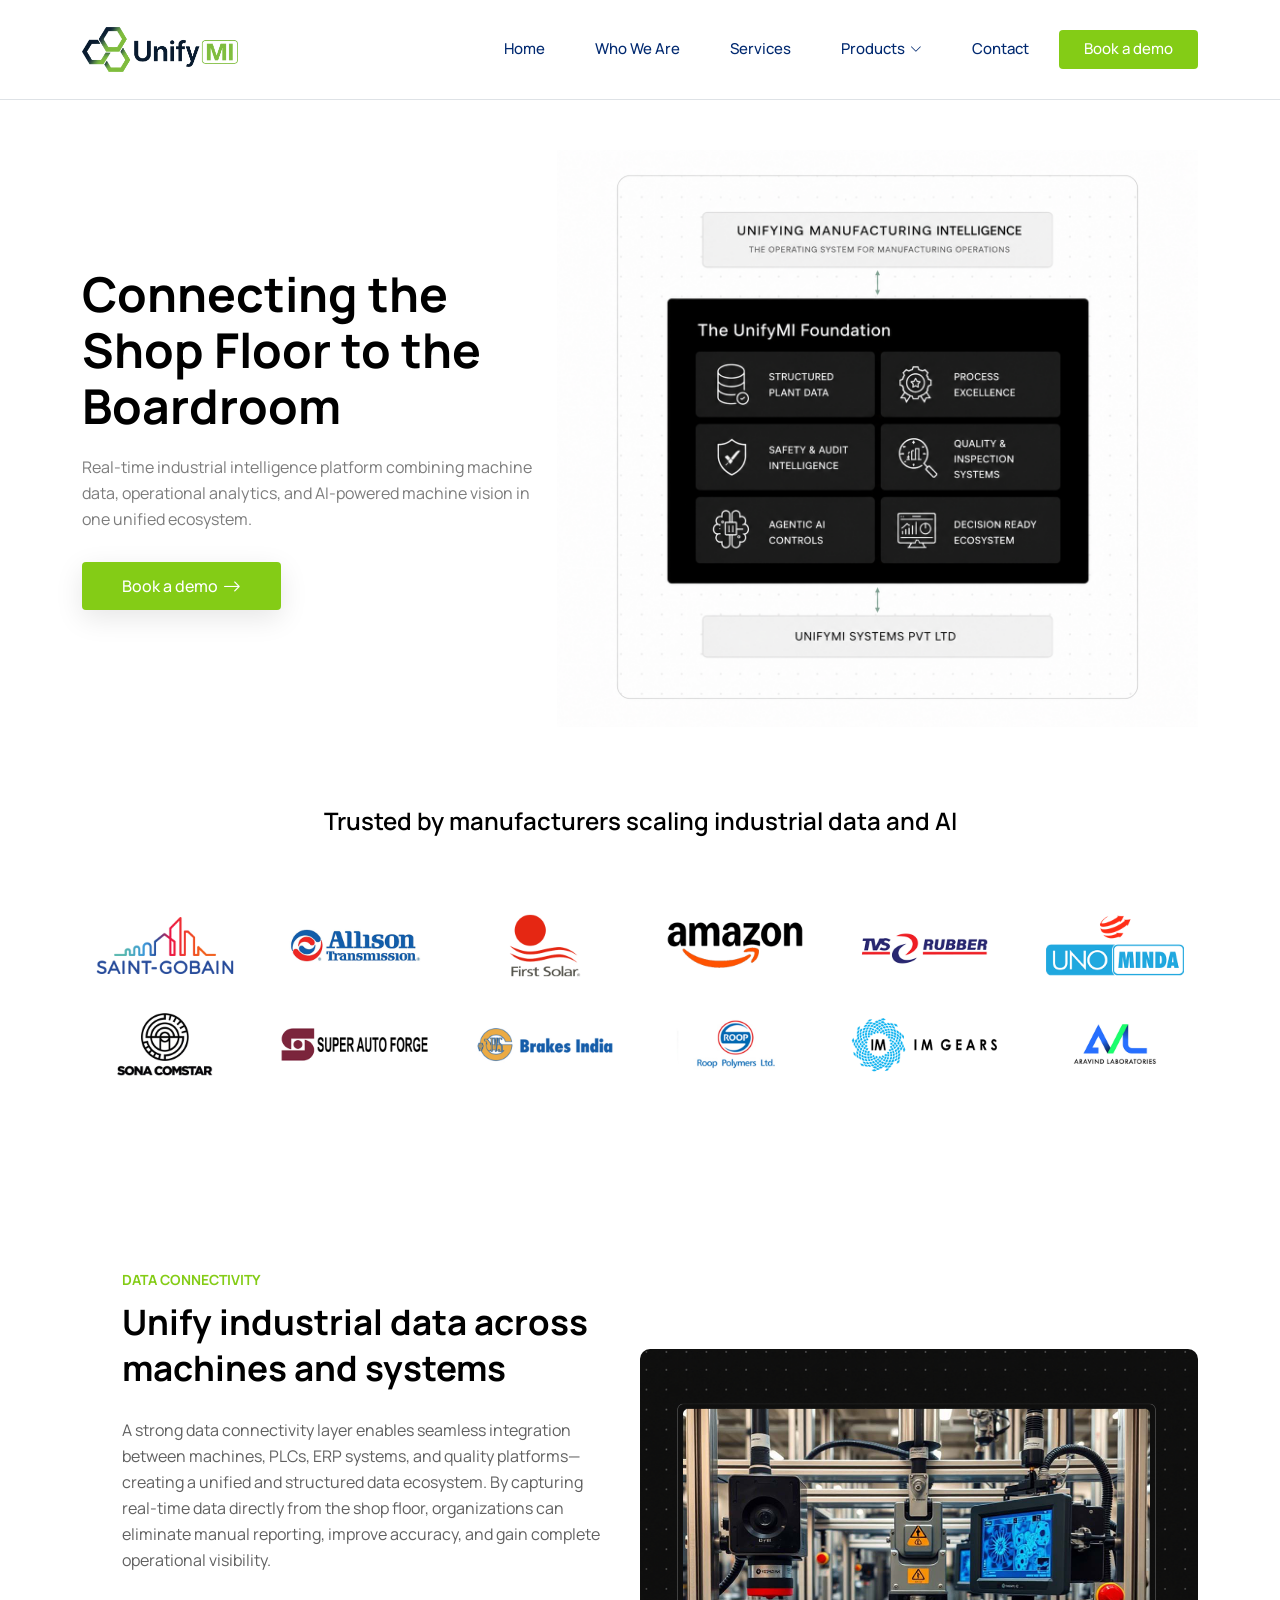
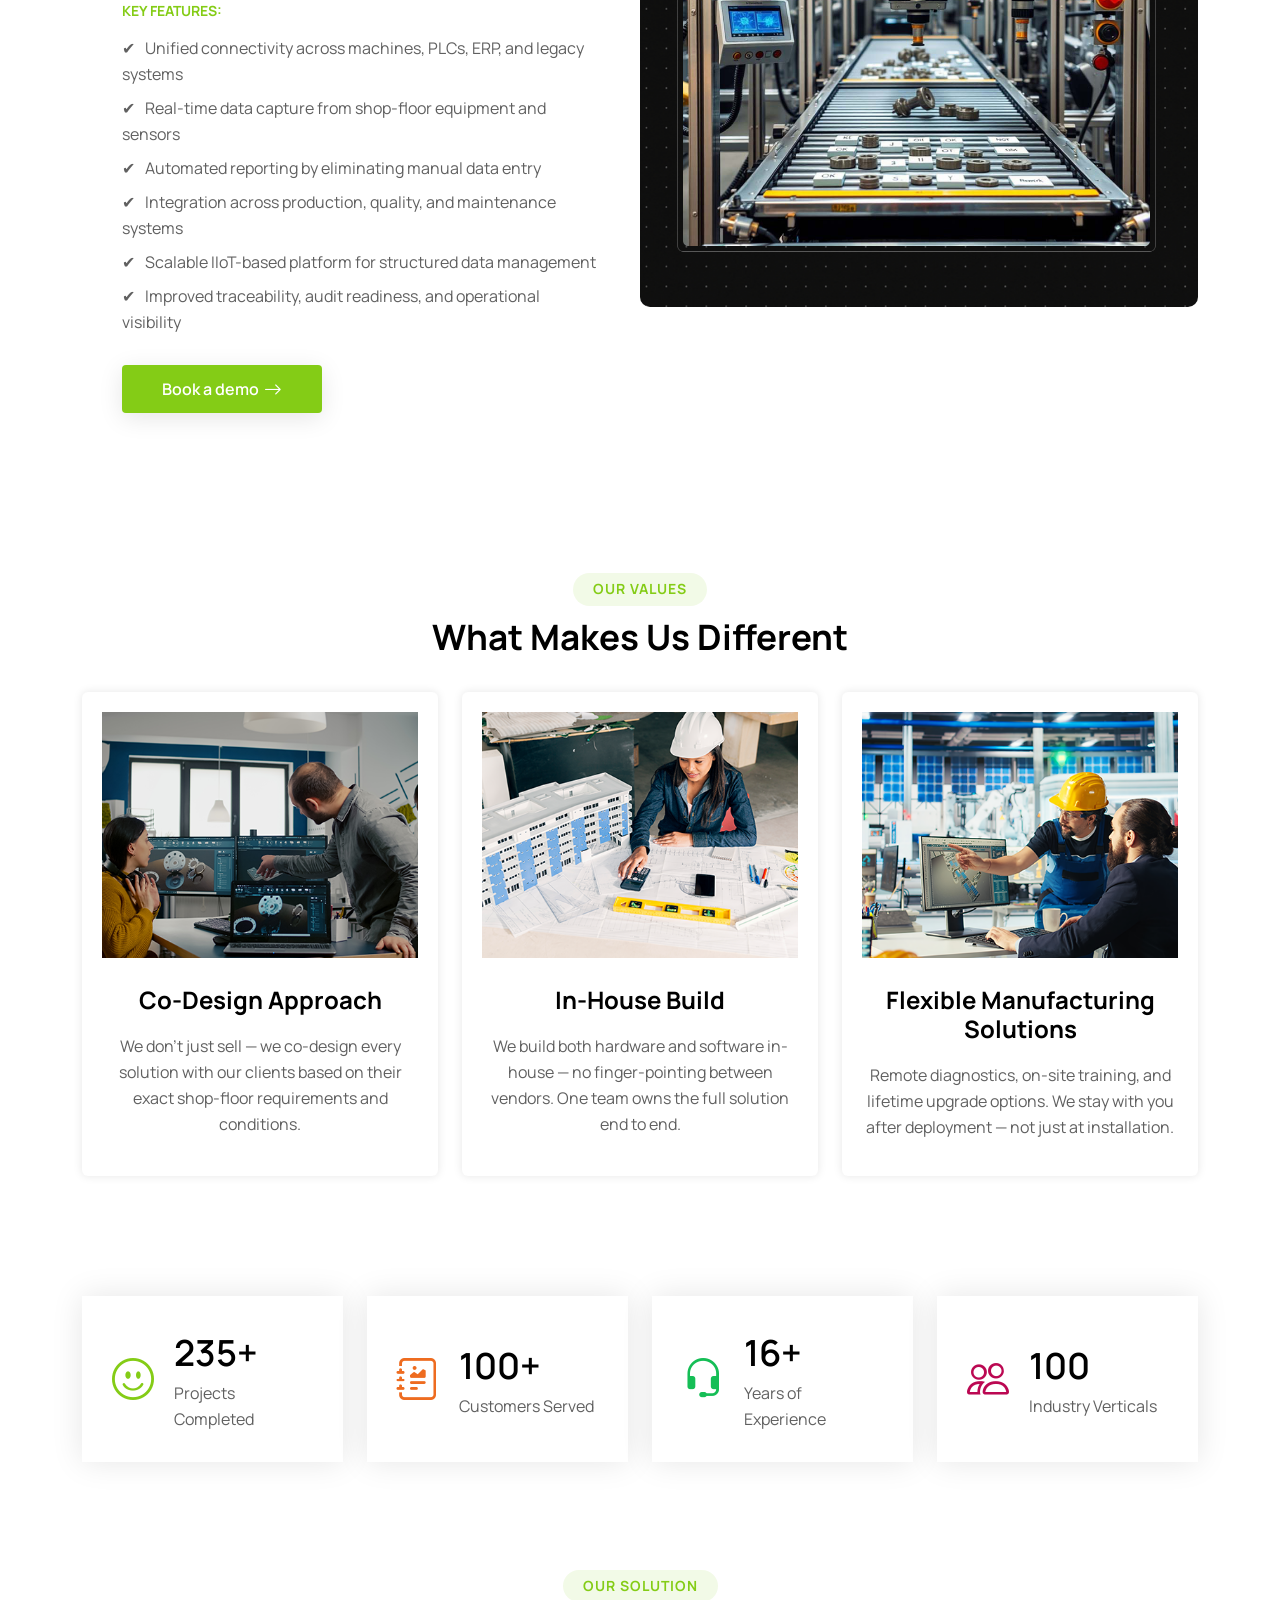
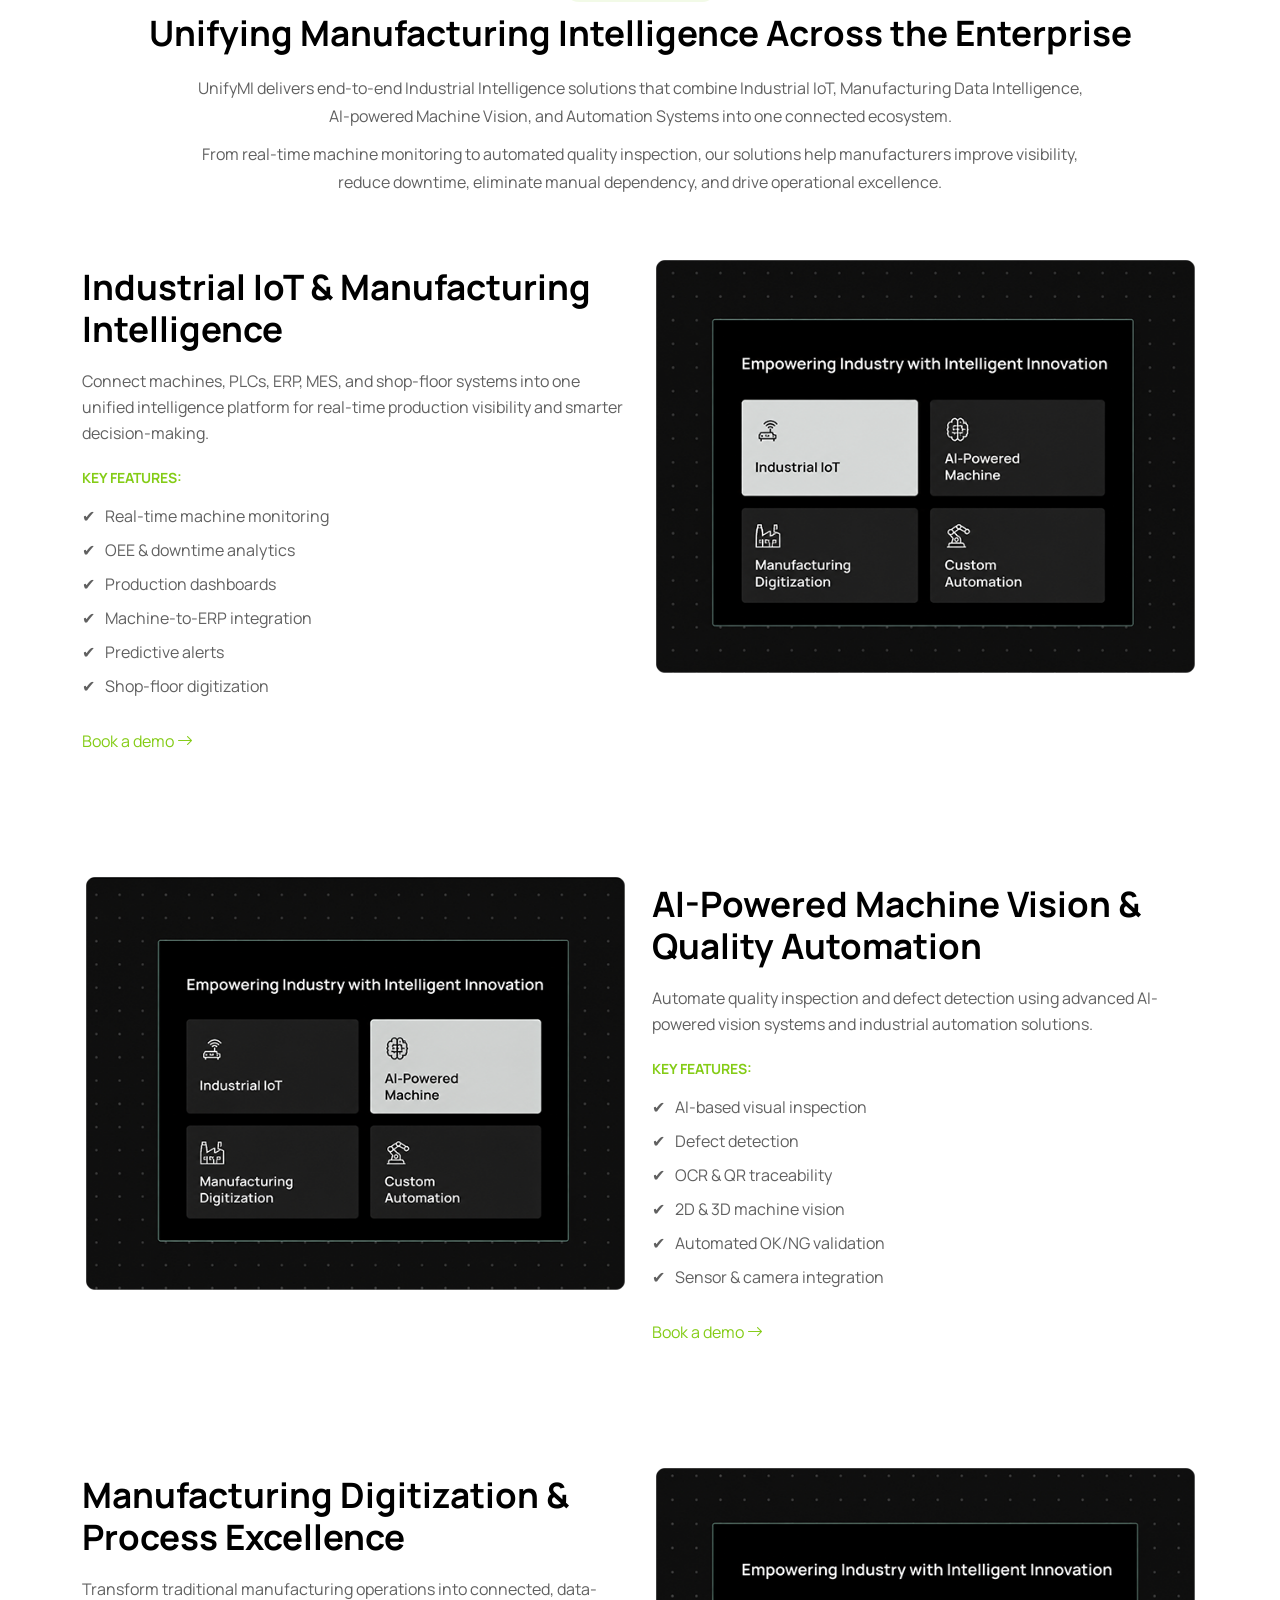
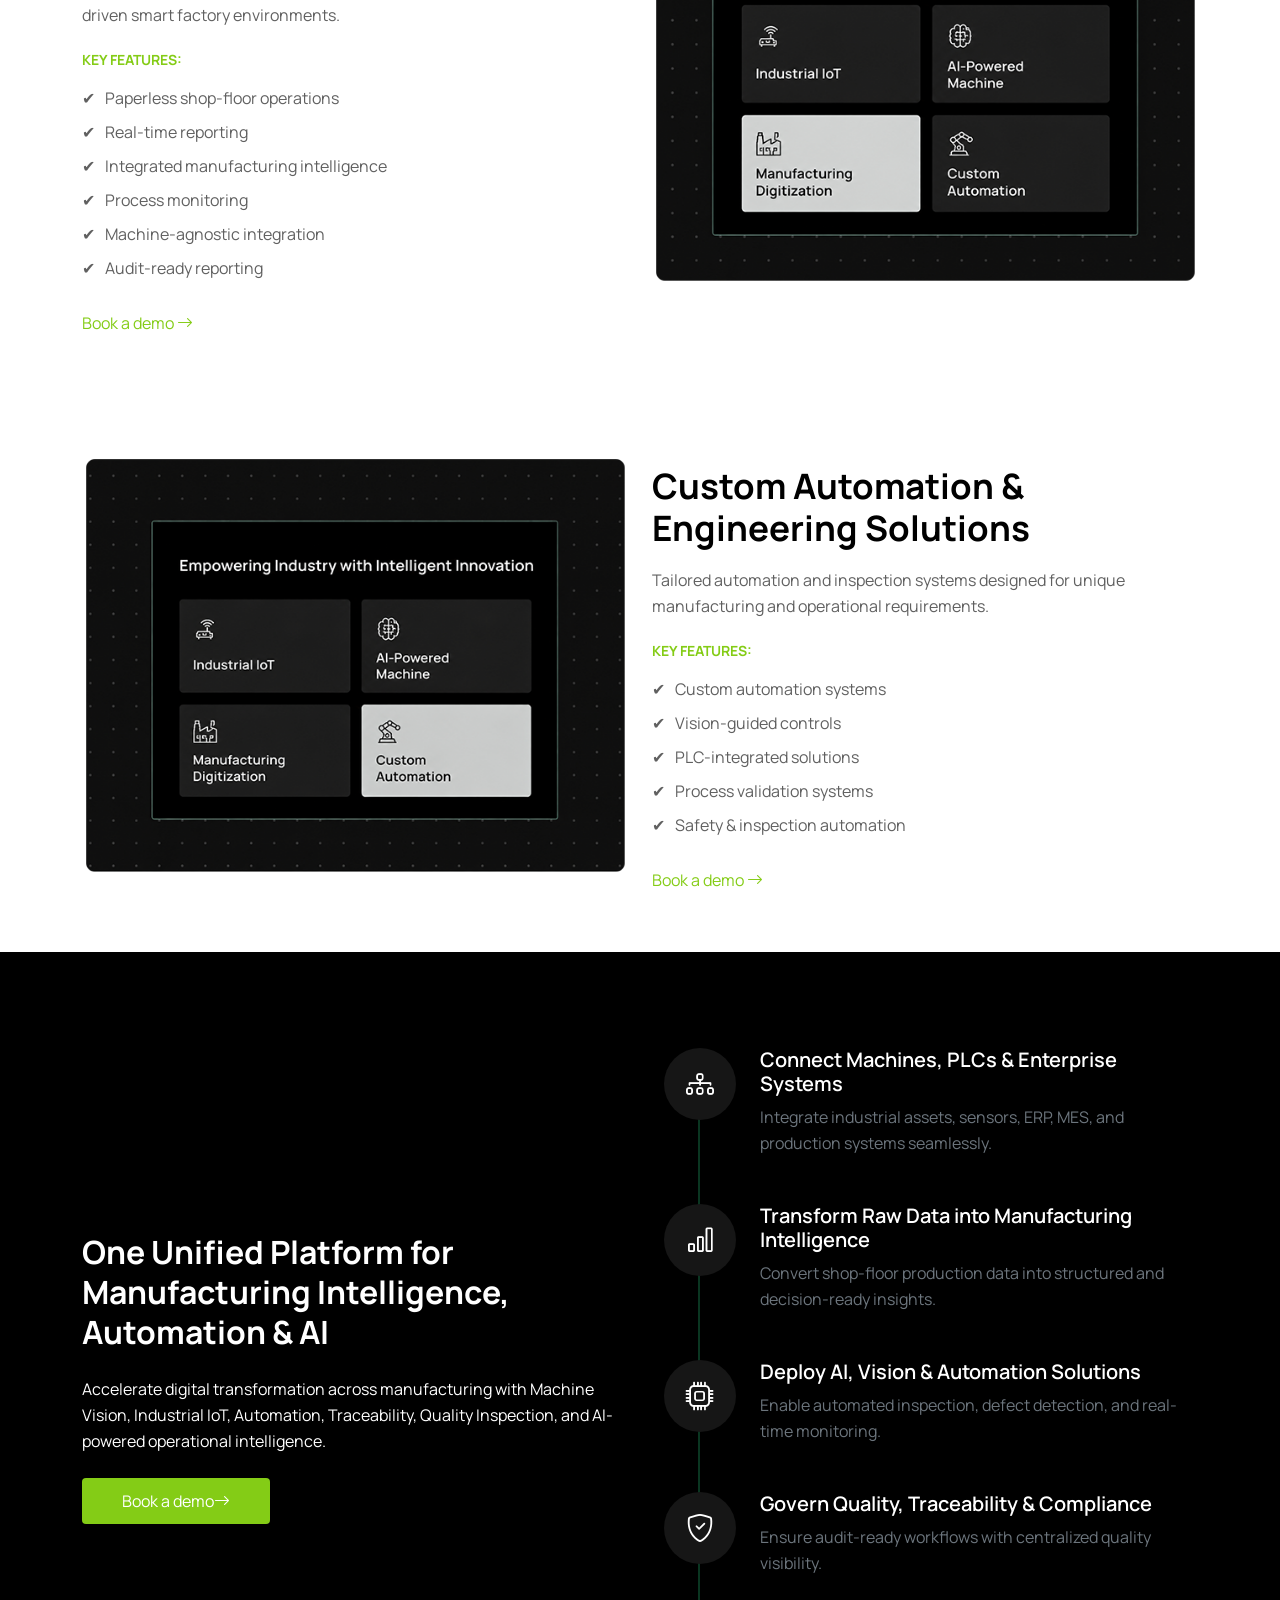
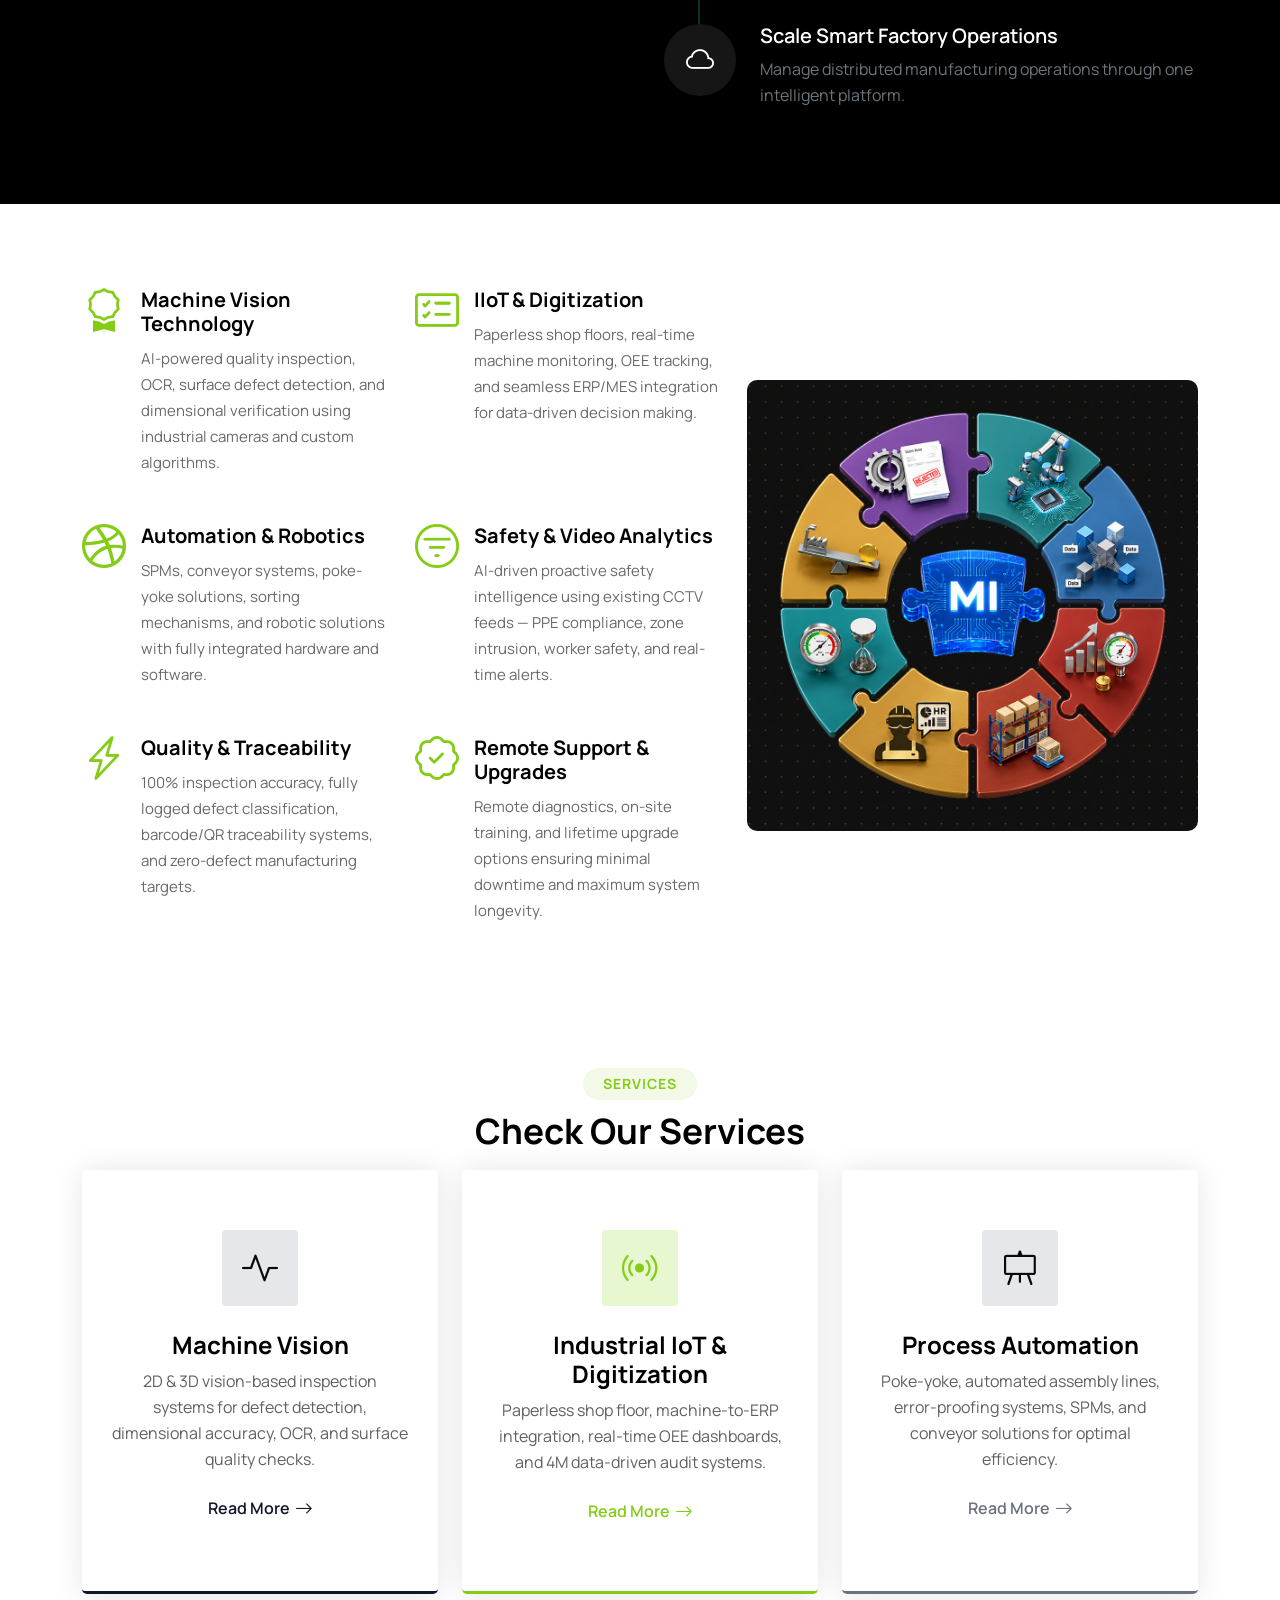
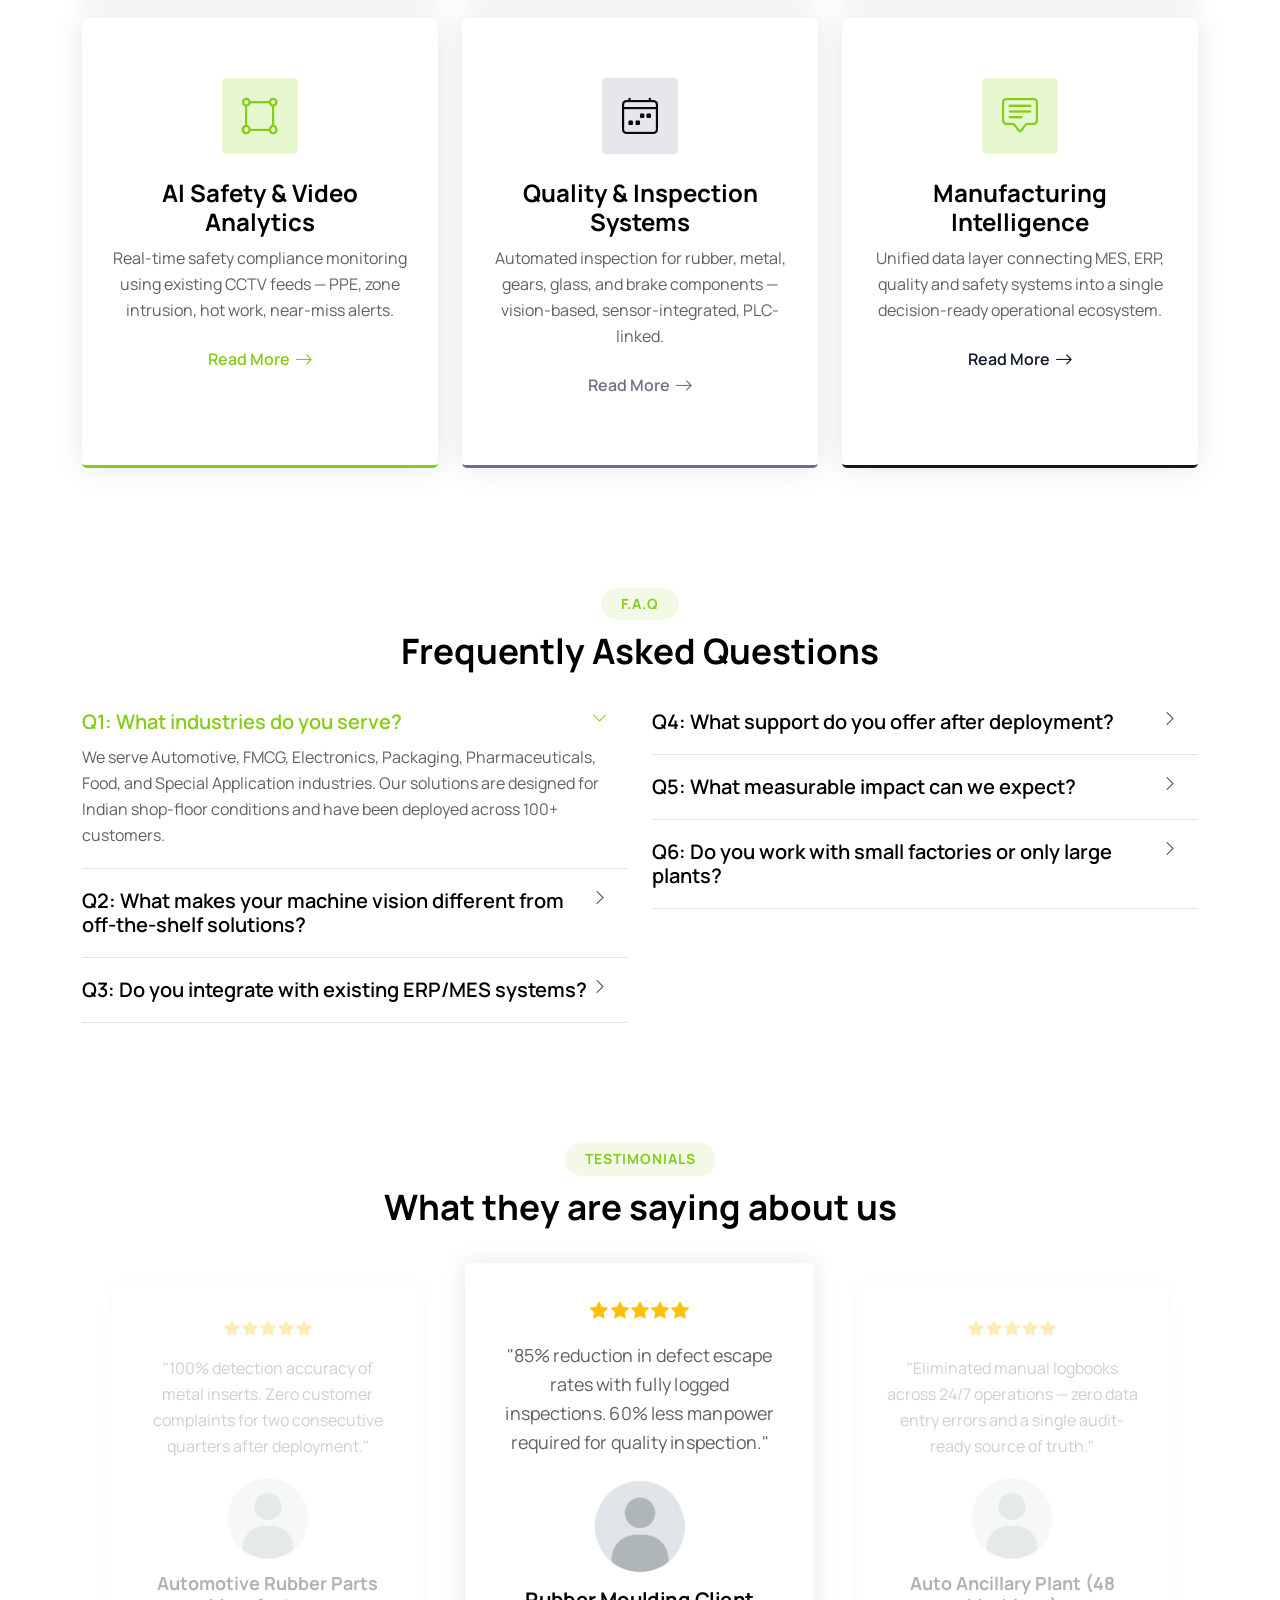
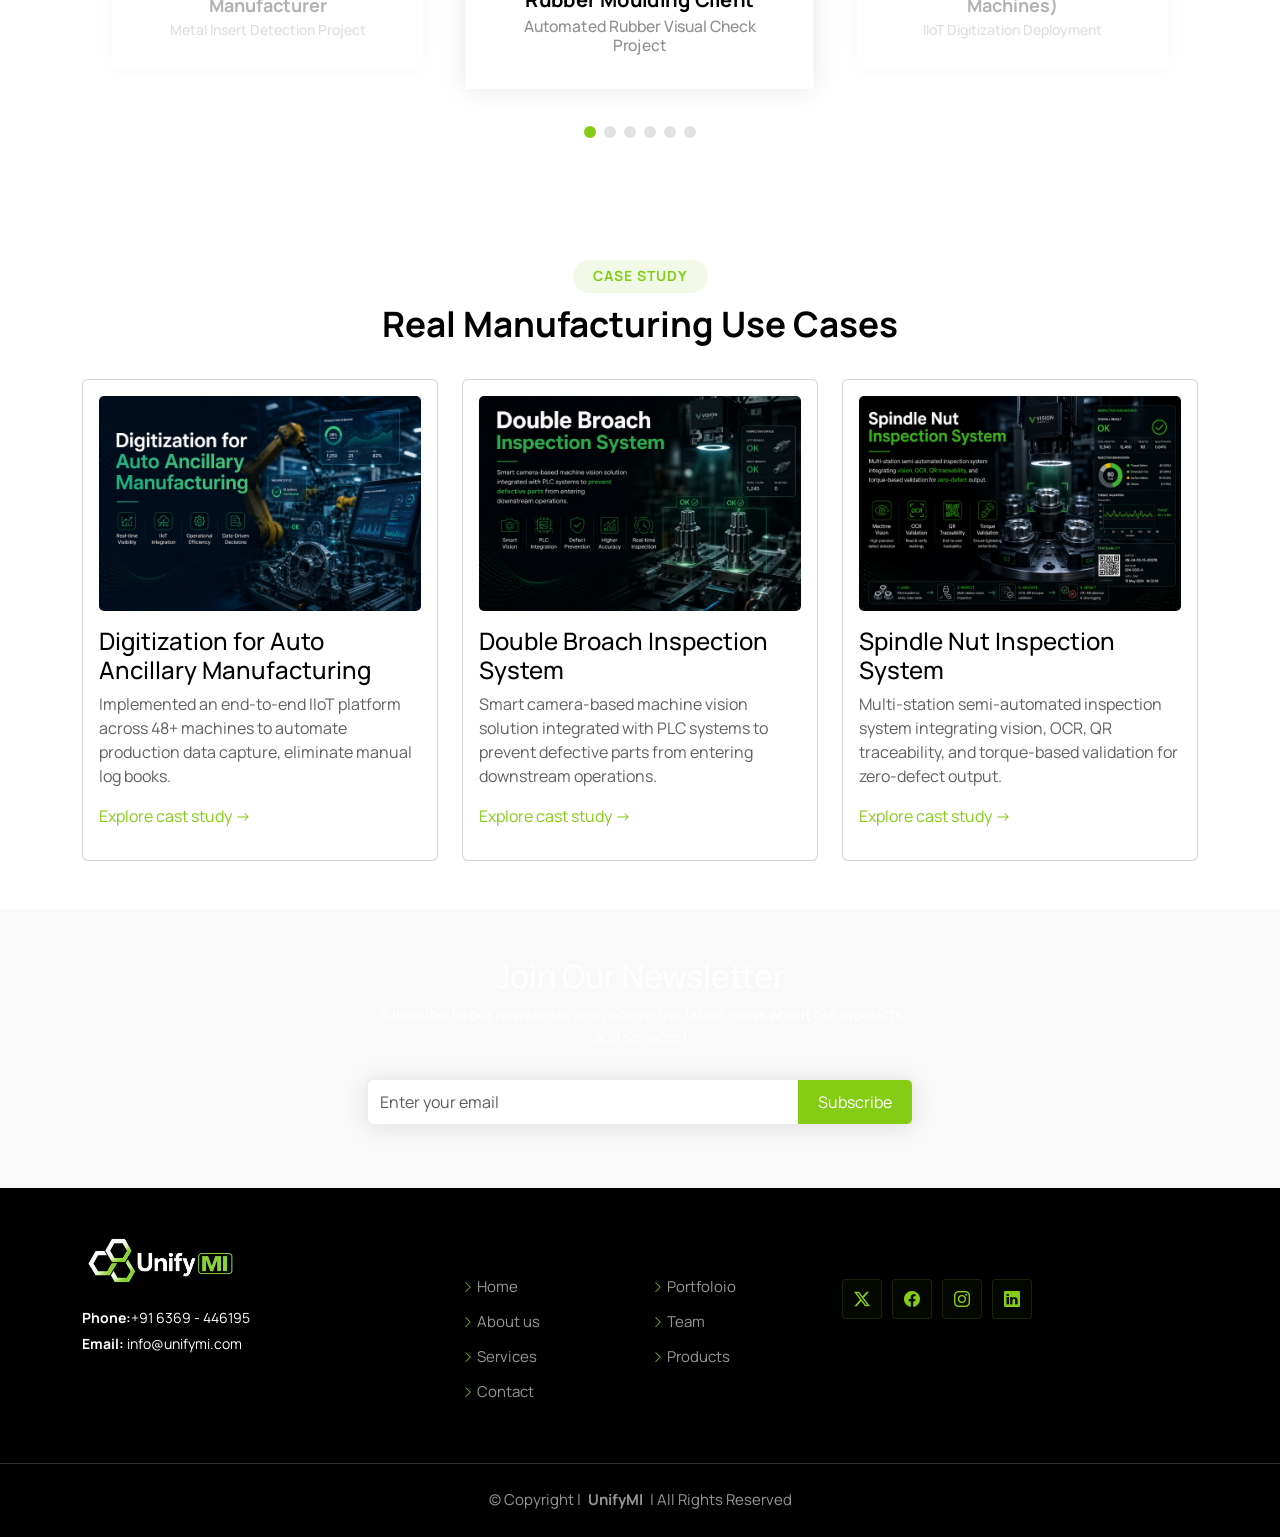
<file: index.html>
<!DOCTYPE html>
<html lang="en">

<head>
  <meta charset="utf-8">
  <meta content="width=device-width, initial-scale=1.0" name="viewport">
  <title>UnifyMI - Manufacturing Intelligence & Digital Transformation Solutions</title>
  <meta name="description" content="">
  <meta name="keywords" content="">

  <!-- Favicons -->
  <link href="assets/img/favicon.png" rel="icon">
  <link href="assets/img/apple-touch-icon.png" rel="apple-touch-icon">

  <!-- Fonts -->
  <!-- <link href="https://fonts.googleapis.com" rel="preconnect">
  <link href="https://fonts.gstatic.com" rel="preconnect" crossorigin>
  <link
    href="https://fonts.googleapis.com/css2?family=Roboto:ital,wght@0,100;0,300;0,400;0,500;0,700;0,900;1,100;1,300;1,400;1,500;1,700;1,900&family=Poppins:ital,wght@0,100;0,200;0,300;0,400;0,500;0,600;0,700;0,800;0,900;1,100;1,200;1,300;1,400;1,500;1,600;1,700;1,800;1,900&family=Nunito:ital,wght@0,200;0,300;0,400;0,500;0,600;0,700;0,800;0,900;1,200;1,300;1,400;1,500;1,600;1,700;1,800;1,900&display=swap"
    rel="stylesheet"> -->
  <link rel="preconnect" href="https://fonts.googleapis.com">
  <link rel="preconnect" href="https://fonts.gstatic.com" crossorigin>
  <link href="https://fonts.googleapis.com/css2?family=Manrope:wght@200..800&display=swap" rel="stylesheet">

  <!-- Vendor CSS Files -->
  <link href="assets/vendor/bootstrap/css/bootstrap.min.css" rel="stylesheet">
  <link href="assets/vendor/bootstrap-icons/bootstrap-icons.css" rel="stylesheet">
  <link href="assets/vendor/aos/aos.css" rel="stylesheet">
  <link href="assets/vendor/glightbox/css/glightbox.min.css" rel="stylesheet">
  <link href="assets/vendor/swiper/swiper-bundle.min.css" rel="stylesheet">

  <!-- Main CSS File -->
  <link href="assets/css/main.css" rel="stylesheet">

</head>

<body class="index-page">

  <header id="header" class="header d-flex align-items-center fixed-top">
    <div class="container-fluid container-xl position-relative d-flex align-items-center">

      <a href="index.html" class="logo d-flex align-items-center me-auto">
        <!-- Uncomment the line below if you also wish to use an image logo -->
        <img src="assets/img/logo.png" alt="">
      </a>

      <nav id="navmenu" class="navmenu">
        <ul>
          <li><a href="/index.html" class="active">Home<br></a></li>
          <li><a href="./about.html">Who We Are</a></li>
          <li><a href="#services">Services</a></li>
          <!-- <li><a href="#portfolio">Portfolio</a></li> -->
          <!-- <li><a href="#team">Team</a></li> -->
          <!-- <li><a href="blog.html">Blog</a></li> -->
          <li class="dropdown"><a href="#"><span>Products</span> <i class="bi bi-chevron-down toggle-dropdown"></i></a>
            <ul>
              <li><a href="#">Thread Detection</a></li>
              <li class="dropdown"><a href="#"><span>Buffing Machine</span> <i
                    class="bi bi-chevron-down toggle-dropdown"></i></a>
                <ul>
                  <li><a href="#">Seat Functional Test</a></li>
                  <li><a href="#">Metal Insert Detection</a></li>
                </ul>
              </li>
              <li><a href="#">Processing Unit</a></li>
              <li><a href="#">Frame Grabber</a></li>
            </ul>
          </li>
          <!-- <li class="listing-dropdown"><a href="#"><span>Listing Dropdown</span> <i
                class="bi bi-chevron-down toggle-dropdown"></i></a>
            <ul>
              <li>
                <a href="#">Column 1 link 1</a>
                <a href="#">Column 1 link 2</a>
                <a href="#">Column 1 link 3</a>
              </li>
              <li>
                <a href="#">Column 2 link 1</a>
                <a href="#">Column 2 link 2</a>
                <a href="#">Column 3 link 3</a>
              </li>
              <li>
                <a href="#">Column 3 link 1</a>
                <a href="#">Column 3 link 2</a>
                <a href="#">Column 3 link 3</a>
              </li>
              <li>
                <a href="#">Column 4 link 1</a>
                <a href="#">Column 4 link 2</a>
                <a href="#">Column 4 link 3</a>
              </li>
              <li>
                <a href="#">Column 5 link 1</a>
                <a href="#">Column 5 link 2</a>
                <a href="#">Column 5 link 3</a>
              </li>
            </ul>
          </li> -->
          <li><a href="./contact.html">Contact</a></li>
        </ul>
        <i class="mobile-nav-toggle d-xl-none bi bi-list"></i>
      </nav>

      <a class="btn-getstarted flex-md-shrink-0" href="./contact.html">Book a demo</a>

    </div>
  </header>

  <main class="main">

    <!-- Hero Section -->
    <section id="hero" class="hero section">

      <div class="container">
        <div class="row gy-4">
          <div class="col-lg-5 order-2 order-lg-1 d-flex flex-column justify-content-center">
            <h1 data-aos="fade-up">Connecting the Shop Floor to the Boardroom
            </h1>
            <p data-aos="fade-up" data-aos-delay="100">Real-time industrial intelligence
              platform combining machine data, operational analytics, and AI-powered machine vision in one unified
              ecosystem.</p>
            <div class="d-flex flex-column flex-md-row" data-aos="fade-up" data-aos-delay="200">
              <a href="./contact.html" class="btn-get-started">Book a demo <i class="bi bi-arrow-right"></i></a>
              <!-- <a href="https://www.youtube.com/watch?v=Y7f98aduVJ8"
                class="glightbox btn-watch-video d-flex align-items-center justify-content-center ms-0 ms-md-4 mt-4 mt-md-0"><i
                  class="bi bi-play-circle"></i><span>Watch Video</span></a> -->
            </div>
          </div>
          <div class="col-lg-7 order-1 order-lg-2 hero-img" data-aos="zoom-out">
            <img src="assets/img/hero-banner.png" class="img-fluid animated" alt="">
          </div>
        </div>
      </div>

    </section><!-- /Hero Section -->

    <!-- Clients Section -->
    <section id="clients" class="clients section">

      <!-- Section Title -->
      <div class="container text-center mb-4" data-aos="fade-up">
        <h2>Trusted by manufacturers scaling industrial data and AI</h2>
        <!-- <p>We work with best clients</p> -->
      </div>

      <!-- Clients Grid -->
      <div class="container" data-aos="fade-up">
        <div class="row justify-content-center align-items-center text-center g-4 pt-5">

          <div class="col-6 col-sm-4 col-md-3 col-lg-2 client-logo">
            <img src="assets/img/clients/client-1.png" class="img-fluid" alt="">
          </div>

          <div class="col-6 col-sm-4 col-md-3 col-lg-2 client-logo">
            <img src="assets/img/clients/client-2.png" class="img-fluid" alt="">
          </div>

          <div class="col-6 col-sm-4 col-md-3 col-lg-2 client-logo">
            <img src="assets/img/clients/client-3.png" class="img-fluid" alt="">
          </div>

          <div class="col-6 col-sm-4 col-md-3 col-lg-2 client-logo">
            <img src="assets/img/clients/client-4.png" class="img-fluid" alt="">
          </div>

          <div class="col-6 col-sm-4 col-md-3 col-lg-2 client-logo">
            <img src="assets/img/clients/client-5.png" class="img-fluid" alt="">
          </div>

          <div class="col-6 col-sm-4 col-md-3 col-lg-2 client-logo">
            <img src="assets/img/clients/client-6.png" class="img-fluid" alt="">
          </div>

          <div class="col-6 col-sm-4 col-md-3 col-lg-2 client-logo">
            <img src="assets/img/clients/client-7.png" class="img-fluid" alt="">
          </div>

          <div class="col-6 col-sm-4 col-md-3 col-lg-2 client-logo">
            <img src="assets/img/clients/client-8.png" class="img-fluid" alt="">
          </div>
          <div class="col-6 col-sm-4 col-md-3 col-lg-2 client-logo">
            <img src="assets/img/clients/client-10.png" class="img-fluid" alt="">
          </div>
          <div class="col-6 col-sm-4 col-md-3 col-lg-2 client-logo">
            <img src="assets/img/clients/client-11.png" class="img-fluid" alt="">
          </div>
          <div class="col-6 col-sm-4 col-md-3 col-lg-2 client-logo">
            <img src="assets/img/clients/client-12.png" class="img-fluid" alt="">
          </div>
          <div class="col-6 col-sm-4 col-md-3 col-lg-2 client-logo">
            <img src="assets/img/clients/client-16.png" class="img-fluid" alt="">
          </div>

        </div>
      </div>

    </section><!-- /Clients Section -->

    <!-- About Section -->
    <section id="about" class="about section">

      <div class="container" data-aos="fade-up">
        <div class="row gx-0">

          <div class="col-lg-6 d-flex flex-column justify-content-center" data-aos="fade-up" data-aos-delay="200">
            <div class="content">
              <h5>Data Connectivity</h5>
              <h2>Unify industrial data across machines and systems</h2>
              <p>
                A strong data connectivity layer enables seamless integration between machines, PLCs, ERP systems, and
                quality platforms—creating a unified and structured data ecosystem. By capturing real-time data directly
                from the shop floor, organizations can eliminate manual reporting, improve accuracy, and gain complete
                operational visibility.
              </p>
              <h5>Key features:</h5>
              <div class="key_features_content" data-aos="fade-up">
                <p><span style="padding-right: 10px;">✔</span>Unified connectivity across machines, PLCs, ERP, and
                  legacy systems</p>
                <p><span style="padding-right: 10px;">✔</span>Real-time data capture from shop-floor equipment and
                  sensors</p>
                <p><span style="padding-right: 10px;">✔</span>Automated reporting by eliminating manual data entry</p>
                <p><span style="padding-right: 10px;">✔</span>Integration across production, quality, and maintenance
                  systems</p>
                <p><span style="padding-right: 10px;">✔</span>Scalable IIoT-based platform for structured data
                  management</p>
                <p><span style="padding-right: 10px;">✔</span>Improved traceability, audit readiness, and operational
                  visibility</p>
              </div>
              <div class="text-center text-lg-start">
                <a href="./contact.html"
                  class="btn-read-more d-inline-flex align-items-center justify-content-center align-self-center">
                  <span>Book a demo</span>
                  <i class="bi bi-arrow-right"></i>
                </a>
              </div>
            </div>
          </div>

          <div class="col-lg-6 d-flex align-items-center" data-aos="zoom-out" data-aos-delay="200">
            <img src="assets/img/about.png" class="img-fluid" alt="" style="border-radius: 10px;">
          </div>

        </div>
      </div>

    </section><!-- /About Section -->

    <!-- Values Section -->
    <section id="values" class="values section">

      <!-- Section Title -->
      <div class="container section-title" data-aos="fade-up">
        <h5>Our Values</h5>
        <h2 class="mb-4">What Makes Us Different<br></h2>
      </div><!-- End Section Title -->

      <div class="container">

        <div class="row gy-4">

          <div class="col-lg-4" data-aos="fade-up" data-aos-delay="100">
            <div class="card">
              <img src="assets/img/values-1.png" class="img-fluid" alt="">
              <h3>Co-Design Approach</h3>
              <p>We don't just sell — we co-design every solution with our clients based on their exact shop-floor
                requirements and conditions.</p>
            </div>
          </div><!-- End Card Item -->

          <div class="col-lg-4" data-aos="fade-up" data-aos-delay="200">
            <div class="card">
              <img src="assets/img/values-2.png" class="img-fluid" alt="">
              <h3>In-House Build</h3>
              <p>We build both hardware and software in-house — no finger-pointing between vendors. One team owns the
                full solution end to end.</p>
            </div>
          </div><!-- End Card Item -->

          <div class="col-lg-4" data-aos="fade-up" data-aos-delay="300">
            <div class="card">
              <img src="assets/img/values-3.png" class="img-fluid" alt="">
              <h3>Flexible Manufacturing Solutions</h3>
              <p>Remote diagnostics, on-site training, and lifetime upgrade options. We stay with you after deployment —
                not just at installation.</p>
            </div>
          </div><!-- End Card Item -->

        </div>

      </div>

    </section><!-- /Values Section -->

    <!-- Stats Section -->
    <section id="stats" class="stats section">

      <div class="container" data-aos="fade-up" data-aos-delay="100">

        <div class="row gy-4">

          <div class="col-lg-3 col-md-6">
            <div class="stats-item d-flex align-items-center w-100 h-100">
              <i class="bi bi-emoji-smile color-blue flex-shrink-0"></i>
              <div>
                <div style="display: flex; flex-wrap: wrap;">
                  <span data-purecounter-start="0" data-purecounter-end="235" data-purecounter-duration="1"
                    class="purecounter"></span><span>+</span>
                </div>

                <p>Projects Completed</p>
              </div>
            </div>
          </div><!-- End Stats Item -->

          <div class="col-lg-3 col-md-6">
            <div class="stats-item d-flex align-items-center w-100 h-100">
              <i class="bi bi-journal-richtext color-orange flex-shrink-0" style="color: #ee6c20;"></i>
              <div>
                <div style="display: flex; flex-wrap: wrap;">
                  <span data-purecounter-start="0" data-purecounter-end="100" data-purecounter-duration="1"
                    class="purecounter"></span><span>+</span>
                </div>
                <p>Customers Served</p>
              </div>
            </div>
          </div><!-- End Stats Item -->

          <div class="col-lg-3 col-md-6">
            <div class="stats-item d-flex align-items-center w-100 h-100">
              <i class="bi bi-headset color-green flex-shrink-0" style="color: #15be56;"></i>
              <div>
                <div style="display: flex; flex-wrap: wrap;">
                  <span data-purecounter-start="0" data-purecounter-end="16" data-purecounter-duration="1"
                    class="purecounter"></span><span>+</span>
                </div>
                <p>Years of Experience</p>
              </div>
            </div>
          </div><!-- End Stats Item -->

          <div class="col-lg-3 col-md-6">
            <div class="stats-item d-flex align-items-center w-100 h-100">
              <i class="bi bi-people color-pink flex-shrink-0" style="color: #bb0852;"></i>
              <div>
                <div style="display: flex; flex-wrap: wrap;">
                  <span data-purecounter-start="0" data-purecounter-end="100" data-purecounter-duration="1"
                    class="purecounter"></span>
                </div>
                <p>Industry Verticals</p>
              </div>
            </div>
          </div><!-- End Stats Item -->

        </div>

      </div>

    </section><!-- /Stats Section -->


    <!-- solution Section -->

    <div class="container pt-5">
      <!-- Section Title -->
      <div class="container section-title" data-aos="fade-up">
        <h5>Our Solution</h5>
        <h2 class="">Unifying Manufacturing Intelligence Across the Enterprise<br></h2>
        <div class="solution_description mx-auto">
          <p data-aos="fade-up" data-aos-delay="100">UnifyMI delivers end-to-end Industrial
            Intelligence solutions that combine Industrial IoT, Manufacturing Data Intelligence, AI-powered Machine
            Vision, and Automation Systems into one connected ecosystem.</p>
          <p data-aos="fade-up" data-aos-delay="100">From real-time machine monitoring to
            automated quality inspection, our solutions help manufacturers improve visibility, reduce downtime,
            eliminate manual dependency, and drive operational excellence.</p>
        </div>
      </div><!-- End Section Title -->
    </div>

    <!-- solution inner section -->
    <section class="section">

      <div class="container solution">
        <div class="row gy-4">
          <div class="col-lg-6 d-flex flex-column justify-content-center section-inner-title">
            <h2 data-aos="fade-up">Industrial IoT & Manufacturing Intelligence</h2>
            <p class="pb-2" data-aos="fade-up" data-aos-delay="100">Connect machines, PLCs, ERP, MES, and shop-floor
              systems
              into one unified intelligence platform for real-time production visibility and smarter decision-making.
            </p>
            <h5>Key features:</h5>
            <div class="key_features_content" data-aos="fade-up">
              <p><span style="padding-right: 10px;">✔</span>Real-time machine monitoring </p>
              <p><span style="padding-right: 10px;">✔</span>OEE & downtime analytics </p>
              <p><span style="padding-right: 10px;">✔</span>Production dashboards</p>
              <p><span style="padding-right: 10px;">✔</span>Machine-to-ERP integration</p>
              <p><span style="padding-right: 10px;">✔</span>Predictive alerts</p>
              <p><span style="padding-right: 10px;">✔</span>Shop-floor digitization </p>
            </div>
            <div class="d-flex flex-column flex-md-row" data-aos="fade-up" data-aos-delay="200">
              <a href="./contact.html" class="btn-get-started">Book a demo <i class="bi bi-arrow-right"></i></a>
            </div>
          </div>
          <div class="col-lg-6 hero-img" data-aos="zoom-out">
            <img src="assets/img/Industrial-IoT.png" class="img-fluid animated" alt="">
          </div>
        </div>
      </div>

    </section><!-- /solution inner section -->
    <!-- solution inner section -->
    <section class="section">

      <div class="container solution">
        <div class="row gy-4">
          <div class="col-lg-6 order-2 order-lg-1 hero-img" data-aos="zoom-out">
            <img src="assets/img/AI-Powered Machine.png" class="img-fluid animated" alt="">
          </div>
          <div class="col-lg-6 order-1 order-lg-2 d-flex flex-column justify-content-center section-inner-title">
            <h2 data-aos="fade-up">AI-Powered Machine Vision & Quality Automation</h2>
            <p class="pb-2" data-aos="fade-up" data-aos-delay="100">Automate quality inspection and defect detection
              using advanced AI-powered vision systems and industrial automation solutions.
            </p>
            <h5>Key features:</h5>
            <div class="key_features_content" data-aos="fade-up">
              <p><span style="padding-right: 10px;">✔</span>AI-based visual inspection </p>
              <p><span style="padding-right: 10px;">✔</span>Defect detection </p>
              <p><span style="padding-right: 10px;">✔</span>OCR & QR traceability </p>
              <p><span style="padding-right: 10px;">✔</span>2D & 3D machine vision </p>
              <p><span style="padding-right: 10px;">✔</span>Automated OK/NG validation </p>
              <p><span style="padding-right: 10px;">✔</span>Sensor & camera integration </p>
            </div>
            <div class="d-flex flex-column flex-md-row" data-aos="fade-up" data-aos-delay="200">
              <a href="./contact.html" class="btn-get-started">Book a demo <i class="bi bi-arrow-right"></i></a>
            </div>
          </div>

        </div>
      </div>

    </section><!-- /solution inner section -->
    <!-- solution inner section -->
    <section class="section">

      <div class="container solution">
        <div class="row gy-4">
          <div class="col-lg-6 order-1 order-lg-2 hero-img" data-aos="zoom-out">
            <img src="assets/img/Machine-agnostic integration .png" class="img-fluid animated" alt="">
          </div>
          <div class="col-lg-6 order-2 order-lg-1 d-flex flex-column justify-content-center section-inner-title">
            <h2 data-aos="fade-up">Manufacturing Digitization & Process Excellence</h2>
            <p class="pb-2" data-aos="fade-up" data-aos-delay="100">Transform traditional manufacturing operations into
              connected, data-driven smart factory environments.
            </p>
            <h5>Key features:</h5>
            <div class="key_features_content" data-aos="fade-up">
              <p><span style="padding-right: 10px;">✔</span>Paperless shop-floor operations </p>
              <p><span style="padding-right: 10px;">✔</span>Real-time reporting</p>
              <p><span style="padding-right: 10px;">✔</span>Integrated manufacturing intelligence</p>
              <p><span style="padding-right: 10px;">✔</span>Process monitoring</p>
              <p><span style="padding-right: 10px;">✔</span>Machine-agnostic integration</p>
              <p><span style="padding-right: 10px;">✔</span>Audit-ready reporting</p>
            </div>
            <div class="d-flex flex-column flex-md-row" data-aos="fade-up" data-aos-delay="200">
              <a href="./contact.html" class="btn-get-started">Book a demo <i class="bi bi-arrow-right"></i></a>
            </div>
          </div>

        </div>
      </div>

    </section><!-- /solution inner section -->
    <!-- solution inner section -->
    <section class="section">

      <div class="container solution">
        <div class="row gy-4">
          <div class="col-lg-6 order-2 order-lg-1 hero-img" data-aos="zoom-out">
            <img src="assets/img/Custom-automation.png" class="img-fluid animated" alt="">
          </div>
          <div class="col-lg-6 order-1 order-lg-2 d-flex flex-column justify-content-center section-inner-title">
            <h2 data-aos="fade-up">Custom Automation & Engineering Solutions</h2>
            <p class="pb-2" data-aos="fade-up" data-aos-delay="100">Tailored automation and inspection systems designed
              for unique manufacturing and operational requirements.
            </p>
            <h5>Key features:</h5>
            <div class="key_features_content" data-aos="fade-up">
              <p><span style="padding-right: 10px;">✔</span>Custom automation systems </p>
              <p><span style="padding-right: 10px;">✔</span>Vision-guided controls </p>
              <p><span style="padding-right: 10px;">✔</span>PLC-integrated solutions </p>
              <p><span style="padding-right: 10px;">✔</span>Process validation systems </p>
              <p><span style="padding-right: 10px;">✔</span>Safety & inspection automation </p>
            </div>
            <div class="d-flex flex-column flex-md-row" data-aos="fade-up" data-aos-delay="200">
              <a href="./contact.html" class="btn-get-started">Book a demo <i class="bi bi-arrow-right"></i></a>
            </div>
          </div>

        </div>
      </div>

    </section><!-- /solution inner section -->

    <!-- solution Section -->


    <!-- Features Section -->
    <section class="bg-black py-5 overflow-hidden features section" data-aos="fade-up">

      <div class="container py-5">

        <div class="row align-items-center g-5">

          <!-- LEFT CONTENT -->
          <div class="col-lg-6">

            <h2 class="text-white fw-bold lh-sm mb-4">
              One Unified Platform for <br>
              Manufacturing Intelligence, <br>
              Automation & AI
            </h2>

            <p class="text-white lh-lg mb-4">
              Accelerate digital transformation across manufacturing with
              Machine Vision, Industrial IoT, Automation, Traceability,
              Quality Inspection, and AI-powered operational intelligence.
            </p>

            <a href="./contact.html" class="book-a-demo d-inline-flex align-items-center justify-content-center align-self-center">
              <span>Book a demo</span>
              <i class="bi bi-arrow-right"></i>
            </a>

          </div>

          <!-- RIGHT CONTENT -->
          <div class="col-lg-6 position-relative">

            <!-- line -->
            <div class="timeline-line"></div>

            <!-- ITEM -->
            <div class="d-flex gap-4 mb-5 position-relative z-1">

              <div class="icon-wrapper">
                <i class="bi bi-diagram-3 text-white fs-3"></i>
              </div>

              <div data-aos="fade-up" data-aos-delay="100">
                <h5 class="text-white fw-semibold mb-2">
                  Connect Machines, PLCs & Enterprise Systems
                </h5>

                <p class="text-secondary mb-0 lh-lg">
                  Integrate industrial assets, sensors, ERP, MES, and production systems seamlessly.
                </p>
              </div>

            </div>

            <!-- ITEM -->
            <div class="d-flex gap-4 mb-5 position-relative z-1">

              <div class="icon-wrapper">
                <i class="bi bi-bar-chart text-white fs-3"></i>
              </div>

              <div data-aos="fade-up" data-aos-delay="200">
                <h5 class="text-white fw-semibold mb-2">
                  Transform Raw Data into Manufacturing Intelligence
                </h5>

                <p class="text-secondary mb-0 lh-lg">
                  Convert shop-floor production data into structured and decision-ready insights.
                </p>
              </div>

            </div>

            <!-- ITEM -->
            <div class="d-flex gap-4 mb-5 position-relative z-1">

              <div class="icon-wrapper">
                <i class="bi bi-cpu text-white fs-3"></i>
              </div>

              <div data-aos="fade-up" data-aos-delay="300">
                <h5 class="text-white fw-semibold mb-2">
                  Deploy AI, Vision & Automation Solutions
                </h5>

                <p class="text-secondary mb-0 lh-lg">
                  Enable automated inspection, defect detection, and real-time monitoring.
                </p>
              </div>

            </div>

            <!-- ITEM -->
            <div class="d-flex gap-4 mb-5 position-relative z-1">

              <div class="icon-wrapper">
                <i class="bi bi-shield-check text-white fs-3"></i>
              </div>

              <div data-aos="fade-up" data-aos-delay="400">
                <h5 class="text-white fw-semibold mb-2">
                  Govern Quality, Traceability & Compliance
                </h5>

                <p class="text-secondary mb-0 lh-lg">
                  Ensure audit-ready workflows with centralized quality visibility.
                </p>
              </div>

            </div>

            <!-- ITEM -->
            <div class="d-flex gap-4 position-relative z-1">

              <div class="icon-wrapper">
                <i class="bi bi-cloud text-white fs-3"></i>
              </div>

              <div data-aos="fade-up" data-aos-delay="500">
                <h5 class="text-white fw-semibold mb-2">
                  Scale Smart Factory Operations
                </h5>

                <p class="text-secondary mb-0 lh-lg">
                  Manage distributed manufacturing operations through one intelligent platform.
                </p>
              </div>

            </div>

          </div>

        </div>

      </div>

    </section><!-- /Features Section -->

    <!-- Alt Features Section -->
    <section id="alt-features" class="alt-features section">

      <div class="container">

        <div class="row gy-5 py-4">

          <div class="col-xl-7 d-flex order-2 order-xl-1" data-aos="fade-up" data-aos-delay="200">

            <div class="row align-self-center gy-5">

              <div class="col-md-6 icon-box" data-aos="fade-up" data-aos-delay="100">
                <i class="bi bi-award"></i>
                <div>
                  <h4>Machine Vision Technology</h4>
                  <p>AI-powered quality inspection, OCR, surface defect detection, and dimensional verification using
                    industrial cameras and custom algorithms.</p>
                </div>
              </div><!-- End Feature Item -->

              <div class="col-md-6 icon-box" data-aos="fade-up" data-aos-delay="200">
                <i class="bi bi-card-checklist"></i>
                <div>
                  <h4>IIoT & Digitization</h4>
                  <p>Paperless shop floors, real-time machine monitoring, OEE tracking, and seamless ERP/MES integration
                    for data-driven decision making.</p>
                </div>
              </div><!-- End Feature Item -->

              <div class="col-md-6 icon-box" data-aos="fade-up" data-aos-delay="300">
                <i class="bi bi-dribbble"></i>
                <div>
                  <h4>Automation & Robotics</h4>
                  <p>SPMs, conveyor systems, poke-yoke solutions, sorting mechanisms, and robotic solutions with fully
                    integrated hardware and software.</p>
                </div>
              </div><!-- End Feature Item -->

              <div class="col-md-6 icon-box" data-aos="fade-up" data-aos-delay="400">
                <i class="bi bi-filter-circle"></i>
                <div>
                  <h4>Safety & Video Analytics</h4>
                  <p>AI-driven proactive safety intelligence using existing CCTV feeds — PPE compliance, zone intrusion,
                    worker safety, and real-time alerts.
                  </p>
                </div>
              </div><!-- End Feature Item -->

              <div class="col-md-6 icon-box" data-aos="fade-up" data-aos-delay="500">
                <i class="bi bi-lightning-charge"></i>
                <div>
                  <h4>Quality & Traceability</h4>
                  <p>100% inspection accuracy, fully logged defect classification, barcode/QR traceability systems, and
                    zero-defect manufacturing targets.</p>
                </div>
              </div><!-- End Feature Item -->

              <div class="col-md-6 icon-box" data-aos="fade-up" data-aos-delay="600">
                <i class="bi bi-patch-check"></i>
                <div>
                  <h4>Remote Support & Upgrades</h4>
                  <p>Remote diagnostics, on-site training, and lifetime upgrade options ensuring minimal downtime and
                    maximum system longevity.</p>
                </div>
              </div><!-- End Feature Item -->

            </div>

          </div>

          <div class="col-xl-5 d-flex align-items-center order-1 order-xl-2" data-aos="fade-up" data-aos-delay="100">
            <img src="assets/img/alt-features.png" class="img-fluid" alt="" style="border-radius: 10px;">
          </div>

        </div>

      </div>

    </section><!-- /Alt Features Section -->

    <!-- Services Section -->
    <section id="services" class="services section">

      <!-- Section Title -->
      <div class="container section-title" data-aos="fade-up">
        <h5>Services</h5>
        <h2>Check Our Services<br></h2>
      </div><!-- End Section Title -->

      <div class="container">

        <div class="row gy-4">

          <div class="col-lg-4 col-md-6" data-aos="fade-up" data-aos-delay="100">
            <div class="service-item item-cyan position-relative">
              <i class="bi bi-activity icon"></i>
              <h3>Machine Vision</h3>
              <p>2D & 3D vision-based inspection systems for defect detection, dimensional accuracy, OCR, and surface
                quality checks.</p>
              <a href="#" class="read-more stretched-link"><span>Read More</span> <i class="bi bi-arrow-right"></i></a>
            </div>
          </div><!-- End Service Item -->

          <div class="col-lg-4 col-md-6" data-aos="fade-up" data-aos-delay="200">
            <div class="service-item item-orange position-relative">
              <i class="bi bi-broadcast icon"></i>
              <h3>Industrial IoT & Digitization</h3>
              <p>Paperless shop floor, machine-to-ERP integration, real-time OEE dashboards, and 4M data-driven audit
                systems.</p>
              <a href="#" class="read-more stretched-link"><span>Read More</span> <i class="bi bi-arrow-right"></i></a>
            </div>
          </div><!-- End Service Item -->

          <div class="col-lg-4 col-md-6" data-aos="fade-up" data-aos-delay="300">
            <div class="service-item item-teal position-relative">
              <i class="bi bi-easel icon"></i>
              <h3>Process Automation</h3>
              <p>Poke-yoke, automated assembly lines, error-proofing systems, SPMs, and conveyor solutions for optimal
                efficiency.</p>
              <a href="#" class="read-more stretched-link"><span>Read More</span> <i class="bi bi-arrow-right"></i></a>
            </div>
          </div><!-- End Service Item -->

          <div class="col-lg-4 col-md-6" data-aos="fade-up" data-aos-delay="400">
            <div class="service-item item-red position-relative">
              <i class="bi bi-bounding-box-circles icon"></i>
              <h3>AI Safety & Video Analytics</h3>
              <p>Real-time safety compliance monitoring using existing CCTV feeds — PPE, zone intrusion, hot work,
                near-miss alerts.</p>
              <a href="#" class="read-more stretched-link"><span>Read More</span> <i class="bi bi-arrow-right"></i></a>
            </div>
          </div><!-- End Service Item -->

          <div class="col-lg-4 col-md-6" data-aos="fade-up" data-aos-delay="500">
            <div class="service-item item-indigo position-relative">
              <i class="bi bi-calendar4-week icon"></i>
              <h3>Quality & Inspection Systems</h3>
              <p>Automated inspection for rubber, metal, gears, glass, and brake components — vision-based,
                sensor-integrated, PLC-linked.</p>
              <a href="#" class="read-more stretched-link"><span>Read More</span> <i class="bi bi-arrow-right"></i></a>
            </div>
          </div><!-- End Service Item -->

          <div class="col-lg-4 col-md-6" data-aos="fade-up" data-aos-delay="600">
            <div class="service-item item-pink position-relative">
              <i class="bi bi-chat-square-text icon"></i>
              <h3>Manufacturing Intelligence</h3>
              <p>Unified data layer connecting MES, ERP, quality and safety systems into a single decision-ready
                operational ecosystem.</p>
              <a href="#" class="read-more stretched-link"><span>Read More</span> <i class="bi bi-arrow-right"></i></a>
            </div>
          </div><!-- End Service Item -->

        </div>

      </div>

    </section><!-- /Services Section -->



    <!-- Faq Section -->
    <section id="faq" class="faq section">

      <!-- Section Title -->
      <div class="container section-title" data-aos="fade-up">
        <h5>F.A.Q</h5>
        <h2>Frequently Asked Questions</h2>
      </div><!-- End Section Title -->

      <div class="container">

        <div class="row">

          <div class="col-lg-6" data-aos="fade-up" data-aos-delay="100">

            <div class="faq-container">

              <div class="faq-item faq-active">
                <h3>Q1: What industries do you serve?</h3>
                <div class="faq-content">
                  <p>We serve Automotive, FMCG, Electronics, Packaging, Pharmaceuticals, Food, and Special Application
                    industries. Our solutions are designed for Indian shop-floor conditions and have been deployed
                    across 100+ customers.</p>
                </div>
                <i class="faq-toggle bi bi-chevron-right"></i>
              </div><!-- End Faq item-->

              <div class="faq-item">
                <h3>Q2: What makes your machine vision different from off-the-shelf solutions?</h3>
                <div class="faq-content">
                  <p>We co-design every system with the customer. Both hardware and software are built in-house — no
                    finger-pointing between vendors. Our team has hands-on shop-floor experience and builds practical,
                    affordable solutions tailored to real manufacturing environments.</p>
                </div>
                <i class="faq-toggle bi bi-chevron-right"></i>
              </div><!-- End Faq item-->

              <div class="faq-item">
                <h3>Q3: Do you integrate with existing ERP/MES systems?</h3>
                <div class="faq-content">
                  <p>Yes. Our platform is machine-agnostic and PLC-agnostic. We build a harmonization layer over
                    existing IT systems — connecting ERP, CRM, MES, and LIMS into a single unified data governance layer
                    without requiring a full system replacement.</p>
                </div>
                <i class="faq-toggle bi bi-chevron-right"></i>
              </div><!-- End Faq item-->

            </div>

          </div><!-- End Faq Column-->

          <div class="col-lg-6" data-aos="fade-up" data-aos-delay="200">

            <div class="faq-container">

              <div class="faq-item">
                <h3>Q4: What support do you offer after deployment?</h3>
                <div class="faq-content">
                  <p>We offer remote diagnostics, on-site training, and lifetime upgrade options. We serve startups and
                    large OEMs alike with flexible commercial models — so support is tailored to your scale and budget.
                  </p>
                </div>
                <i class="faq-toggle bi bi-chevron-right"></i>
              </div><!-- End Faq item-->

              <div class="faq-item">
                <h3>Q5: What measurable impact can we expect?</h3>
                <div class="faq-content">
                  <p>Our deployments have delivered: 40% reduction in overall cycle time, 85% reduction in defect escape
                    rates, 60% less manpower needed for inspection, 100% detection accuracy on metal insert checks, and
                    zero customer complaints for 2 consecutive quarters.</p>
                </div>
                <i class="faq-toggle bi bi-chevron-right"></i>
              </div><!-- End Faq item-->

              <div class="faq-item">
                <h3>Q6: Do you work with small factories or only large plants?</h3>
                <div class="faq-content">
                  <p>We serve startups and OEMs alike with flexible commercial models. Our solutions are specifically
                    built for Indian MSMEs as well as Tier 1 and Tier 2 automotive suppliers.</p>
                </div>
                <i class="faq-toggle bi bi-chevron-right"></i>
              </div><!-- End Faq item-->

            </div>

          </div><!-- End Faq Column-->

        </div>

      </div>

    </section><!-- /Faq Section -->

    <!--     
    <section id="portfolio" class="portfolio section">

      
      <div class="container section-title" data-aos="fade-up">
        <h2>Portfolio</h2>
        <p>Check our latest work</p>
      </div>

      <div class="container">

        <div class="isotope-layout" data-default-filter="*" data-layout="masonry" data-sort="original-order">

          <ul class="portfolio-filters isotope-filters" data-aos="fade-up" data-aos-delay="100">
            <li data-filter="*" class="filter-active">All</li>
            <li data-filter=".filter-app">Thread Detection</li>
            <li data-filter=".filter-product">Buffing Machine</li>
            <li data-filter=".filter-branding">Frame Grabber</li>
            <li data-filter=".filter-books">Seat Functional Test</li>
          </ul>

          <div class="row gy-4 isotope-container" data-aos="fade-up" data-aos-delay="200">

            <div class="col-lg-4 col-md-6 portfolio-item isotope-item filter-app">
              <div class="portfolio-content h-100">
                <img src="assets/img/portfolio/app-1.jpg" class="img-fluid" alt="">
                <div class="portfolio-info">
                  <h4>Thread Detection</h4>
                  <a href="assets/img/portfolio/app-1.jpg" title="App 1" data-gallery="portfolio-gallery-app"
                    class="glightbox preview-link"><i class="bi bi-zoom-in"></i></a>
                  <a href="portfolio-details.html" title="More Details" class="details-link"><i
                      class="bi bi-link-45deg"></i></a>
                </div>
              </div>
            </div>

            <div class="col-lg-4 col-md-6 portfolio-item isotope-item filter-product">
              <div class="portfolio-content h-100">
                <img src="assets/img/portfolio/product-1.jpg" class="img-fluid" alt="">
                <div class="portfolio-info">
                  <h4>Buffing Machine</h4>
                  <a href="assets/img/portfolio/product-1.jpg" title="Product 1"
                    data-gallery="portfolio-gallery-product" class="glightbox preview-link"><i
                      class="bi bi-zoom-in"></i></a>
                  <a href="portfolio-details.html" title="More Details" class="details-link"><i
                      class="bi bi-link-45deg"></i></a>
                </div>
              </div>
            </div>

            <div class="col-lg-4 col-md-6 portfolio-item isotope-item filter-branding">
              <div class="portfolio-content h-100">
                <img src="assets/img/portfolio/branding-1.jpg" class="img-fluid" alt="">
                <div class="portfolio-info">
                  <h4>Frame Grabber</h4>
                  <a href="assets/img/portfolio/branding-1.jpg" title="Branding 1"
                    data-gallery="portfolio-gallery-branding" class="glightbox preview-link"><i
                      class="bi bi-zoom-in"></i></a>
                  <a href="portfolio-details.html" title="More Details" class="details-link"><i
                      class="bi bi-link-45deg"></i></a>
                </div>
              </div>
            </div>

            <div class="col-lg-4 col-md-6 portfolio-item isotope-item filter-books">
              <div class="portfolio-content h-100">
                <img src="assets/img/portfolio/books-1.jpg" class="img-fluid" alt="">
                <div class="portfolio-info">
                  <h4>Thread Detection</h4>
                  <a href="assets/img/portfolio/books-1.jpg" title="Branding 1" data-gallery="portfolio-gallery-book"
                    class="glightbox preview-link"><i class="bi bi-zoom-in"></i></a>
                  <a href="portfolio-details.html" title="More Details" class="details-link"><i
                      class="bi bi-link-45deg"></i></a>
                </div>
              </div>
            </div>

            <div class="col-lg-4 col-md-6 portfolio-item isotope-item filter-app">
              <div class="portfolio-content h-100">
                <img src="assets/img/portfolio/app-2.jpg" class="img-fluid" alt="">
                <div class="portfolio-info">
                  <h4>Seat Functional Test</h4>
                  <a href="assets/img/portfolio/app-2.jpg" title="App 2" data-gallery="portfolio-gallery-app"
                    class="glightbox preview-link"><i class="bi bi-zoom-in"></i></a>
                  <a href="portfolio-details.html" title="More Details" class="details-link"><i
                      class="bi bi-link-45deg"></i></a>
                </div>
              </div>
            </div>

            <div class="col-lg-4 col-md-6 portfolio-item isotope-item filter-product">
              <div class="portfolio-content h-100">
                <img src="assets/img/portfolio/product-2.jpg" class="img-fluid" alt="">
                <div class="portfolio-info">
                  <h4>Thread Detection</h4>
                  <a href="assets/img/portfolio/product-2.jpg" title="Product 2"
                    data-gallery="portfolio-gallery-product" class="glightbox preview-link"><i
                      class="bi bi-zoom-in"></i></a>
                  <a href="portfolio-details.html" title="More Details" class="details-link"><i
                      class="bi bi-link-45deg"></i></a>
                </div>
              </div>
            </div>

            <div class="col-lg-4 col-md-6 portfolio-item isotope-item filter-branding">
              <div class="portfolio-content h-100">
                <img src="assets/img/portfolio/branding-2.jpg" class="img-fluid" alt="">
                <div class="portfolio-info">
                  <h4>Frame Grabber</h4>
                  <a href="assets/img/portfolio/branding-2.jpg" title="Branding 2"
                    data-gallery="portfolio-gallery-branding" class="glightbox preview-link"><i
                      class="bi bi-zoom-in"></i></a>
                  <a href="portfolio-details.html" title="More Details" class="details-link"><i
                      class="bi bi-link-45deg"></i></a>
                </div>
              </div>
            </div>

            <div class="col-lg-4 col-md-6 portfolio-item isotope-item filter-books">
              <div class="portfolio-content h-100">
                <img src="assets/img/portfolio/books-2.jpg" class="img-fluid" alt="">
                <div class="portfolio-info">
                  <h4>Frame Grabber</h4>
                  <a href="assets/img/portfolio/books-2.jpg" title="Branding 2" data-gallery="portfolio-gallery-book"
                    class="glightbox preview-link"><i class="bi bi-zoom-in"></i></a>
                  <a href="portfolio-details.html" title="More Details" class="details-link"><i
                      class="bi bi-link-45deg"></i></a>
                </div>
              </div>
            </div>

          </div>

        </div>

      </div>

    </section> -->

    <!-- Testimonials Section -->
    <section id="testimonials" class="testimonials section">

      <!-- Section Title -->
      <div class="container section-title" data-aos="fade-up">
        <h5>Testimonials</h5>
        <h2>What they are saying about us<br></h2>
      </div><!-- End Section Title -->

      <div class="container" data-aos="fade-up" data-aos-delay="100">

        <div class="swiper init-swiper">
          <script type="application/json" class="swiper-config">
            {
              "loop": true,
              "speed": 600,
              "autoplay": {
                "delay": 5000
              },
              "slidesPerView": "auto",
              "pagination": {
                "el": ".swiper-pagination",
                "type": "bullets",
                "clickable": true
              },
              "breakpoints": {
                "320": {
                  "slidesPerView": 1,
                  "spaceBetween": 40
                },
                "1200": {
                  "slidesPerView": 3,
                  "spaceBetween": 1
                }
              }
            }
          </script>
          <div class="swiper-wrapper">

            <div class="swiper-slide">
              <div class="testimonial-item">
                <div class="stars">
                  <i class="bi bi-star-fill"></i><i class="bi bi-star-fill"></i><i class="bi bi-star-fill"></i><i
                    class="bi bi-star-fill"></i><i class="bi bi-star-fill"></i>
                </div>
                <p>
                  "100% detection accuracy of metal inserts. Zero customer complaints for two consecutive quarters after
                  deployment."
                </p>
                <div class="profile mt-auto">
                  <img src="assets/img/testimonials/testimonials-1.png" class="testimonial-img" alt="">
                  <h3>Automotive Rubber Parts Manufacturer</h3>
                  <h4>Metal Insert Detection Project</h4>
                </div>
              </div>
            </div><!-- End testimonial item -->

            <div class="swiper-slide">
              <div class="testimonial-item">
                <div class="stars">
                  <i class="bi bi-star-fill"></i><i class="bi bi-star-fill"></i><i class="bi bi-star-fill"></i><i
                    class="bi bi-star-fill"></i><i class="bi bi-star-fill"></i>
                </div>
                <p>
                  "85% reduction in defect escape rates with fully logged inspections. 60% less manpower required for
                  quality inspection."
                </p>
                <div class="profile mt-auto">
                  <img src="assets/img/testimonials/testimonials-1.png" class="testimonial-img" alt="">
                  <h3>Rubber Moulding Client</h3>
                  <h4>Automated Rubber Visual Check Project</h4>
                </div>
              </div>
            </div><!-- End testimonial item -->

            <div class="swiper-slide">
              <div class="testimonial-item">
                <div class="stars">
                  <i class="bi bi-star-fill"></i><i class="bi bi-star-fill"></i><i class="bi bi-star-fill"></i><i
                    class="bi bi-star-fill"></i><i class="bi bi-star-fill"></i>
                </div>
                <p>
                  "Eliminated manual logbooks across 24/7 operations — zero data entry errors and a single audit-ready
                  source of truth."
                </p>
                <div class="profile mt-auto">
                  <img src="assets/img/testimonials/testimonials-1.png" class="testimonial-img" alt="">
                  <h3>Auto Ancillary Plant (48 Machines)</h3>
                  <h4>IIoT Digitization Deployment</h4>
                </div>
              </div>
            </div><!-- End testimonial item -->
            <div class="swiper-slide">
              <div class="testimonial-item">
                <div class="stars">
                  <i class="bi bi-star-fill"></i><i class="bi bi-star-fill"></i><i class="bi bi-star-fill"></i><i
                    class="bi bi-star-fill"></i><i class="bi bi-star-fill"></i>
                </div>
                <p>
                  "100% detection accuracy of metal inserts. Zero customer complaints for two consecutive quarters after
                  deployment."
                </p>
                <div class="profile mt-auto">
                  <img src="assets/img/testimonials/testimonials-1.png" class="testimonial-img" alt="">
                  <h3>Automotive Rubber Parts Manufacturer</h3>
                  <h4>Metal Insert Detection Project</h4>
                </div>
              </div>
            </div><!-- End testimonial item -->

            <div class="swiper-slide">
              <div class="testimonial-item">
                <div class="stars">
                  <i class="bi bi-star-fill"></i><i class="bi bi-star-fill"></i><i class="bi bi-star-fill"></i><i
                    class="bi bi-star-fill"></i><i class="bi bi-star-fill"></i>
                </div>
                <p>
                  "85% reduction in defect escape rates with fully logged inspections. 60% less manpower required for
                  quality inspection."
                </p>
                <div class="profile mt-auto">
                  <img src="assets/img/testimonials/testimonials-1.png" class="testimonial-img" alt="">
                  <h3>Rubber Moulding Client</h3>
                  <h4>Automated Rubber Visual Check Project</h4>
                </div>
              </div>
            </div><!-- End testimonial item -->

            <div class="swiper-slide">
              <div class="testimonial-item">
                <div class="stars">
                  <i class="bi bi-star-fill"></i><i class="bi bi-star-fill"></i><i class="bi bi-star-fill"></i><i
                    class="bi bi-star-fill"></i><i class="bi bi-star-fill"></i>
                </div>
                <p>
                  "Eliminated manual logbooks across 24/7 operations — zero data entry errors and a single audit-ready
                  source of truth."
                </p>
                <div class="profile mt-auto">
                  <img src="assets/img/testimonials/testimonials-1.png" class="testimonial-img" alt="">
                  <h3>Auto Ancillary Plant (48 Machines)</h3>
                  <h4>IIoT Digitization Deployment</h4>
                </div>
              </div>
            </div><!-- End testimonial item -->


          </div>
          <div class="swiper-pagination"></div>
        </div>

      </div>

    </section><!-- /Testimonials Section -->

    <!-- Case study Section -->
    <section class="py-5">
      <!-- Section Title -->
      <div class="container section-title" data-aos="fade-up">
        <h5>Case study</h5>
        <h2>Real Manufacturing Use Cases</h2>
      </div><!-- End Section Title -->
      <div class="container case-study pt-3">
        <div class="row g-4">

          <!-- Card 1 -->
          <div class="col-lg-4 col-md-6" data-aos="fade-up" data-aos-delay="100">
            <div class="card solution-card p-3">
              <img src="./assets/img/case-study/case-study-1.png" alt="Auto Manufacturing" style="border-radius: 5px;">
              <div class="card-body px-0">
                <h3 class="solution-title">
                  Digitization for Auto Ancillary Manufacturing
                </h3>
                <p class="solution-desc">
                  Implemented an end-to-end IIoT platform across 48+ machines to automate production data capture,
                  eliminate manual log books.
                </p>
                <a href="#" class="explore-link">
                  Explore cast study <span class="arrow">→</span>
                </a>
              </div>
            </div>
          </div>

          <!-- Card 2 -->
          <div class="col-lg-4 col-md-6" data-aos="fade-up" data-aos-delay="200">
            <div class="card solution-card p-3">
              <img src="./assets/img/case-study/case-study-2.png" alt="Auto Manufacturing" style="border-radius: 5px;">
              <div class="card-body px-0">
                <h3 class="solution-title">
                  Double Broach Inspection System
                </h3>
                <p class="solution-desc">
                  Smart camera-based machine vision solution integrated with PLC systems to prevent defective parts from
                  entering downstream operations.
                </p>
                <a href="#" class="explore-link">
                  Explore cast study <span class="arrow">→</span>
                </a>
              </div>
            </div>
          </div>

          <!-- Card 3 -->
          <div class="col-lg-4 col-md-6" data-aos="fade-up" data-aos-delay="300">
            <div class="card solution-card p-3">
              <img src="./assets/img/case-study/case-study-3.png" alt="Auto Manufacturing" style="border-radius: 5px;">
              <div class="card-body px-0">
                <h3 class="solution-title">
                  Spindle Nut Inspection System
                </h3>
                <p class="solution-desc">
                  Multi-station semi-automated inspection system integrating vision, OCR, QR traceability, and
                  torque-based validation for zero-defect output.
                </p>
                <a href="#" class="explore-link">
                  Explore cast study <span class="arrow">→</span>
                </a>
              </div>
            </div>
          </div>

          <!-- Card 4 -->
          <!-- <div class="col-lg-3 col-md-6">
            <div class="card solution-card p-3">
              <img src="./assets/img/case-study/case-study-4.png" alt="Auto Manufacturing" style="border-radius: 5px;">
              <div class="card-body px-0">
                <h3 class="solution-title">
                  Glass Count Inspection Automation
                </h3>
                <p class="solution-desc">
                  Automated machine vision system for accurate glass sheet counting with real-time OK/NG decision and
                  traceability.
                </p>
                <a href="#" class="explore-link">
                  Watch demo <span class="arrow">→</span>
                </a>
              </div>
            </div>
          </div> -->

        </div>
      </div>
    </section>
    <!-- Case study Section -->


  </main>

  <footer id="footer" class="footer">

    <div class="footer-newsletter position-relative overflow-hidden py-5">

      <!-- Background Video -->
      <video autoplay muted loop playsinline class="position-absolute top-0 start-0 w-100 h-100 object-fit-cover">
        <source src="assets/img/footer-video.mp4" type="video/mp4">
      </video>

      <!-- Overlay -->
      <div class="position-absolute top-0 start-0 w-100 h-100 bg-dark opacity-75"></div>

      <!-- Content -->
      <div class="container position-relative z-1">
        <div class="row justify-content-center text-center">
          <div class="col-lg-6 text-white">

            <h2 class="text-white">Join Our Newsletter</h2>

            <p>
              Subscribe to our newsletter and receive the latest news about our
              products and services!
            </p>

            <form action="forms/newsletter.php" method="post" class="php-email-form">

              <div class="newsletter-form d-flex bg-white rounded overflow-hidden">

                <input type="email" name="email" class="form-control border-0 shadow-none"
                  placeholder="Enter your email">

                <input type="submit" value="Subscribe" class="btn btn-primary rounded-0">

              </div>

              <div class="loading">Loading</div>
              <div class="error-message"></div>

              <div class="sent-message">
                Your subscription request has been sent. Thank you!
              </div>

            </form>

          </div>
        </div>
      </div>

    </div>

    <div class="container footer-top">
      <div class="row gy-4">
        <div class="col-lg-4 col-md-6 footer-about">
          <a href="index.html" class="footer-logo d-flex align-items-center me-auto">
            <!-- Uncomment the line below if you also wish to use an image logo -->
            <img src="assets/img/footer-logo.png" alt="">
          </a>
          <div class="footer-contact pt-3">
            <!-- <p>A108 Adam Street</p>
            <p>New York, NY 535022</p> -->
            <p class="mt-2"><strong>Phone:</strong><a href="tel:+91 6369 - 446195"><span>+91 6369 - 446195</span></a>
            </p>
            <p><strong>Email:</strong> <a href="mailto: info@unifymi.com"><span>info@unifymi.com</span></a></p>
          </div>
        </div>

        <div class="col-lg-2 col-md-3 footer-links">
          <h4>Useful Links</h4>
          <ul>
            <li><i class="bi bi-chevron-right"></i> <a href="./index.html">Home</a></li>
            <li><i class="bi bi-chevron-right"></i> <a href="./about.html">About us</a></li>
            <li><i class="bi bi-chevron-right"></i> <a href="#">Services</a></li>
            <li><i class="bi bi-chevron-right"></i> <a href="./contact.html">Contact</a></li>
          </ul>
        </div>

        <div class="col-lg-2 col-md-3 footer-links">
          <h4>Our Services</h4>
          <ul>
            <li><i class="bi bi-chevron-right"></i> <a href="#">Portfoloio</a></li>
            <li><i class="bi bi-chevron-right"></i> <a href="./about.html">Team</a></li>
            <li><i class="bi bi-chevron-right"></i> <a href="#">Products</a></li>
          </ul>
        </div>

        <div class="col-lg-4 col-md-12">
          <h4>Follow Us</h4>
          <div class="social-links d-flex">
            <a href=""><i class="bi bi-twitter-x"></i></a>
            <a href=""><i class="bi bi-facebook"></i></a>
            <a href=""><i class="bi bi-instagram"></i></a>
            <a href=""><i class="bi bi-linkedin"></i></a>
          </div>
        </div>

      </div>
    </div>

    <div class="copyright text-center mt-4">
      <p>© <span>Copyright</span> <span> | </span><strong class="px-1 sitename">UnifyMI</strong> <span> | </span>
        <span>All Rights Reserved</span>
      </p>
    </div>

  </footer>

  <!-- Scroll Top -->
  <a href="#" id="scroll-top" class="scroll-top d-flex align-items-center justify-content-center"><i
      class="bi bi-arrow-up-short"></i></a>

  <!-- Vendor JS Files -->
  <script src="assets/vendor/bootstrap/js/bootstrap.bundle.min.js"></script>
  <script src="assets/vendor/php-email-form/validate.js"></script>
  <script src="assets/vendor/aos/aos.js"></script>
  <script src="assets/vendor/glightbox/js/glightbox.min.js"></script>
  <script src="assets/vendor/purecounter/purecounter_vanilla.js"></script>
  <script src="assets/vendor/imagesloaded/imagesloaded.pkgd.min.js"></script>
  <script src="assets/vendor/isotope-layout/isotope.pkgd.min.js"></script>
  <script src="assets/vendor/swiper/swiper-bundle.min.js"></script>

  <!-- Main JS File -->
  <script src="assets/js/main.js"></script>

</body>

</html>
</file>
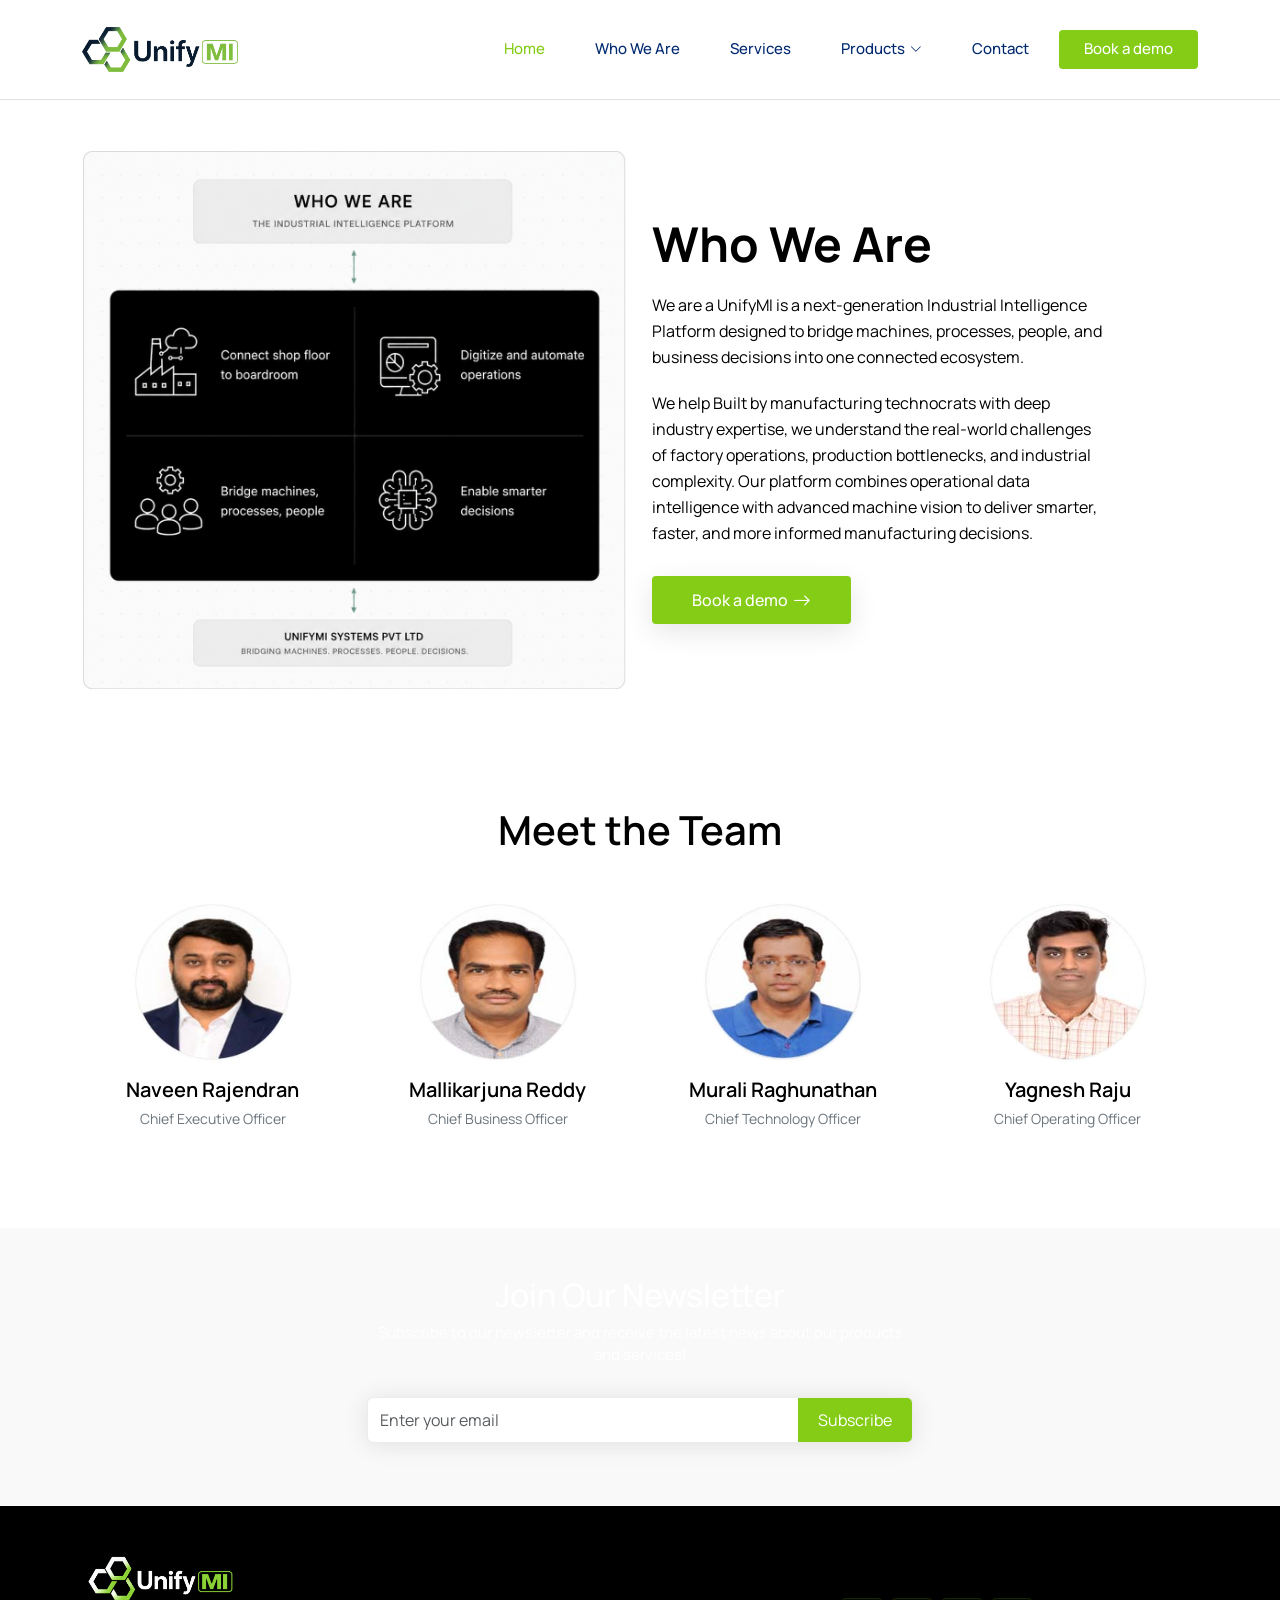
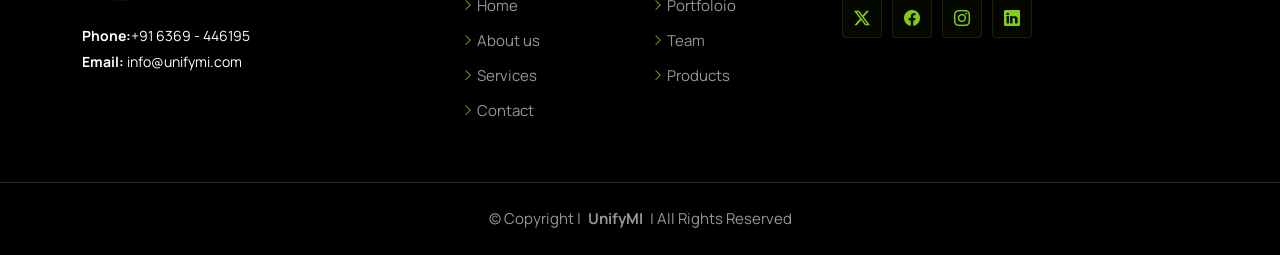
<file: about.html>
<!DOCTYPE html>
<html lang="en">

<head>
    <meta charset="utf-8">
    <meta content="width=device-width, initial-scale=1.0" name="viewport">
    <title>UnifyMI - Manufacturing Intelligence & Digital Transformation Solutions</title>
    <meta name="description" content="">
    <meta name="keywords" content="">

    <!-- Favicons -->
    <link href="assets/img/favicon.png" rel="icon">
    <link href="assets/img/apple-touch-icon.png" rel="apple-touch-icon">

    <!-- Fonts -->
    <!-- <link href="https://fonts.googleapis.com" rel="preconnect">
  <link href="https://fonts.gstatic.com" rel="preconnect" crossorigin>
  <link
    href="https://fonts.googleapis.com/css2?family=Roboto:ital,wght@0,100;0,300;0,400;0,500;0,700;0,900;1,100;1,300;1,400;1,500;1,700;1,900&family=Poppins:ital,wght@0,100;0,200;0,300;0,400;0,500;0,600;0,700;0,800;0,900;1,100;1,200;1,300;1,400;1,500;1,600;1,700;1,800;1,900&family=Nunito:ital,wght@0,200;0,300;0,400;0,500;0,600;0,700;0,800;0,900;1,200;1,300;1,400;1,500;1,600;1,700;1,800;1,900&display=swap"
    rel="stylesheet"> -->
    <link rel="preconnect" href="https://fonts.googleapis.com">
    <link rel="preconnect" href="https://fonts.gstatic.com" crossorigin>
    <link href="https://fonts.googleapis.com/css2?family=Manrope:wght@200..800&display=swap" rel="stylesheet">

    <!-- Vendor CSS Files -->
    <link href="assets/vendor/bootstrap/css/bootstrap.min.css" rel="stylesheet">
    <link href="assets/vendor/bootstrap-icons/bootstrap-icons.css" rel="stylesheet">
    <link href="assets/vendor/aos/aos.css" rel="stylesheet">
    <link href="assets/vendor/glightbox/css/glightbox.min.css" rel="stylesheet">
    <link href="assets/vendor/swiper/swiper-bundle.min.css" rel="stylesheet">

    <!-- Main CSS File -->
    <link href="assets/css/main.css" rel="stylesheet">

</head>

<body class="index-page">

    <header id="header" class="header d-flex align-items-center fixed-top">
        <div class="container-fluid container-xl position-relative d-flex align-items-center">

            <a href="index.html" class="logo d-flex align-items-center me-auto">
                <!-- Uncomment the line below if you also wish to use an image logo -->
                <img src="assets/img/logo.png" alt="">
            </a>

            <nav id="navmenu" class="navmenu">
                <ul>
                    <li><a href="./index.html" class="active">Home<br></a></li>
                    <li><a href="./about.html">Who We Are</a></li>
                    <li><a href="#services">Services</a></li>
                    <!-- <li><a href="#portfolio">Portfolio</a></li> -->
                    <!-- <li><a href="#team">Team</a></li> -->
                    <!-- <li><a href="blog.html">Blog</a></li> -->
                    <li class="dropdown"><a href="#"><span>Products</span> <i
                                class="bi bi-chevron-down toggle-dropdown"></i></a>
                        <ul>
                            <li><a href="#">Thread Detection</a></li>
                            <li class="dropdown"><a href="#"><span>Buffing Machine</span> <i
                                        class="bi bi-chevron-down toggle-dropdown"></i></a>
                                <ul>
                                    <li><a href="#">Seat Functional Test</a></li>
                                    <li><a href="#">Metal Insert Detection</a></li>
                                </ul>
                            </li>
                            <li><a href="#">Processing Unit</a></li>
                            <li><a href="#">Frame Grabber</a></li>
                        </ul>
                    </li>
                    <!-- <li class="listing-dropdown"><a href="#"><span>Listing Dropdown</span> <i
                class="bi bi-chevron-down toggle-dropdown"></i></a>
            <ul>
              <li>
                <a href="#">Column 1 link 1</a>
                <a href="#">Column 1 link 2</a>
                <a href="#">Column 1 link 3</a>
              </li>
              <li>
                <a href="#">Column 2 link 1</a>
                <a href="#">Column 2 link 2</a>
                <a href="#">Column 3 link 3</a>
              </li>
              <li>
                <a href="#">Column 3 link 1</a>
                <a href="#">Column 3 link 2</a>
                <a href="#">Column 3 link 3</a>
              </li>
              <li>
                <a href="#">Column 4 link 1</a>
                <a href="#">Column 4 link 2</a>
                <a href="#">Column 4 link 3</a>
              </li>
              <li>
                <a href="#">Column 5 link 1</a>
                <a href="#">Column 5 link 2</a>
                <a href="#">Column 5 link 3</a>
              </li>
            </ul>
          </li> -->
                    <li><a href="./contact.html">Contact</a></li>
                </ul>
                <i class="mobile-nav-toggle d-xl-none bi bi-list"></i>
            </nav>

            <a class="btn-getstarted flex-md-shrink-0" href="./contact.html">Book a demo</a>

        </div>
    </header>

    <main class="main">

        <!-- Hero Section -->
        <section id="hero" class="hero section">

            <div class="container">
                <div class="row gy-4">
                    <div class="col-lg-5 order-2 d-flex flex-column justify-content-center">
                        <h1 data-aos="fade-up" style="color: rgb(0, 0, 0);">Who We Are</h1>
                        <p class="mb-0" data-aos="fade-up" data-aos-delay="100" style="color: rgb(0, 0, 0);">We are a
                            UnifyMI is a next-generation Industrial Intelligence Platform designed to bridge machines,
                            processes, people, and business decisions into one connected ecosystem.</p>
                        <p class="" data-aos="fade-up" data-aos-delay="100" style="color: rgb(0, 0, 0);">We help
                            Built by manufacturing technocrats with deep industry expertise, we understand the
                            real-world challenges of factory operations, production bottlenecks, and industrial
                            complexity. Our platform combines operational data intelligence with advanced machine vision
                            to deliver smarter, faster, and more informed manufacturing decisions.</p>
                        <div class="d-flex flex-column flex-md-row" data-aos="fade-up" data-aos-delay="200">
                            <a href="./contact.html" class="btn-get-started">Book a demo <i class="bi bi-arrow-right"></i></a>
                        </div>
                    </div>
                    <div class="col-lg-6 hero-img" data-aos="zoom-out">
                        <img src="assets/img/about-banner.png" class="img-fluid animated" alt="">
                    </div>
                </div>
            </div>

        </section><!-- /Hero Section -->


        <!-- Team Section -->
        <section id="team" class="team section py-5" data-aos="fade-up">

            <!-- Section Title -->
            <div class="container py-5 mt-0">
                <div class="container text-center mb-5">
                    <h2 class="fw-semibold display-6">Meet the Team</h2>
                </div>
                <div class="row justify-content-center g-4 text-center">

                    <!-- Team Member -->
                    <div class="col-lg-3 col-md-4 col-6">
                        <div>
                            <img src="assets/img/team/team-1.jpg" class="rounded-circle img-fluid mb-3"
                                alt="Naveen Rajendran" style="width: 160px; height: 160px; object-fit: cover;">

                            <h5 class="fw-semibold mb-1">Naveen Rajendran</h5>
                            <p class="text-secondary small mb-0">
                                Chief Executive Officer
                            </p>
                        </div>
                    </div>

                    <!-- Team Member -->
                    <div class="col-lg-3 col-md-4 col-6">
                        <div>
                            <img src="assets/img/team/team-2.jpg" class="rounded-circle img-fluid mb-3"
                                alt="Mallikarjuna Reddy" style="width: 160px; height: 160px; object-fit: cover;">

                            <h5 class="fw-semibold mb-1">Mallikarjuna Reddy</h5>
                            <p class="text-secondary small mb-0">
                                Chief Business Officer
                            </p>
                        </div>
                    </div>

                    <!-- Team Member -->
                    <div class="col-lg-3 col-md-4 col-6">
                        <div>
                            <img src="assets/img/team/team-3.jpg" class="rounded-circle img-fluid mb-3"
                                alt="Murali Raghunathan" style="width: 160px; height: 160px; object-fit: cover;">

                            <h5 class="fw-semibold mb-1">Murali Raghunathan</h5>
                            <p class="text-secondary small mb-0">
                                Chief Technology Officer
                            </p>
                        </div>
                    </div>

                    <!-- Team Member -->
                    <div class="col-lg-3 col-md-4 col-6">
                        <div>
                            <img src="assets/img/team/team-4.jpg" class="rounded-circle img-fluid mb-3"
                                alt="Yagnesh Raju" style="width: 160px; height: 160px; object-fit: cover;">

                            <h5 class="fw-semibold mb-1">Yagnesh Raju</h5>
                            <p class="text-secondary small mb-0">
                                Chief Operating Officer
                            </p>
                        </div>
                    </div>

                </div>
            </div>

        </section>


    </main>

    <footer id="footer" class="footer">

        <div class="footer-newsletter position-relative overflow-hidden py-5">

            <!-- Background Video -->
            <video autoplay muted loop playsinline class="position-absolute top-0 start-0 w-100 h-100 object-fit-cover">
                <source src="assets/img/footer-video.mp4" type="video/mp4">
            </video>

            <!-- Overlay -->
            <div class="position-absolute top-0 start-0 w-100 h-100 bg-dark opacity-75"></div>

            <!-- Content -->
            <div class="container position-relative z-1">
                <div class="row justify-content-center text-center">
                    <div class="col-lg-6 text-white">

                        <h2 class="text-white">Join Our Newsletter</h2>

                        <p>
                            Subscribe to our newsletter and receive the latest news about our
                            products and services!
                        </p>

                        <form action="forms/newsletter.php" method="post" class="php-email-form">

                            <div class="newsletter-form d-flex bg-white rounded overflow-hidden">

                                <input type="email" name="email" class="form-control border-0 shadow-none"
                                    placeholder="Enter your email">

                                <input type="submit" value="Subscribe" class="btn btn-primary rounded-0">

                            </div>

                            <div class="loading">Loading</div>
                            <div class="error-message"></div>

                            <div class="sent-message">
                                Your subscription request has been sent. Thank you!
                            </div>

                        </form>

                    </div>
                </div>
            </div>

        </div>

        <div class="container footer-top">
            <div class="row gy-4">
                <div class="col-lg-4 col-md-6 footer-about">
                    <a href="index.html" class="footer-logo d-flex align-items-center me-auto">
                        <!-- Uncomment the line below if you also wish to use an image logo -->
                        <img src="assets/img/footer-logo.png" alt="">
                    </a>
                    <div class="footer-contact pt-3">
                        <!-- <p>A108 Adam Street</p>
            <p>New York, NY 535022</p> -->
                        <p class="mt-2"><strong>Phone:</strong><a href="tel:+91 6369 - 446195"><span>+91 6369 -
                                    446195</span></a>
                        </p>
                        <p><strong>Email:</strong> <a href="mailto: info@unifymi.com"><span>info@unifymi.com</span></a>
                        </p>
                    </div>
                </div>

                <div class="col-lg-2 col-md-3 footer-links">
                    <h4>Useful Links</h4>
                    <ul>
                        <li><i class="bi bi-chevron-right"></i> <a href="./index.html">Home</a></li>
                        <li><i class="bi bi-chevron-right"></i> <a href="./about.html">About us</a></li>
                        <li><i class="bi bi-chevron-right"></i> <a href="#">Services</a></li>
                        <li><i class="bi bi-chevron-right"></i> <a href="./contact.html">Contact</a></li>
                    </ul>
                </div>

                <div class="col-lg-2 col-md-3 footer-links">
                    <h4>Our Services</h4>
                    <ul>
                        <li><i class="bi bi-chevron-right"></i> <a href="#">Portfoloio</a></li>
                        <li><i class="bi bi-chevron-right"></i> <a href="./about.html">Team</a></li>
                        <li><i class="bi bi-chevron-right"></i> <a href="#">Products</a></li>
                    </ul>
                </div>

                <div class="col-lg-4 col-md-12">
                    <h4>Follow Us</h4>
                    <div class="social-links d-flex">
                        <a href=""><i class="bi bi-twitter-x"></i></a>
                        <a href=""><i class="bi bi-facebook"></i></a>
                        <a href=""><i class="bi bi-instagram"></i></a>
                        <a href=""><i class="bi bi-linkedin"></i></a>
                    </div>
                </div>

            </div>
        </div>

        <div class="copyright text-center mt-4">
            <p>© <span>Copyright</span> <span> | </span><strong class="px-1 sitename">UnifyMI</strong> <span> | </span>
                <span>All Rights Reserved</span>
            </p>
        </div>

    </footer>

    <!-- Scroll Top -->
    <a href="#" id="scroll-top" class="scroll-top d-flex align-items-center justify-content-center"><i
            class="bi bi-arrow-up-short"></i></a>

    <!-- Vendor JS Files -->
    <script src="assets/vendor/bootstrap/js/bootstrap.bundle.min.js"></script>
    <script src="assets/vendor/php-email-form/validate.js"></script>
    <script src="assets/vendor/aos/aos.js"></script>
    <script src="assets/vendor/glightbox/js/glightbox.min.js"></script>
    <script src="assets/vendor/purecounter/purecounter_vanilla.js"></script>
    <script src="assets/vendor/imagesloaded/imagesloaded.pkgd.min.js"></script>
    <script src="assets/vendor/isotope-layout/isotope.pkgd.min.js"></script>
    <script src="assets/vendor/swiper/swiper-bundle.min.js"></script>

    <!-- Main JS File -->
    <script src="assets/js/main.js"></script>

</body>

</html>
</file>
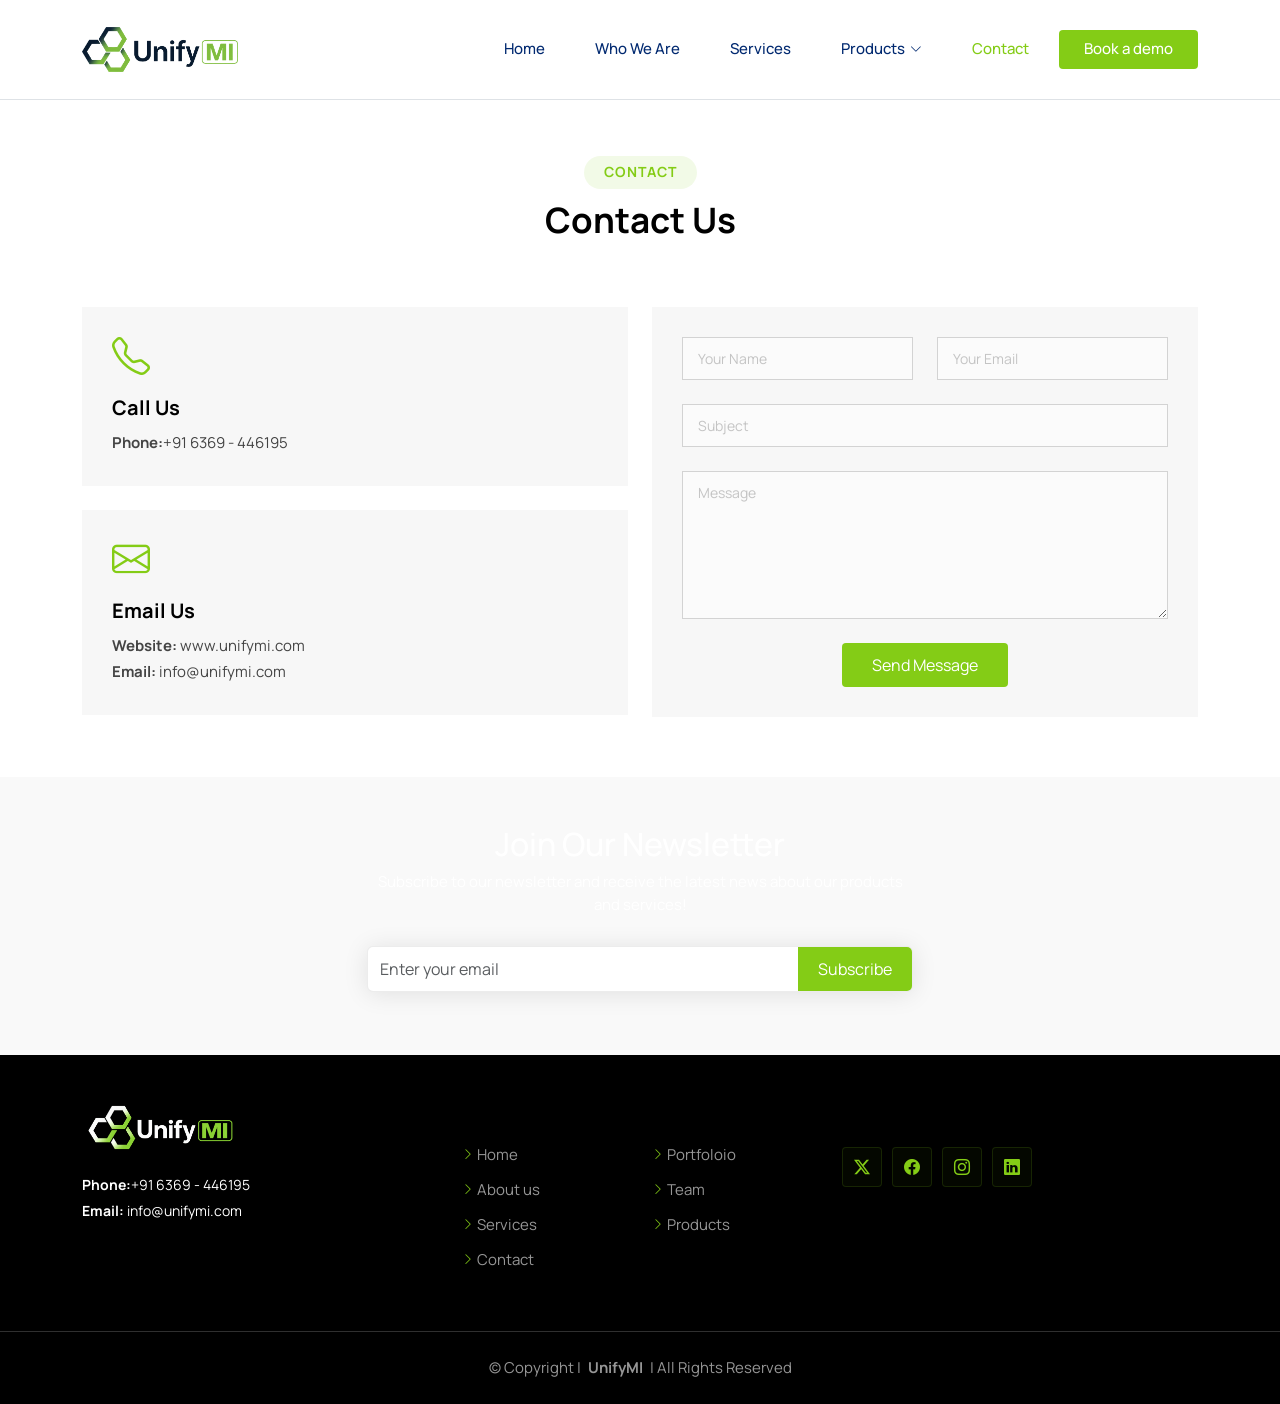
<file: contact.html>
<!DOCTYPE html>
<html lang="en">

<head>
    <meta charset="utf-8">
    <meta content="width=device-width, initial-scale=1.0" name="viewport">
    <title>UnifyMI - Manufacturing Intelligence & Digital Transformation Solutions</title>
    <meta name="description" content="">
    <meta name="keywords" content="">

    <!-- Favicons -->
    <link href="assets/img/favicon.png" rel="icon">
    <link href="assets/img/apple-touch-icon.png" rel="apple-touch-icon">

    <!-- Fonts -->
    <!-- <link href="https://fonts.googleapis.com" rel="preconnect">
  <link href="https://fonts.gstatic.com" rel="preconnect" crossorigin>
  <link
    href="https://fonts.googleapis.com/css2?family=Roboto:ital,wght@0,100;0,300;0,400;0,500;0,700;0,900;1,100;1,300;1,400;1,500;1,700;1,900&family=Poppins:ital,wght@0,100;0,200;0,300;0,400;0,500;0,600;0,700;0,800;0,900;1,100;1,200;1,300;1,400;1,500;1,600;1,700;1,800;1,900&family=Nunito:ital,wght@0,200;0,300;0,400;0,500;0,600;0,700;0,800;0,900;1,200;1,300;1,400;1,500;1,600;1,700;1,800;1,900&display=swap"
    rel="stylesheet"> -->
    <link rel="preconnect" href="https://fonts.googleapis.com">
    <link rel="preconnect" href="https://fonts.gstatic.com" crossorigin>
    <link href="https://fonts.googleapis.com/css2?family=Manrope:wght@200..800&display=swap" rel="stylesheet">

    <!-- Vendor CSS Files -->
    <link href="assets/vendor/bootstrap/css/bootstrap.min.css" rel="stylesheet">
    <link href="assets/vendor/bootstrap-icons/bootstrap-icons.css" rel="stylesheet">
    <link href="assets/vendor/aos/aos.css" rel="stylesheet">
    <link href="assets/vendor/glightbox/css/glightbox.min.css" rel="stylesheet">
    <link href="assets/vendor/swiper/swiper-bundle.min.css" rel="stylesheet">

    <!-- Main CSS File -->
    <link href="assets/css/main.css" rel="stylesheet">

</head>

<body class="index-page">

    <header id="header" class="header d-flex align-items-center fixed-top">
        <div class="container-fluid container-xl position-relative d-flex align-items-center">

            <a href="index.html" class="logo d-flex align-items-center me-auto">
                <!-- Uncomment the line below if you also wish to use an image logo -->
                <img src="assets/img/logo.png" alt="">
            </a>

            <nav id="navmenu" class="navmenu">
                <ul>
                    <li><a href="./index.html" class="active">Home<br></a></li>
                    <li><a href="./about.html">Who We Are</a></li>
                    <li><a href="#services">Services</a></li>
                    <!-- <li><a href="#portfolio">Portfolio</a></li> -->
                    <!-- <li><a href="#team">Team</a></li> -->
                    <!-- <li><a href="blog.html">Blog</a></li> -->
                    <li class="dropdown"><a href="#"><span>Products</span> <i
                                class="bi bi-chevron-down toggle-dropdown"></i></a>
                        <ul>
                            <li><a href="#">Thread Detection</a></li>
                            <li class="dropdown"><a href="#"><span>Buffing Machine</span> <i
                                        class="bi bi-chevron-down toggle-dropdown"></i></a>
                                <ul>
                                    <li><a href="#">Seat Functional Test</a></li>
                                    <li><a href="#">Metal Insert Detection</a></li>
                                </ul>
                            </li>
                            <li><a href="#">Processing Unit</a></li>
                            <li><a href="#">Frame Grabber</a></li>
                        </ul>
                    </li>
                    <!-- <li class="listing-dropdown"><a href="#"><span>Listing Dropdown</span> <i
                class="bi bi-chevron-down toggle-dropdown"></i></a>
            <ul>
              <li>
                <a href="#">Column 1 link 1</a>
                <a href="#">Column 1 link 2</a>
                <a href="#">Column 1 link 3</a>
              </li>
              <li>
                <a href="#">Column 2 link 1</a>
                <a href="#">Column 2 link 2</a>
                <a href="#">Column 3 link 3</a>
              </li>
              <li>
                <a href="#">Column 3 link 1</a>
                <a href="#">Column 3 link 2</a>
                <a href="#">Column 3 link 3</a>
              </li>
              <li>
                <a href="#">Column 4 link 1</a>
                <a href="#">Column 4 link 2</a>
                <a href="#">Column 4 link 3</a>
              </li>
              <li>
                <a href="#">Column 5 link 1</a>
                <a href="#">Column 5 link 2</a>
                <a href="#">Column 5 link 3</a>
              </li>
            </ul>
          </li> -->
                    <li><a href="#contact">Contact</a></li>
                </ul>
                <i class="mobile-nav-toggle d-xl-none bi bi-list"></i>
            </nav>

            <a class="btn-getstarted flex-md-shrink-0" href="./contact.html">Book a demo</a>

        </div>
    </header>

    <main class="main">
        <!-- Contact Section -->
        <section id="contact" class="contact section">

            <!-- Section Title -->
            <div class="container section-title mt-5 pt-5 pb-5" data-aos="fade-up">
                <h5>Contact</h5>
                <h2>Contact Us</h2>
            </div><!-- End Section Title -->

            <div class="container" data-aos="fade-up" data-aos-delay="100">

                <div class="row gy-4">

                    <div class="col-lg-6">

                        <div class="row gy-4">
                            <!-- <div class="col-md-6">
                <div class="info-item" data-aos="fade" data-aos-delay="200">
                  <i class="bi bi-geo-alt"></i>
                  <h3>Address</h3>
                </div>
              </div> -->

                            <div class="col-md-12">
                                <div class="info-item" data-aos="fade" data-aos-delay="300">
                                    <i class="bi bi-telephone"></i>
                                    <h3>Call Us</h3>
                                    <p class="mt-2"><strong>Phone:</strong><a href="tel:+91 6369 - 446195"><span>+91
                                                6369 -
                                                446195</span></a></p>
                                </div>
                            </div><!-- End Info Item -->

                            <div class="col-md-12">
                                <div class="info-item" data-aos="fade" data-aos-delay="400">
                                    <i class="bi bi-envelope"></i>
                                    <h3>Email Us</h3>
                                    <p class="mt-2"><strong>Website: </strong><a
                                            href="www.unifymi.com"><span>www.unifymi.com</span></a>
                                    </p>
                                    <p><strong>Email:</strong> <a
                                            href="mailto: info@unifymi.com"><span>info@unifymi.com</span></a></p>
                                </div>
                            </div><!-- End Info Item -->

                            <!-- <div class="col-md-6">
                <div class="info-item" data-aos="fade" data-aos-delay="500">
                  <i class="bi bi-clock"></i>
                  <h3>Open Hours</h3>
                  <p>Monday - Friday</p>
                  <p>9:00AM - 05:00PM</p>
                </div>
              </div> -->

                        </div>

                    </div>

                    <div class="col-lg-6">
                        <form action="forms/contact.php" method="post" class="php-email-form" data-aos="fade-up"
                            data-aos-delay="200">
                            <div class="row gy-4">

                                <div class="col-md-6">
                                    <input type="text" name="name" class="form-control" placeholder="Your Name"
                                        required="">
                                </div>

                                <div class="col-md-6 ">
                                    <input type="email" class="form-control" name="email" placeholder="Your Email"
                                        required="">
                                </div>

                                <div class="col-12">
                                    <input type="text" class="form-control" name="subject" placeholder="Subject"
                                        required="">
                                </div>

                                <div class="col-12">
                                    <textarea class="form-control" name="message" rows="6" placeholder="Message"
                                        required=""></textarea>
                                </div>

                                <div class="col-12 text-center">
                                    <div class="loading">Loading</div>
                                    <div class="error-message"></div>
                                    <div class="sent-message">Your message has been sent. Thank you!</div>

                                    <button type="submit">Send Message</button>
                                </div>

                            </div>
                        </form>
                    </div><!-- End Contact Form -->

                </div>

            </div>

        </section>
        <!-- /Contact Section -->
    </main>

    <footer id="footer" class="footer">

        <div class="footer-newsletter position-relative overflow-hidden py-5">

            <!-- Background Video -->
            <video autoplay muted loop playsinline class="position-absolute top-0 start-0 w-100 h-100 object-fit-cover">
                <source src="assets/img/footer-video.mp4" type="video/mp4">
            </video>

            <!-- Overlay -->
            <div class="position-absolute top-0 start-0 w-100 h-100 bg-dark opacity-75"></div>

            <!-- Content -->
            <div class="container position-relative z-1">
                <div class="row justify-content-center text-center">
                    <div class="col-lg-6 text-white">

                        <h2 class="text-white">Join Our Newsletter</h2>

                        <p>
                            Subscribe to our newsletter and receive the latest news about our
                            products and services!
                        </p>

                        <form action="forms/newsletter.php" method="post" class="php-email-form">

                            <div class="newsletter-form d-flex bg-white rounded overflow-hidden">

                                <input type="email" name="email" class="form-control border-0 shadow-none"
                                    placeholder="Enter your email">

                                <input type="submit" value="Subscribe" class="btn btn-primary rounded-0">

                            </div>

                            <div class="loading">Loading</div>
                            <div class="error-message"></div>

                            <div class="sent-message">
                                Your subscription request has been sent. Thank you!
                            </div>

                        </form>

                    </div>
                </div>
            </div>

        </div>

        <div class="container footer-top">
            <div class="row gy-4">
                <div class="col-lg-4 col-md-6 footer-about">
                    <a href="index.html" class="footer-logo d-flex align-items-center me-auto">
                        <!-- Uncomment the line below if you also wish to use an image logo -->
                        <img src="assets/img/footer-logo.png" alt="">
                    </a>
                    <div class="footer-contact pt-3">
                        <!-- <p>A108 Adam Street</p>
            <p>New York, NY 535022</p> -->
                        <p class="mt-2"><strong>Phone:</strong><a href="tel:+91 6369 - 446195"><span>+91 6369 -
                                    446195</span></a>
                        </p>
                        <p><strong>Email:</strong> <a href="mailto: info@unifymi.com"><span>info@unifymi.com</span></a>
                        </p>
                    </div>
                </div>

                <div class="col-lg-2 col-md-3 footer-links">
                    <h4>Useful Links</h4>
                    <ul>
                        <li><i class="bi bi-chevron-right"></i> <a href="./index.html">Home</a></li>
                        <li><i class="bi bi-chevron-right"></i> <a href="./about.html">About us</a></li>
                        <li><i class="bi bi-chevron-right"></i> <a href="#">Services</a></li>
                        <li><i class="bi bi-chevron-right"></i> <a href="./contact.html">Contact</a></li>
                    </ul>
                </div>

                <div class="col-lg-2 col-md-3 footer-links">
                    <h4>Our Services</h4>
                    <ul>
                        <li><i class="bi bi-chevron-right"></i> <a href="#">Portfoloio</a></li>
                        <li><i class="bi bi-chevron-right"></i> <a href="./about.html">Team</a></li>
                        <li><i class="bi bi-chevron-right"></i> <a href="#">Products</a></li>
                    </ul>
                </div>

                <div class="col-lg-4 col-md-12">
                    <h4>Follow Us</h4>
                    <div class="social-links d-flex">
                        <a href=""><i class="bi bi-twitter-x"></i></a>
                        <a href=""><i class="bi bi-facebook"></i></a>
                        <a href=""><i class="bi bi-instagram"></i></a>
                        <a href=""><i class="bi bi-linkedin"></i></a>
                    </div>
                </div>

            </div>
        </div>

        <div class="copyright text-center mt-4">
            <p>© <span>Copyright</span> <span> | </span><strong class="px-1 sitename">UnifyMI</strong> <span> | </span>
                <span>All Rights Reserved</span>
            </p>
        </div>

    </footer>

    <!-- Scroll Top -->
    <a href="#" id="scroll-top" class="scroll-top d-flex align-items-center justify-content-center"><i
            class="bi bi-arrow-up-short"></i></a>

    <!-- Vendor JS Files -->
    <script src="assets/vendor/bootstrap/js/bootstrap.bundle.min.js"></script>
    <script src="assets/vendor/php-email-form/validate.js"></script>
    <script src="assets/vendor/aos/aos.js"></script>
    <script src="assets/vendor/glightbox/js/glightbox.min.js"></script>
    <script src="assets/vendor/purecounter/purecounter_vanilla.js"></script>
    <script src="assets/vendor/imagesloaded/imagesloaded.pkgd.min.js"></script>
    <script src="assets/vendor/isotope-layout/isotope.pkgd.min.js"></script>
    <script src="assets/vendor/swiper/swiper-bundle.min.js"></script>

    <!-- Main JS File -->
    <script src="assets/js/main.js"></script>

</body>

</html>
</file>
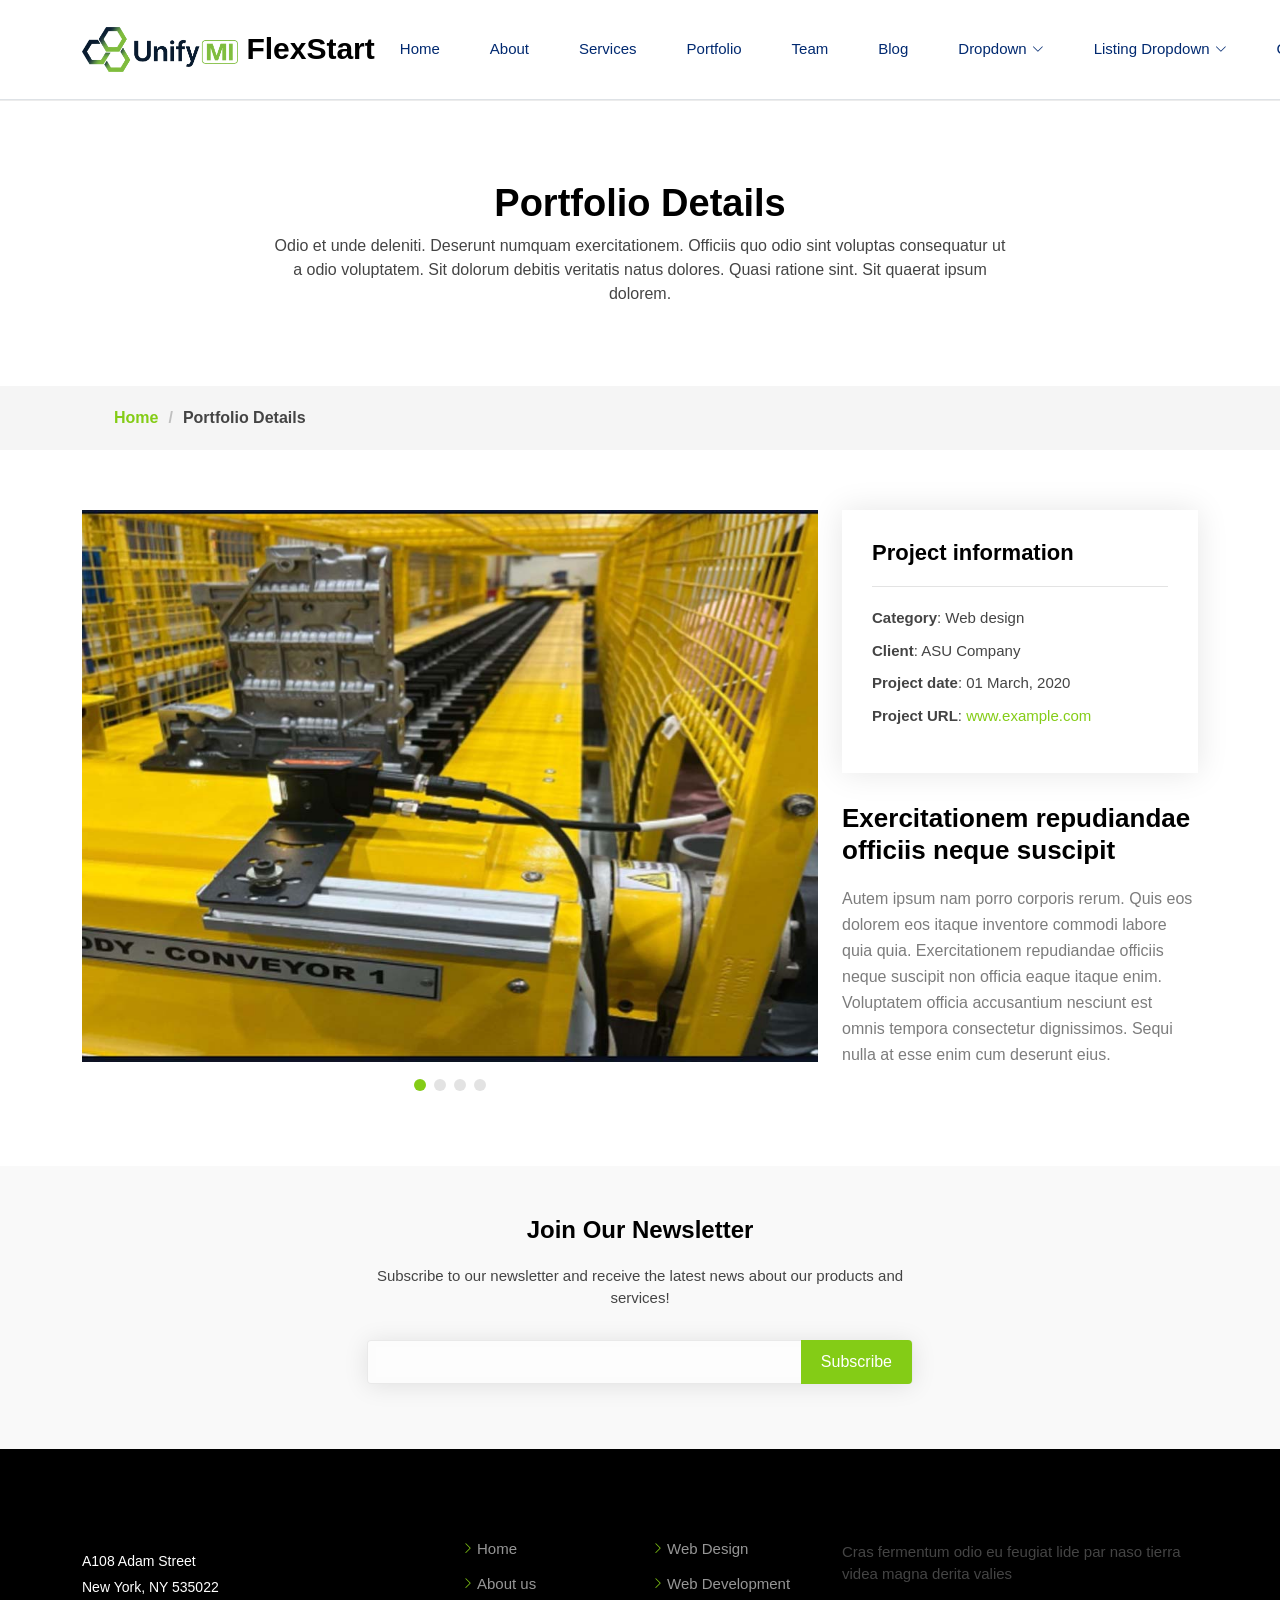
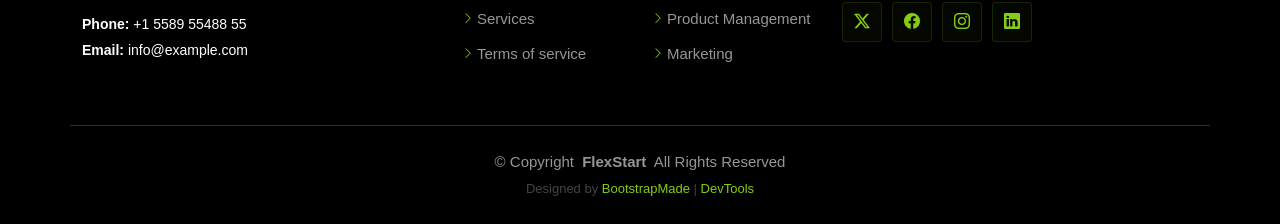
<file: portfolio-details.html>
<!DOCTYPE html>
<html lang="en">

<head>
  <meta charset="utf-8">
  <meta content="width=device-width, initial-scale=1.0" name="viewport">
  <title>Portfolio Details - FlexStart Bootstrap Template</title>
  <meta name="description" content="">
  <meta name="keywords" content="">

  <!-- Favicons -->
  <link href="assets/img/favicon.png" rel="icon">
  <link href="assets/img/apple-touch-icon.png" rel="apple-touch-icon">

  <!-- Fonts -->
  <link href="https://fonts.googleapis.com" rel="preconnect">
  <link href="https://fonts.gstatic.com" rel="preconnect" crossorigin>
  <link href="https://fonts.googleapis.com/css2?family=Roboto:ital,wght@0,100;0,300;0,400;0,500;0,700;0,900;1,100;1,300;1,400;1,500;1,700;1,900&family=Poppins:ital,wght@0,100;0,200;0,300;0,400;0,500;0,600;0,700;0,800;0,900;1,100;1,200;1,300;1,400;1,500;1,600;1,700;1,800;1,900&family=Nunito:ital,wght@0,200;0,300;0,400;0,500;0,600;0,700;0,800;0,900;1,200;1,300;1,400;1,500;1,600;1,700;1,800;1,900&display=swap" rel="stylesheet">

  <!-- Vendor CSS Files -->
  <link href="assets/vendor/bootstrap/css/bootstrap.min.css" rel="stylesheet">
  <link href="assets/vendor/bootstrap-icons/bootstrap-icons.css" rel="stylesheet">
  <link href="assets/vendor/aos/aos.css" rel="stylesheet">
  <link href="assets/vendor/glightbox/css/glightbox.min.css" rel="stylesheet">
  <link href="assets/vendor/swiper/swiper-bundle.min.css" rel="stylesheet">

  <!-- Main CSS File -->
  <link href="assets/css/main.css" rel="stylesheet">

  <!-- =======================================================
  * Template Name: FlexStart
  * Template URL: https://bootstrapmade.com/flexstart-bootstrap-startup-template/
  * Updated: Nov 01 2024 with Bootstrap v5.3.3
  * Author: BootstrapMade.com
  * License: https://bootstrapmade.com/license/
  ======================================================== -->
</head>

<body class="portfolio-details-page">

  <header id="header" class="header d-flex align-items-center sticky-top">
    <div class="container-fluid container-xl position-relative d-flex align-items-center">

      <a href="index.html" class="logo d-flex align-items-center me-auto">
        <!-- Uncomment the line below if you also wish to use an image logo -->
        <img src="assets/img/logo.png" alt="">
        <h1 class="sitename">FlexStart</h1>
      </a>

      <nav id="navmenu" class="navmenu">
        <ul>
          <li><a href="#hero">Home<br></a></li>
          <li><a href="#about">About</a></li>
          <li><a href="#services">Services</a></li>
          <li><a href="#portfolio">Portfolio</a></li>
          <li><a href="#team">Team</a></li>
          <li><a href="blog.html">Blog</a></li>
          <li class="dropdown"><a href="#"><span>Dropdown</span> <i class="bi bi-chevron-down toggle-dropdown"></i></a>
            <ul>
              <li><a href="#">Dropdown 1</a></li>
              <li class="dropdown"><a href="#"><span>Deep Dropdown</span> <i class="bi bi-chevron-down toggle-dropdown"></i></a>
                <ul>
                  <li><a href="#">Deep Dropdown 1</a></li>
                  <li><a href="#">Deep Dropdown 2</a></li>
                  <li><a href="#">Deep Dropdown 3</a></li>
                  <li><a href="#">Deep Dropdown 4</a></li>
                  <li><a href="#">Deep Dropdown 5</a></li>
                </ul>
              </li>
              <li><a href="#">Dropdown 2</a></li>
              <li><a href="#">Dropdown 3</a></li>
              <li><a href="#">Dropdown 4</a></li>
            </ul>
          </li>
          <li class="listing-dropdown"><a href="#"><span>Listing Dropdown</span> <i class="bi bi-chevron-down toggle-dropdown"></i></a>
            <ul>
              <li>
                <a href="#">Column 1 link 1</a>
                <a href="#">Column 1 link 2</a>
                <a href="#">Column 1 link 3</a>
              </li>
              <li>
                <a href="#">Column 2 link 1</a>
                <a href="#">Column 2 link 2</a>
                <a href="#">Column 3 link 3</a>
              </li>
              <li>
                <a href="#">Column 3 link 1</a>
                <a href="#">Column 3 link 2</a>
                <a href="#">Column 3 link 3</a>
              </li>
              <li>
                <a href="#">Column 4 link 1</a>
                <a href="#">Column 4 link 2</a>
                <a href="#">Column 4 link 3</a>
              </li>
              <li>
                <a href="#">Column 5 link 1</a>
                <a href="#">Column 5 link 2</a>
                <a href="#">Column 5 link 3</a>
              </li>
            </ul>
          </li>
          <li><a href="#contact">Contact</a></li>
        </ul>
        <i class="mobile-nav-toggle d-xl-none bi bi-list"></i>
      </nav>

      <a class="btn-getstarted flex-md-shrink-0" href="index.html#about">Get Started</a>

    </div>
  </header>

  <main class="main">

    <!-- Page Title -->
    <div class="page-title">
      <div class="heading">
        <div class="container">
          <div class="row d-flex justify-content-center text-center">
            <div class="col-lg-8">
              <h1>Portfolio Details</h1>
              <p class="mb-0">Odio et unde deleniti. Deserunt numquam exercitationem. Officiis quo odio sint voluptas consequatur ut a odio voluptatem. Sit dolorum debitis veritatis natus dolores. Quasi ratione sint. Sit quaerat ipsum dolorem.</p>
            </div>
          </div>
        </div>
      </div>
      <nav class="breadcrumbs">
        <div class="container">
          <ol>
            <li><a href="index.html">Home</a></li>
            <li class="current">Portfolio Details</li>
          </ol>
        </div>
      </nav>
    </div><!-- End Page Title -->

    <!-- Portfolio Details Section -->
    <section id="portfolio-details" class="portfolio-details section">

      <div class="container" data-aos="fade-up" data-aos-delay="100">

        <div class="row gy-4">

          <div class="col-lg-8">
            <div class="portfolio-details-slider swiper init-swiper">

              <script type="application/json" class="swiper-config">
                {
                  "loop": true,
                  "speed": 600,
                  "autoplay": {
                    "delay": 5000
                  },
                  "slidesPerView": "auto",
                  "pagination": {
                    "el": ".swiper-pagination",
                    "type": "bullets",
                    "clickable": true
                  }
                }
              </script>

              <div class="swiper-wrapper align-items-center">

                <div class="swiper-slide">
                  <img src="assets/img/portfolio/app-1.jpg" alt="">
                </div>

                <div class="swiper-slide">
                  <img src="assets/img/portfolio/product-1.jpg" alt="">
                </div>

                <div class="swiper-slide">
                  <img src="assets/img/portfolio/branding-1.jpg" alt="">
                </div>

                <div class="swiper-slide">
                  <img src="assets/img/portfolio/books-1.jpg" alt="">
                </div>

              </div>
              <div class="swiper-pagination"></div>
            </div>
          </div>

          <div class="col-lg-4">
            <div class="portfolio-info" data-aos="fade-up" data-aos-delay="200">
              <h3>Project information</h3>
              <ul>
                <li><strong>Category</strong>: Web design</li>
                <li><strong>Client</strong>: ASU Company</li>
                <li><strong>Project date</strong>: 01 March, 2020</li>
                <li><strong>Project URL</strong>: <a href="#">www.example.com</a></li>
              </ul>
            </div>
            <div class="portfolio-description" data-aos="fade-up" data-aos-delay="300">
              <h2>Exercitationem repudiandae officiis neque suscipit</h2>
              <p>
                Autem ipsum nam porro corporis rerum. Quis eos dolorem eos itaque inventore commodi labore quia quia. Exercitationem repudiandae officiis neque suscipit non officia eaque itaque enim. Voluptatem officia accusantium nesciunt est omnis tempora consectetur dignissimos. Sequi nulla at esse enim cum deserunt eius.
              </p>
            </div>
          </div>

        </div>

      </div>

    </section><!-- /Portfolio Details Section -->

  </main>

  <footer id="footer" class="footer">

    <div class="footer-newsletter">
      <div class="container">
        <div class="row justify-content-center text-center">
          <div class="col-lg-6">
            <h4>Join Our Newsletter</h4>
            <p>Subscribe to our newsletter and receive the latest news about our products and services!</p>
            <form action="forms/newsletter.php" method="post" class="php-email-form">
              <div class="newsletter-form"><input type="email" name="email"><input type="submit" value="Subscribe"></div>
              <div class="loading">Loading</div>
              <div class="error-message"></div>
              <div class="sent-message">Your subscription request has been sent. Thank you!</div>
            </form>
          </div>
        </div>
      </div>
    </div>

    <div class="container footer-top">
      <div class="row gy-4">
        <div class="col-lg-4 col-md-6 footer-about">
          <a href="index.html" class="d-flex align-items-center">
            <span class="sitename">FlexStart</span>
          </a>
          <div class="footer-contact pt-3">
            <p>A108 Adam Street</p>
            <p>New York, NY 535022</p>
            <p class="mt-3"><strong>Phone:</strong> <span>+1 5589 55488 55</span></p>
            <p><strong>Email:</strong> <span>info@example.com</span></p>
          </div>
        </div>

        <div class="col-lg-2 col-md-3 footer-links">
          <h4>Useful Links</h4>
          <ul>
            <li><i class="bi bi-chevron-right"></i> <a href="#">Home</a></li>
            <li><i class="bi bi-chevron-right"></i> <a href="#">About us</a></li>
            <li><i class="bi bi-chevron-right"></i> <a href="#">Services</a></li>
            <li><i class="bi bi-chevron-right"></i> <a href="#">Terms of service</a></li>
          </ul>
        </div>

        <div class="col-lg-2 col-md-3 footer-links">
          <h4>Our Services</h4>
          <ul>
            <li><i class="bi bi-chevron-right"></i> <a href="#">Web Design</a></li>
            <li><i class="bi bi-chevron-right"></i> <a href="#">Web Development</a></li>
            <li><i class="bi bi-chevron-right"></i> <a href="#">Product Management</a></li>
            <li><i class="bi bi-chevron-right"></i> <a href="#">Marketing</a></li>
          </ul>
        </div>

        <div class="col-lg-4 col-md-12">
          <h4>Follow Us</h4>
          <p>Cras fermentum odio eu feugiat lide par naso tierra videa magna derita valies</p>
          <div class="social-links d-flex">
            <a href=""><i class="bi bi-twitter-x"></i></a>
            <a href=""><i class="bi bi-facebook"></i></a>
            <a href=""><i class="bi bi-instagram"></i></a>
            <a href=""><i class="bi bi-linkedin"></i></a>
          </div>
        </div>

      </div>
    </div>

    <div class="container copyright text-center mt-4">
      <p>© <span>Copyright</span> <strong class="px-1 sitename">FlexStart</strong> <span>All Rights Reserved</span></p>
      <div class="credits">
        <!-- All the links in the footer should remain intact. -->
        <!-- You can delete the links only if you've purchased the pro version. -->
        <!-- Licensing information: https://bootstrapmade.com/license/ -->
        <!-- Purchase the pro version with working PHP/AJAX contact form: [buy-url] -->
        Designed by <a href="https://bootstrapmade.com/">BootstrapMade</a> | <a href="https://bootstrapmade.com/tools/">DevTools</a>
      </div>
    </div>

  </footer>

  <!-- Scroll Top -->
  <a href="#" id="scroll-top" class="scroll-top d-flex align-items-center justify-content-center"><i class="bi bi-arrow-up-short"></i></a>

  <!-- Vendor JS Files -->
  <script src="assets/vendor/bootstrap/js/bootstrap.bundle.min.js"></script>
  <script src="assets/vendor/php-email-form/validate.js"></script>
  <script src="assets/vendor/aos/aos.js"></script>
  <script src="assets/vendor/glightbox/js/glightbox.min.js"></script>
  <script src="assets/vendor/purecounter/purecounter_vanilla.js"></script>
  <script src="assets/vendor/imagesloaded/imagesloaded.pkgd.min.js"></script>
  <script src="assets/vendor/isotope-layout/isotope.pkgd.min.js"></script>
  <script src="assets/vendor/swiper/swiper-bundle.min.js"></script>

  <!-- Main JS File -->
  <script src="assets/js/main.js"></script>

</body>

</html>
</file>
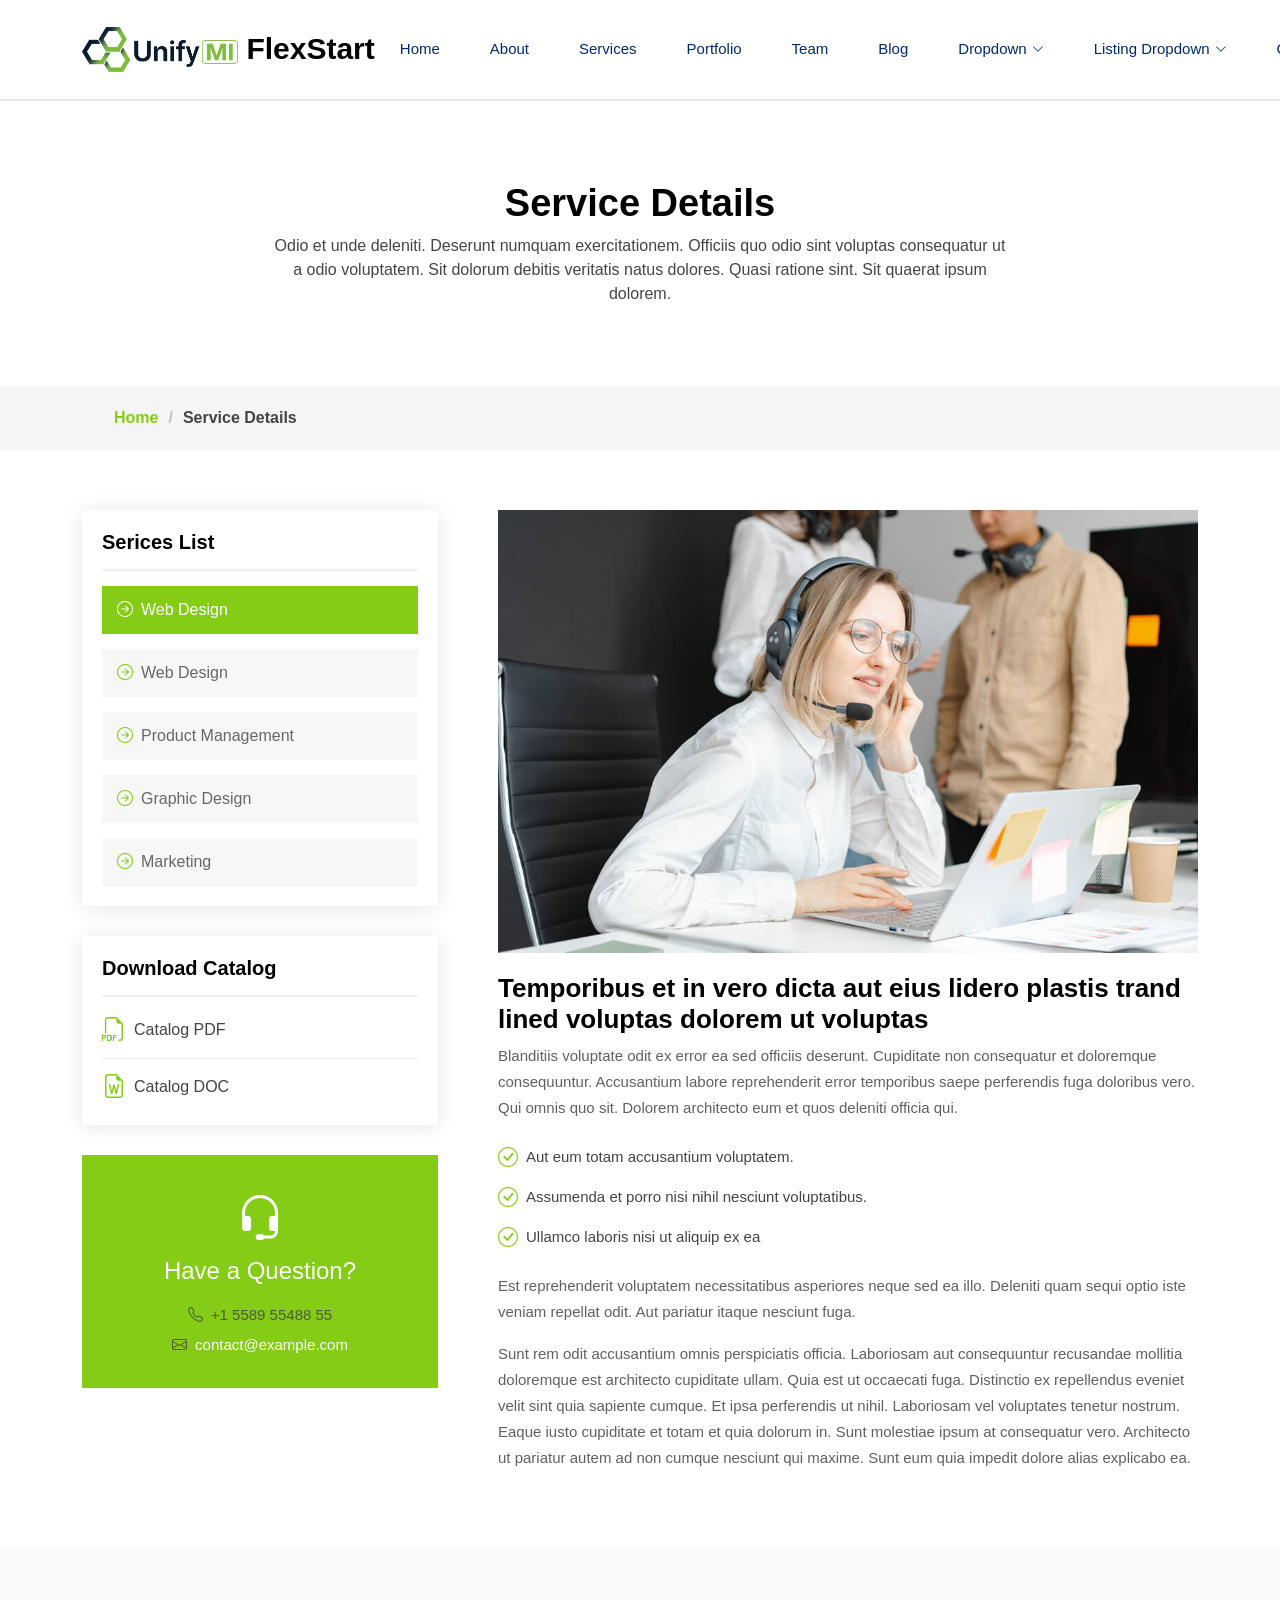
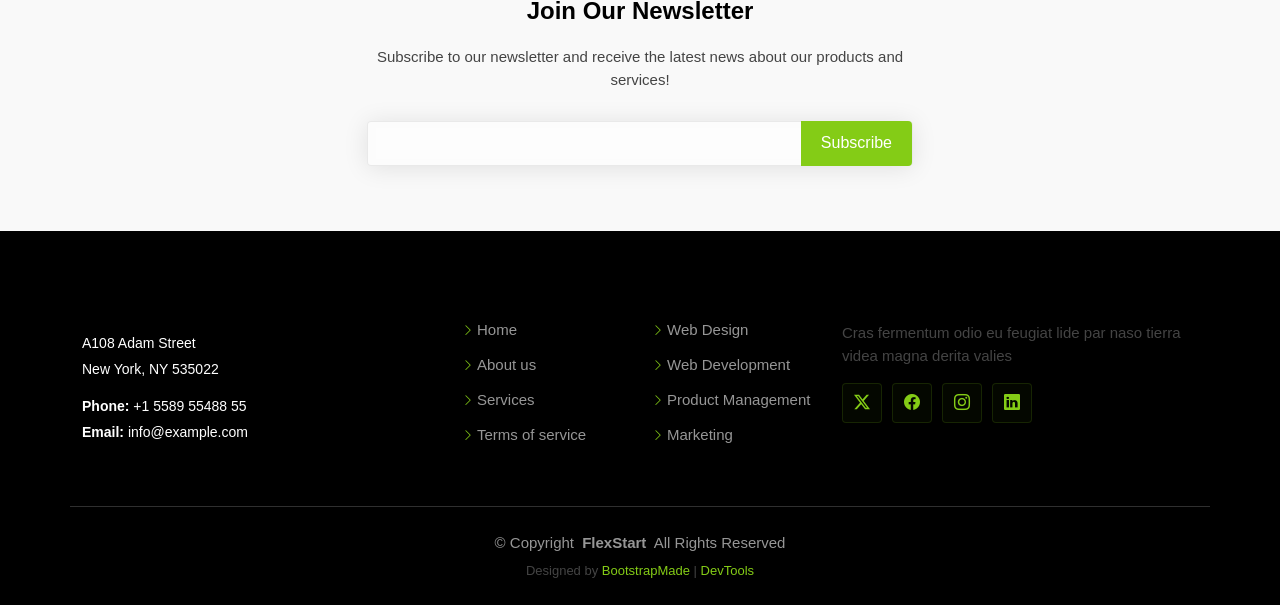
<file: service-details.html>
<!DOCTYPE html>
<html lang="en">

<head>
  <meta charset="utf-8">
  <meta content="width=device-width, initial-scale=1.0" name="viewport">
  <title>Service Details - FlexStart Bootstrap Template</title>
  <meta name="description" content="">
  <meta name="keywords" content="">

  <!-- Favicons -->
  <link href="assets/img/favicon.png" rel="icon">
  <link href="assets/img/apple-touch-icon.png" rel="apple-touch-icon">

  <!-- Fonts -->
  <link href="https://fonts.googleapis.com" rel="preconnect">
  <link href="https://fonts.gstatic.com" rel="preconnect" crossorigin>
  <link href="https://fonts.googleapis.com/css2?family=Roboto:ital,wght@0,100;0,300;0,400;0,500;0,700;0,900;1,100;1,300;1,400;1,500;1,700;1,900&family=Poppins:ital,wght@0,100;0,200;0,300;0,400;0,500;0,600;0,700;0,800;0,900;1,100;1,200;1,300;1,400;1,500;1,600;1,700;1,800;1,900&family=Nunito:ital,wght@0,200;0,300;0,400;0,500;0,600;0,700;0,800;0,900;1,200;1,300;1,400;1,500;1,600;1,700;1,800;1,900&display=swap" rel="stylesheet">

  <!-- Vendor CSS Files -->
  <link href="assets/vendor/bootstrap/css/bootstrap.min.css" rel="stylesheet">
  <link href="assets/vendor/bootstrap-icons/bootstrap-icons.css" rel="stylesheet">
  <link href="assets/vendor/aos/aos.css" rel="stylesheet">
  <link href="assets/vendor/glightbox/css/glightbox.min.css" rel="stylesheet">
  <link href="assets/vendor/swiper/swiper-bundle.min.css" rel="stylesheet">

  <!-- Main CSS File -->
  <link href="assets/css/main.css" rel="stylesheet">

  <!-- =======================================================
  * Template Name: FlexStart
  * Template URL: https://bootstrapmade.com/flexstart-bootstrap-startup-template/
  * Updated: Nov 01 2024 with Bootstrap v5.3.3
  * Author: BootstrapMade.com
  * License: https://bootstrapmade.com/license/
  ======================================================== -->
</head>

<body class="service-details-page">

  <header id="header" class="header d-flex align-items-center sticky-top">
    <div class="container-fluid container-xl position-relative d-flex align-items-center">

      <a href="index.html" class="logo d-flex align-items-center me-auto">
        <!-- Uncomment the line below if you also wish to use an image logo -->
        <img src="assets/img/logo.png" alt="">
        <h1 class="sitename">FlexStart</h1>
      </a>

      <nav id="navmenu" class="navmenu">
        <ul>
          <li><a href="#hero">Home<br></a></li>
          <li><a href="#about">About</a></li>
          <li><a href="#services">Services</a></li>
          <li><a href="#portfolio">Portfolio</a></li>
          <li><a href="#team">Team</a></li>
          <li><a href="blog.html">Blog</a></li>
          <li class="dropdown"><a href="#"><span>Dropdown</span> <i class="bi bi-chevron-down toggle-dropdown"></i></a>
            <ul>
              <li><a href="#">Dropdown 1</a></li>
              <li class="dropdown"><a href="#"><span>Deep Dropdown</span> <i class="bi bi-chevron-down toggle-dropdown"></i></a>
                <ul>
                  <li><a href="#">Deep Dropdown 1</a></li>
                  <li><a href="#">Deep Dropdown 2</a></li>
                  <li><a href="#">Deep Dropdown 3</a></li>
                  <li><a href="#">Deep Dropdown 4</a></li>
                  <li><a href="#">Deep Dropdown 5</a></li>
                </ul>
              </li>
              <li><a href="#">Dropdown 2</a></li>
              <li><a href="#">Dropdown 3</a></li>
              <li><a href="#">Dropdown 4</a></li>
            </ul>
          </li>
          <li class="listing-dropdown"><a href="#"><span>Listing Dropdown</span> <i class="bi bi-chevron-down toggle-dropdown"></i></a>
            <ul>
              <li>
                <a href="#">Column 1 link 1</a>
                <a href="#">Column 1 link 2</a>
                <a href="#">Column 1 link 3</a>
              </li>
              <li>
                <a href="#">Column 2 link 1</a>
                <a href="#">Column 2 link 2</a>
                <a href="#">Column 3 link 3</a>
              </li>
              <li>
                <a href="#">Column 3 link 1</a>
                <a href="#">Column 3 link 2</a>
                <a href="#">Column 3 link 3</a>
              </li>
              <li>
                <a href="#">Column 4 link 1</a>
                <a href="#">Column 4 link 2</a>
                <a href="#">Column 4 link 3</a>
              </li>
              <li>
                <a href="#">Column 5 link 1</a>
                <a href="#">Column 5 link 2</a>
                <a href="#">Column 5 link 3</a>
              </li>
            </ul>
          </li>
          <li><a href="#contact">Contact</a></li>
        </ul>
        <i class="mobile-nav-toggle d-xl-none bi bi-list"></i>
      </nav>

      <a class="btn-getstarted flex-md-shrink-0" href="index.html#about">Get Started</a>

    </div>
  </header>

  <main class="main">

    <!-- Page Title -->
    <div class="page-title">
      <div class="heading">
        <div class="container">
          <div class="row d-flex justify-content-center text-center">
            <div class="col-lg-8">
              <h1>Service Details</h1>
              <p class="mb-0">Odio et unde deleniti. Deserunt numquam exercitationem. Officiis quo odio sint voluptas consequatur ut a odio voluptatem. Sit dolorum debitis veritatis natus dolores. Quasi ratione sint. Sit quaerat ipsum dolorem.</p>
            </div>
          </div>
        </div>
      </div>
      <nav class="breadcrumbs">
        <div class="container">
          <ol>
            <li><a href="index.html">Home</a></li>
            <li class="current">Service Details</li>
          </ol>
        </div>
      </nav>
    </div><!-- End Page Title -->

    <!-- Service Details Section -->
    <section id="service-details" class="service-details section">

      <div class="container">

        <div class="row gy-5">

          <div class="col-lg-4" data-aos="fade-up" data-aos-delay="100">

            <div class="service-box">
              <h4>Serices List</h4>
              <div class="services-list">
                <a href="#" class="active"><i class="bi bi-arrow-right-circle"></i><span>Web Design</span></a>
                <a href="#"><i class="bi bi-arrow-right-circle"></i><span>Web Design</span></a>
                <a href="#"><i class="bi bi-arrow-right-circle"></i><span>Product Management</span></a>
                <a href="#"><i class="bi bi-arrow-right-circle"></i><span>Graphic Design</span></a>
                <a href="#"><i class="bi bi-arrow-right-circle"></i><span>Marketing</span></a>
              </div>
            </div><!-- End Services List -->

            <div class="service-box">
              <h4>Download Catalog</h4>
              <div class="download-catalog">
                <a href="#"><i class="bi bi-filetype-pdf"></i><span>Catalog PDF</span></a>
                <a href="#"><i class="bi bi-file-earmark-word"></i><span>Catalog DOC</span></a>
              </div>
            </div><!-- End Services List -->

            <div class="help-box d-flex flex-column justify-content-center align-items-center">
              <i class="bi bi-headset help-icon"></i>
              <h4>Have a Question?</h4>
              <p class="d-flex align-items-center mt-2 mb-0"><i class="bi bi-telephone me-2"></i> <span>+1 5589 55488 55</span></p>
              <p class="d-flex align-items-center mt-1 mb-0"><i class="bi bi-envelope me-2"></i> <a href="mailto:contact@example.com">contact@example.com</a></p>
            </div>

          </div>

          <div class="col-lg-8 ps-lg-5" data-aos="fade-up" data-aos-delay="200">
            <img src="assets/img/services.jpg" alt="" class="img-fluid services-img">
            <h3>Temporibus et in vero dicta aut eius lidero plastis trand lined voluptas dolorem ut voluptas</h3>
            <p>
              Blanditiis voluptate odit ex error ea sed officiis deserunt. Cupiditate non consequatur et doloremque consequuntur. Accusantium labore reprehenderit error temporibus saepe perferendis fuga doloribus vero. Qui omnis quo sit. Dolorem architecto eum et quos deleniti officia qui.
            </p>
            <ul>
              <li><i class="bi bi-check-circle"></i> <span>Aut eum totam accusantium voluptatem.</span></li>
              <li><i class="bi bi-check-circle"></i> <span>Assumenda et porro nisi nihil nesciunt voluptatibus.</span></li>
              <li><i class="bi bi-check-circle"></i> <span>Ullamco laboris nisi ut aliquip ex ea</span></li>
            </ul>
            <p>
              Est reprehenderit voluptatem necessitatibus asperiores neque sed ea illo. Deleniti quam sequi optio iste veniam repellat odit. Aut pariatur itaque nesciunt fuga.
            </p>
            <p>
              Sunt rem odit accusantium omnis perspiciatis officia. Laboriosam aut consequuntur recusandae mollitia doloremque est architecto cupiditate ullam. Quia est ut occaecati fuga. Distinctio ex repellendus eveniet velit sint quia sapiente cumque. Et ipsa perferendis ut nihil. Laboriosam vel voluptates tenetur nostrum. Eaque iusto cupiditate et totam et quia dolorum in. Sunt molestiae ipsum at consequatur vero. Architecto ut pariatur autem ad non cumque nesciunt qui maxime. Sunt eum quia impedit dolore alias explicabo ea.
            </p>
          </div>

        </div>

      </div>

    </section><!-- /Service Details Section -->

  </main>

  <footer id="footer" class="footer">

    <div class="footer-newsletter">
      <div class="container">
        <div class="row justify-content-center text-center">
          <div class="col-lg-6">
            <h4>Join Our Newsletter</h4>
            <p>Subscribe to our newsletter and receive the latest news about our products and services!</p>
            <form action="forms/newsletter.php" method="post" class="php-email-form">
              <div class="newsletter-form"><input type="email" name="email"><input type="submit" value="Subscribe"></div>
              <div class="loading">Loading</div>
              <div class="error-message"></div>
              <div class="sent-message">Your subscription request has been sent. Thank you!</div>
            </form>
          </div>
        </div>
      </div>
    </div>

    <div class="container footer-top">
      <div class="row gy-4">
        <div class="col-lg-4 col-md-6 footer-about">
          <a href="index.html" class="d-flex align-items-center">
            <span class="sitename">FlexStart</span>
          </a>
          <div class="footer-contact pt-3">
            <p>A108 Adam Street</p>
            <p>New York, NY 535022</p>
            <p class="mt-3"><strong>Phone:</strong> <span>+1 5589 55488 55</span></p>
            <p><strong>Email:</strong> <span>info@example.com</span></p>
          </div>
        </div>

        <div class="col-lg-2 col-md-3 footer-links">
          <h4>Useful Links</h4>
          <ul>
            <li><i class="bi bi-chevron-right"></i> <a href="#">Home</a></li>
            <li><i class="bi bi-chevron-right"></i> <a href="#">About us</a></li>
            <li><i class="bi bi-chevron-right"></i> <a href="#">Services</a></li>
            <li><i class="bi bi-chevron-right"></i> <a href="#">Terms of service</a></li>
          </ul>
        </div>

        <div class="col-lg-2 col-md-3 footer-links">
          <h4>Our Services</h4>
          <ul>
            <li><i class="bi bi-chevron-right"></i> <a href="#">Web Design</a></li>
            <li><i class="bi bi-chevron-right"></i> <a href="#">Web Development</a></li>
            <li><i class="bi bi-chevron-right"></i> <a href="#">Product Management</a></li>
            <li><i class="bi bi-chevron-right"></i> <a href="#">Marketing</a></li>
          </ul>
        </div>

        <div class="col-lg-4 col-md-12">
          <h4>Follow Us</h4>
          <p>Cras fermentum odio eu feugiat lide par naso tierra videa magna derita valies</p>
          <div class="social-links d-flex">
            <a href=""><i class="bi bi-twitter-x"></i></a>
            <a href=""><i class="bi bi-facebook"></i></a>
            <a href=""><i class="bi bi-instagram"></i></a>
            <a href=""><i class="bi bi-linkedin"></i></a>
          </div>
        </div>

      </div>
    </div>

    <div class="container copyright text-center mt-4">
      <p>© <span>Copyright</span> <strong class="px-1 sitename">FlexStart</strong> <span>All Rights Reserved</span></p>
      <div class="credits">
        <!-- All the links in the footer should remain intact. -->
        <!-- You can delete the links only if you've purchased the pro version. -->
        <!-- Licensing information: https://bootstrapmade.com/license/ -->
        <!-- Purchase the pro version with working PHP/AJAX contact form: [buy-url] -->
        Designed by <a href="https://bootstrapmade.com/">BootstrapMade</a> | <a href="https://bootstrapmade.com/tools/">DevTools</a>
      </div>
    </div>

  </footer>

  <!-- Scroll Top -->
  <a href="#" id="scroll-top" class="scroll-top d-flex align-items-center justify-content-center"><i class="bi bi-arrow-up-short"></i></a>

  <!-- Vendor JS Files -->
  <script src="assets/vendor/bootstrap/js/bootstrap.bundle.min.js"></script>
  <script src="assets/vendor/php-email-form/validate.js"></script>
  <script src="assets/vendor/aos/aos.js"></script>
  <script src="assets/vendor/glightbox/js/glightbox.min.js"></script>
  <script src="assets/vendor/purecounter/purecounter_vanilla.js"></script>
  <script src="assets/vendor/imagesloaded/imagesloaded.pkgd.min.js"></script>
  <script src="assets/vendor/isotope-layout/isotope.pkgd.min.js"></script>
  <script src="assets/vendor/swiper/swiper-bundle.min.js"></script>

  <!-- Main JS File -->
  <script src="assets/js/main.js"></script>

</body>

</html>
</file>
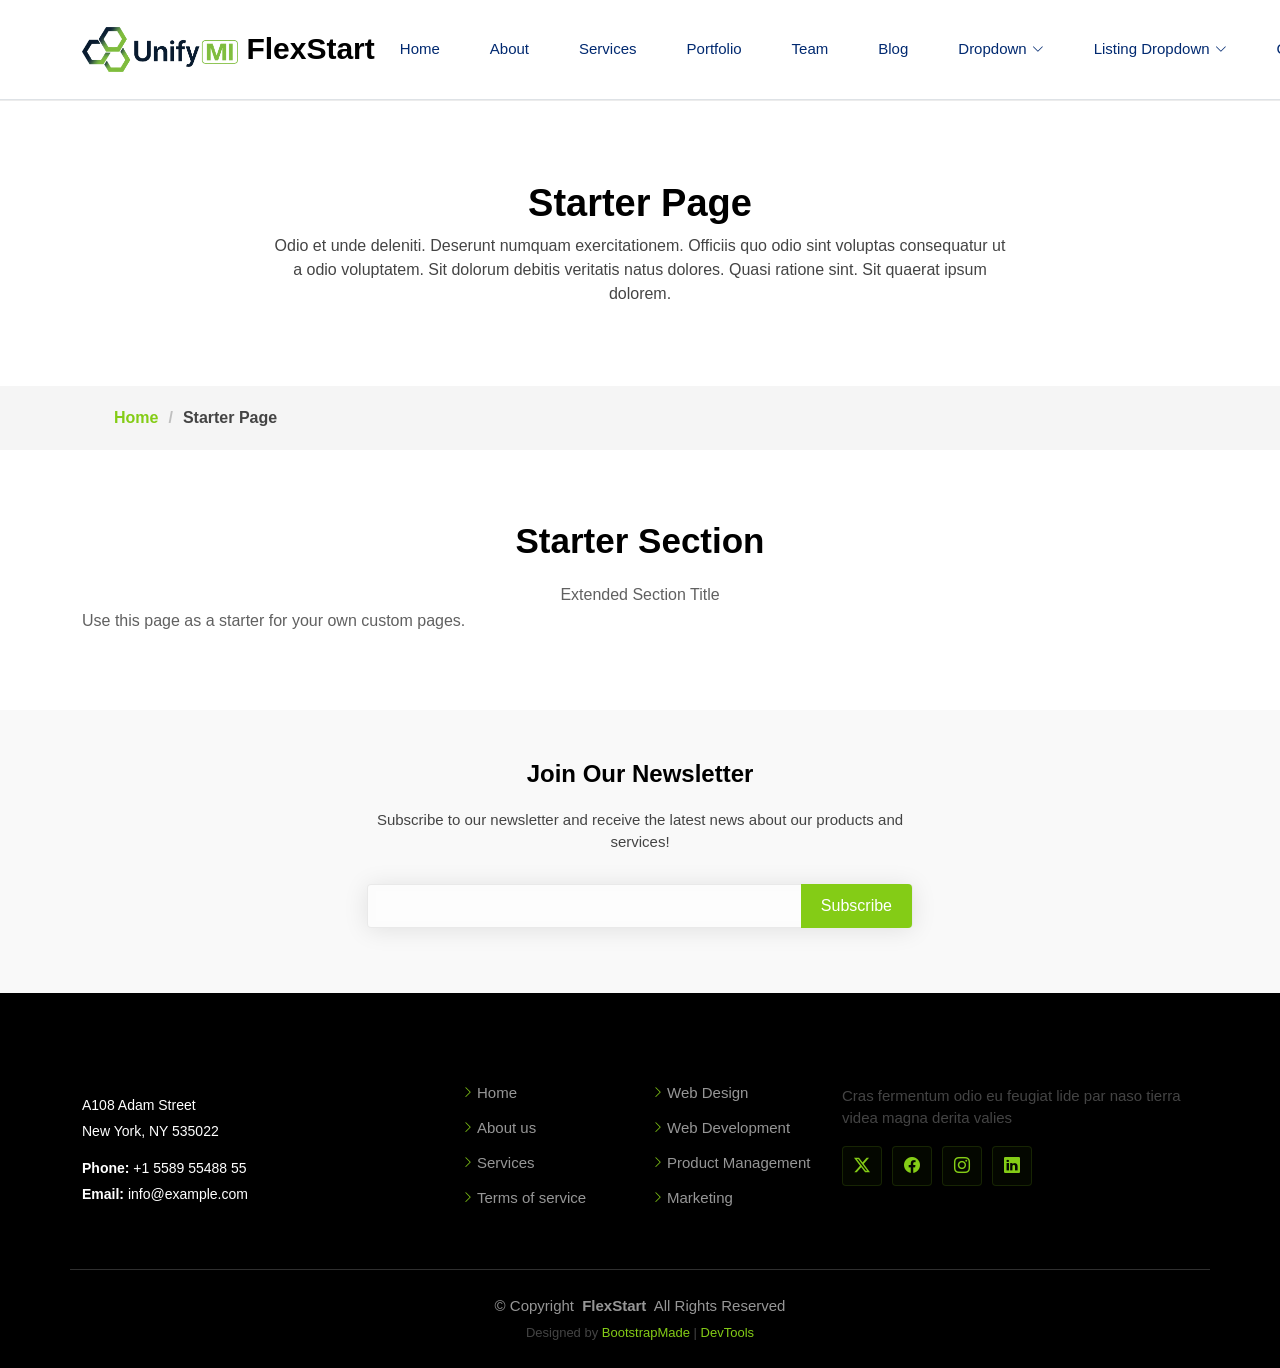
<file: starter-page.html>
<!DOCTYPE html>
<html lang="en">

<head>
  <meta charset="utf-8">
  <meta content="width=device-width, initial-scale=1.0" name="viewport">
  <title>Starter Page - FlexStart Bootstrap Template</title>
  <meta name="description" content="">
  <meta name="keywords" content="">

  <!-- Favicons -->
  <link href="assets/img/favicon.png" rel="icon">
  <link href="assets/img/apple-touch-icon.png" rel="apple-touch-icon">

  <!-- Fonts -->
  <link href="https://fonts.googleapis.com" rel="preconnect">
  <link href="https://fonts.gstatic.com" rel="preconnect" crossorigin>
  <link href="https://fonts.googleapis.com/css2?family=Roboto:ital,wght@0,100;0,300;0,400;0,500;0,700;0,900;1,100;1,300;1,400;1,500;1,700;1,900&family=Poppins:ital,wght@0,100;0,200;0,300;0,400;0,500;0,600;0,700;0,800;0,900;1,100;1,200;1,300;1,400;1,500;1,600;1,700;1,800;1,900&family=Nunito:ital,wght@0,200;0,300;0,400;0,500;0,600;0,700;0,800;0,900;1,200;1,300;1,400;1,500;1,600;1,700;1,800;1,900&display=swap" rel="stylesheet">

  <!-- Vendor CSS Files -->
  <link href="assets/vendor/bootstrap/css/bootstrap.min.css" rel="stylesheet">
  <link href="assets/vendor/bootstrap-icons/bootstrap-icons.css" rel="stylesheet">
  <link href="assets/vendor/aos/aos.css" rel="stylesheet">
  <link href="assets/vendor/glightbox/css/glightbox.min.css" rel="stylesheet">
  <link href="assets/vendor/swiper/swiper-bundle.min.css" rel="stylesheet">

  <!-- Main CSS File -->
  <link href="assets/css/main.css" rel="stylesheet">

  <!-- =======================================================
  * Template Name: FlexStart
  * Template URL: https://bootstrapmade.com/flexstart-bootstrap-startup-template/
  * Updated: Nov 01 2024 with Bootstrap v5.3.3
  * Author: BootstrapMade.com
  * License: https://bootstrapmade.com/license/
  ======================================================== -->
</head>

<body class="starter-page-page">

  <header id="header" class="header d-flex align-items-center sticky-top">
    <div class="container-fluid container-xl position-relative d-flex align-items-center">

      <a href="index.html" class="logo d-flex align-items-center me-auto">
        <!-- Uncomment the line below if you also wish to use an image logo -->
        <img src="assets/img/logo.png" alt="">
        <h1 class="sitename">FlexStart</h1>
      </a>

      <nav id="navmenu" class="navmenu">
        <ul>
          <li><a href="#hero">Home<br></a></li>
          <li><a href="#about">About</a></li>
          <li><a href="#services">Services</a></li>
          <li><a href="#portfolio">Portfolio</a></li>
          <li><a href="#team">Team</a></li>
          <li><a href="blog.html">Blog</a></li>
          <li class="dropdown"><a href="#"><span>Dropdown</span> <i class="bi bi-chevron-down toggle-dropdown"></i></a>
            <ul>
              <li><a href="#">Dropdown 1</a></li>
              <li class="dropdown"><a href="#"><span>Deep Dropdown</span> <i class="bi bi-chevron-down toggle-dropdown"></i></a>
                <ul>
                  <li><a href="#">Deep Dropdown 1</a></li>
                  <li><a href="#">Deep Dropdown 2</a></li>
                  <li><a href="#">Deep Dropdown 3</a></li>
                  <li><a href="#">Deep Dropdown 4</a></li>
                  <li><a href="#">Deep Dropdown 5</a></li>
                </ul>
              </li>
              <li><a href="#">Dropdown 2</a></li>
              <li><a href="#">Dropdown 3</a></li>
              <li><a href="#">Dropdown 4</a></li>
            </ul>
          </li>
          <li class="listing-dropdown"><a href="#"><span>Listing Dropdown</span> <i class="bi bi-chevron-down toggle-dropdown"></i></a>
            <ul>
              <li>
                <a href="#">Column 1 link 1</a>
                <a href="#">Column 1 link 2</a>
                <a href="#">Column 1 link 3</a>
              </li>
              <li>
                <a href="#">Column 2 link 1</a>
                <a href="#">Column 2 link 2</a>
                <a href="#">Column 3 link 3</a>
              </li>
              <li>
                <a href="#">Column 3 link 1</a>
                <a href="#">Column 3 link 2</a>
                <a href="#">Column 3 link 3</a>
              </li>
              <li>
                <a href="#">Column 4 link 1</a>
                <a href="#">Column 4 link 2</a>
                <a href="#">Column 4 link 3</a>
              </li>
              <li>
                <a href="#">Column 5 link 1</a>
                <a href="#">Column 5 link 2</a>
                <a href="#">Column 5 link 3</a>
              </li>
            </ul>
          </li>
          <li><a href="#contact">Contact</a></li>
        </ul>
        <i class="mobile-nav-toggle d-xl-none bi bi-list"></i>
      </nav>

      <a class="btn-getstarted flex-md-shrink-0" href="index.html#about">Get Started</a>

    </div>
  </header>

  <main class="main">

    <!-- Page Title -->
    <div class="page-title">
      <div class="heading">
        <div class="container">
          <div class="row d-flex justify-content-center text-center">
            <div class="col-lg-8">
              <h1>Starter Page</h1>
              <p class="mb-0">Odio et unde deleniti. Deserunt numquam exercitationem. Officiis quo odio sint voluptas consequatur ut a odio voluptatem. Sit dolorum debitis veritatis natus dolores. Quasi ratione sint. Sit quaerat ipsum dolorem.</p>
            </div>
          </div>
        </div>
      </div>
      <nav class="breadcrumbs">
        <div class="container">
          <ol>
            <li><a href="index.html">Home</a></li>
            <li class="current">Starter Page</li>
          </ol>
        </div>
      </nav>
    </div><!-- End Page Title -->

    <!-- Starter Section Section -->
    <section id="starter-section" class="starter-section section">

      <!-- Section Title -->
      <div class="container section-title" data-aos="fade-up">
        <h2>Starter Section</h2>
        <p>Extended Section Title</p>
      </div><!-- End Section Title -->

      <div class="container" data-aos="fade-up">
        <p>Use this page as a starter for your own custom pages.</p>
      </div>

    </section><!-- /Starter Section Section -->

  </main>

  <footer id="footer" class="footer">

    <div class="footer-newsletter">
      <div class="container">
        <div class="row justify-content-center text-center">
          <div class="col-lg-6">
            <h4>Join Our Newsletter</h4>
            <p>Subscribe to our newsletter and receive the latest news about our products and services!</p>
            <form action="forms/newsletter.php" method="post" class="php-email-form">
              <div class="newsletter-form"><input type="email" name="email"><input type="submit" value="Subscribe"></div>
              <div class="loading">Loading</div>
              <div class="error-message"></div>
              <div class="sent-message">Your subscription request has been sent. Thank you!</div>
            </form>
          </div>
        </div>
      </div>
    </div>

    <div class="container footer-top">
      <div class="row gy-4">
        <div class="col-lg-4 col-md-6 footer-about">
          <a href="index.html" class="d-flex align-items-center">
            <span class="sitename">FlexStart</span>
          </a>
          <div class="footer-contact pt-3">
            <p>A108 Adam Street</p>
            <p>New York, NY 535022</p>
            <p class="mt-3"><strong>Phone:</strong> <span>+1 5589 55488 55</span></p>
            <p><strong>Email:</strong> <span>info@example.com</span></p>
          </div>
        </div>

        <div class="col-lg-2 col-md-3 footer-links">
          <h4>Useful Links</h4>
          <ul>
            <li><i class="bi bi-chevron-right"></i> <a href="#">Home</a></li>
            <li><i class="bi bi-chevron-right"></i> <a href="#">About us</a></li>
            <li><i class="bi bi-chevron-right"></i> <a href="#">Services</a></li>
            <li><i class="bi bi-chevron-right"></i> <a href="#">Terms of service</a></li>
          </ul>
        </div>

        <div class="col-lg-2 col-md-3 footer-links">
          <h4>Our Services</h4>
          <ul>
            <li><i class="bi bi-chevron-right"></i> <a href="#">Web Design</a></li>
            <li><i class="bi bi-chevron-right"></i> <a href="#">Web Development</a></li>
            <li><i class="bi bi-chevron-right"></i> <a href="#">Product Management</a></li>
            <li><i class="bi bi-chevron-right"></i> <a href="#">Marketing</a></li>
          </ul>
        </div>

        <div class="col-lg-4 col-md-12">
          <h4>Follow Us</h4>
          <p>Cras fermentum odio eu feugiat lide par naso tierra videa magna derita valies</p>
          <div class="social-links d-flex">
            <a href=""><i class="bi bi-twitter-x"></i></a>
            <a href=""><i class="bi bi-facebook"></i></a>
            <a href=""><i class="bi bi-instagram"></i></a>
            <a href=""><i class="bi bi-linkedin"></i></a>
          </div>
        </div>

      </div>
    </div>

    <div class="container copyright text-center mt-4">
      <p>© <span>Copyright</span> <strong class="px-1 sitename">FlexStart</strong> <span>All Rights Reserved</span></p>
      <div class="credits">
        <!-- All the links in the footer should remain intact. -->
        <!-- You can delete the links only if you've purchased the pro version. -->
        <!-- Licensing information: https://bootstrapmade.com/license/ -->
        <!-- Purchase the pro version with working PHP/AJAX contact form: [buy-url] -->
        Designed by <a href="https://bootstrapmade.com/">BootstrapMade</a> | <a href="https://bootstrapmade.com/tools/">DevTools</a>
      </div>
    </div>

  </footer>

  <!-- Scroll Top -->
  <a href="#" id="scroll-top" class="scroll-top d-flex align-items-center justify-content-center"><i class="bi bi-arrow-up-short"></i></a>

  <!-- Vendor JS Files -->
  <script src="assets/vendor/bootstrap/js/bootstrap.bundle.min.js"></script>
  <script src="assets/vendor/php-email-form/validate.js"></script>
  <script src="assets/vendor/aos/aos.js"></script>
  <script src="assets/vendor/glightbox/js/glightbox.min.js"></script>
  <script src="assets/vendor/purecounter/purecounter_vanilla.js"></script>
  <script src="assets/vendor/imagesloaded/imagesloaded.pkgd.min.js"></script>
  <script src="assets/vendor/isotope-layout/isotope.pkgd.min.js"></script>
  <script src="assets/vendor/swiper/swiper-bundle.min.js"></script>

  <!-- Main JS File -->
  <script src="assets/js/main.js"></script>

</body>

</html>
</file>
<file: assets/css/main.css>
/* Fonts */
:root {
  /* --default-font: "Roboto", system-ui, -apple-system, "Segoe UI", Roboto, "Helvetica Neue", Arial, "Noto Sans", "Liberation Sans", sans-serif, "Apple Color Emoji", "Segoe UI Emoji", "Segoe UI Symbol", "Noto Color Emoji";
  --heading-font: "Nunito", sans-serif;
  --nav-font: "Poppins", sans-serif; */
  --default-font: "Manrope", sans-serif;
  --heading-font: "Manrope", sans-serif;
  --nav-font: "Manrope", sans-serif;
}

/* Global Colors - The following color variables are used throughout the website.*/
:root {
  --background-color: #ffffff;
  --dark-background: #000;
  /* Background color for the entire website*/
  --default-color: #444444;
  /* Default color used for the majority of the text content across the entire website */
  --heading-color: #000000;
  /* Color for headings, subheadings and title throughout the website */
  --accent-color: #84CC16;
  /* Accent color that represents your brand on the website. */
  --text-paragraph: #ffffff;
  /* Accent Text color*/
  --surface-color: #ffffff;
  /* The surface color is used as a background of boxed elements within sections*/
  --contrast-color: #ffffff;
  /* Contrast color for text, ensuring readability against backgrounds of accent, heading, or default colors. */
  --al-footer-grey: 0 0% 59%;
}

/* Nav Menu Colors */
:root {
  --nav-color: #012970;
  /* The default color of the main navmenu links */
  --nav-hover-color: #84CC16;
  /* Applied to main navmenu links when they are hovered over or active */
  --nav-mobile-background-color: #ffffff;
  /* Used as the background color for mobile navigation menu */
  --nav-dropdown-background-color: #ffffff;
  /* Used as the background color for dropdown items */
  --nav-dropdown-color: #212529;
  /* Used for navigation links of the dropdown items in the navigation menu. */
  --nav-dropdown-hover-color: #84CC16;
  /* Similar to --nav-hover-color */
}

/* Color Presets */

.light-background {
  --background-color: #f9f9f9;
  --surface-color: #ffffff;
}

.dark-background {
  --background-color: #060606;
  --default-color: #ffffff;
  --heading-color: #ffffff;
  --surface-color: #252525;
  --contrast-color: #ffffff;
}

/* Smooth scroll */
:root {
  scroll-behavior: smooth;
}

/*--------------------------------------------------------------
# General Styling & Shared Classes
--------------------------------------------------------------*/
body {
  color: var(--default-color);
  background-color: var(--background-color);
  font-family: var(--default-font);
}

a {
  color: var(--accent-color);
  text-decoration: none;
  transition: 0.3s;
}

a:hover {
  color: color-mix(in srgb, var(--accent-color), transparent 25%);
  text-decoration: none;
}

h1,
h2,
h3,
h4,
h5,
h6 {
  color: var(--heading-color);
  font-family: var(--heading-font);
}

/* PHP Email Form Messages
------------------------------*/
.php-email-form .error-message {
  display: none;
  background: #df1529;
  color: #ffffff;
  text-align: left;
  padding: 15px;
  margin-bottom: 24px;
  font-weight: 600;
}

.php-email-form .sent-message {
  display: none;
  color: #ffffff;
  background: #059652;
  text-align: center;
  padding: 15px;
  margin-bottom: 24px;
  font-weight: 600;
}

.php-email-form .loading {
  display: none;
  background: var(--surface-color);
  text-align: center;
  padding: 15px;
  margin-bottom: 24px;
}

.php-email-form .loading:before {
  content: "";
  display: inline-block;
  border-radius: 50%;
  width: 24px;
  height: 24px;
  margin: 0 10px -6px 0;
  border: 3px solid var(--accent-color);
  border-top-color: var(--surface-color);
  animation: php-email-form-loading 1s linear infinite;
}

@keyframes php-email-form-loading {
  0% {
    transform: rotate(0deg);
  }

  100% {
    transform: rotate(360deg);
  }
}

/*--------------------------------------------------------------
# Global Header
--------------------------------------------------------------*/
.header {
  color: var(--default-color);
  background-color: var(--background-color);
  padding: 20px 0;
  transition: all 0.5s;
  z-index: 997;
  border-bottom: 1px solid var(--bs-border-color);
}

.header .logo {
  line-height: 1;
}

.header .logo img, .footer-logo img {
  max-height: 45px;
  margin-right: 8px;
}

.header .logo h1 {
  font-size: 30px;
  margin: 0;
  font-weight: 700;
  color: var(--heading-color);
}

.header .btn-getstarted,
.header .btn-getstarted:focus {
  color: var(--contrast-color);
  background: var(--accent-color);
  font-size: 15px;
  padding: 8px 25px;
  margin: 0 0 0 30px;
  border-radius: 4px;
  transition: 0.3s;
  font-weight: 500;
}

.header .btn-getstarted:hover,
.header .btn-getstarted:focus:hover {
  color: var(--contrast-color);
  background: color-mix(in srgb, var(--accent-color), transparent 15%);
}

.section p {
  line-height: 26px !important;
  color: color-mix(in srgb, var(--default-color), transparent 15%);
}

@media (max-width: 1200px) {
  .header .logo {
    order: 1;
  }

  .header .btn-getstarted {
    order: 2;
    margin: 0 15px 0 0;
    padding: 6px 15px;
  }

  .header .navmenu {
    order: 3;
  }
}

.scrolled .header {
  box-shadow: 0px 0 18px rgba(0, 0, 0, 0.1);
}

/* Index Page Header
------------------------------*/
.index-page .header {
  background: white;
}

/* Index Page Header on Scroll
------------------------------*/
.index-page.scrolled .header {
  --background-color: #ffffff;
}

/*--------------------------------------------------------------
# Navigation Menu
--------------------------------------------------------------*/
/* Navmenu - Desktop */
@media (min-width: 1200px) {
  .navmenu {
    padding: 0;
  }

  .navmenu ul {
    margin: 0;
    padding: 0;
    display: flex;
    list-style: none;
    align-items: center;
  }

  .navmenu li {
    position: relative;
  }

  .navmenu a,
  .navmenu a:focus {
    color: var(--nav-color);
    padding: 18px 25px;
    font-size: 15px;
    font-family: var(--nav-font);
    font-weight: 500;
    display: flex;
    align-items: center;
    justify-content: space-between;
    white-space: nowrap;
    transition: 0.3s;
  }

  .navmenu a i,
  .navmenu a:focus i {
    font-size: 12px;
    line-height: 0;
    margin-left: 5px;
    transition: 0.3s;
  }

  .navmenu li:last-child a {
    padding-right: 0;
  }

  .navmenu li:hover>a,
  .navmenu .active,
  .navmenu .active:focus {
    color: var(--nav-hover-color);
  }

  .navmenu .dropdown ul {
    margin: 0;
    padding: 10px 0;
    background: var(--nav-dropdown-background-color);
    display: block;
    position: absolute;
    visibility: hidden;
    left: 14px;
    top: 130%;
    opacity: 0;
    transition: 0.3s;
    border-radius: 4px;
    z-index: 99;
    box-shadow: 0px 0px 30px rgba(0, 0, 0, 0.1);
  }

  .navmenu .dropdown ul li {
    min-width: 200px;
  }

  .navmenu .dropdown ul a {
    padding: 10px 20px;
    font-size: 15px;
    text-transform: none;
    color: var(--nav-dropdown-color);
  }

  .navmenu .dropdown ul a i {
    font-size: 12px;
  }

  .navmenu .dropdown ul a:hover,
  .navmenu .dropdown ul .active:hover,
  .navmenu .dropdown ul li:hover>a {
    color: var(--nav-dropdown-hover-color);
  }

  .navmenu .dropdown:hover>ul {
    opacity: 1;
    top: 100%;
    visibility: visible;
  }

  .navmenu .dropdown .dropdown ul {
    top: 0;
    left: -90%;
    visibility: hidden;
  }

  .navmenu .dropdown .dropdown:hover>ul {
    opacity: 1;
    top: 0;
    left: -100%;
    visibility: visible;
  }
}

/* Navmenu - Mobile */
@media (max-width: 1199px) {
  .mobile-nav-toggle {
    color: var(--nav-color);
    font-size: 28px;
    line-height: 0;
    margin-right: 10px;
    cursor: pointer;
    transition: color 0.3s;
  }

  .navmenu {
    padding: 0;
    z-index: 9997;
  }

  .navmenu ul {
    display: none;
    list-style: none;
    position: absolute;
    inset: 60px 20px 20px 20px;
    padding: 10px 0;
    margin: 0;
    border-radius: 6px;
    background-color: var(--nav-mobile-background-color);
    overflow-y: auto;
    transition: 0.3s;
    z-index: 9998;
    box-shadow: 0px 0px 30px rgba(0, 0, 0, 0.1);
  }

  .navmenu a,
  .navmenu a:focus {
    color: var(--nav-dropdown-color);
    padding: 10px 20px;
    font-family: var(--nav-font);
    font-size: 17px;
    font-weight: 500;
    display: flex;
    align-items: center;
    justify-content: space-between;
    white-space: nowrap;
    transition: 0.3s;
  }

  .navmenu a i,
  .navmenu a:focus i {
    font-size: 12px;
    line-height: 0;
    margin-left: 5px;
    width: 30px;
    height: 30px;
    display: flex;
    align-items: center;
    justify-content: center;
    border-radius: 50%;
    transition: 0.3s;
    background-color: color-mix(in srgb, var(--accent-color), transparent 90%);
  }

  .navmenu a i:hover,
  .navmenu a:focus i:hover {
    background-color: var(--accent-color);
    color: var(--contrast-color);
  }

  .navmenu a:hover,
  .navmenu .active,
  .navmenu .active:focus {
    color: var(--nav-dropdown-hover-color);
  }

  .navmenu .active i,
  .navmenu .active:focus i {
    background-color: var(--accent-color);
    color: var(--contrast-color);
    transform: rotate(180deg);
  }

  .navmenu .dropdown ul {
    position: static;
    display: none;
    z-index: 99;
    padding: 10px 0;
    margin: 10px 20px;
    background-color: var(--nav-dropdown-background-color);
    border: 1px solid color-mix(in srgb, var(--default-color), transparent 90%);
    box-shadow: none;
    transition: all 0.5s ease-in-out;
  }

  .navmenu .dropdown ul ul {
    background-color: rgba(33, 37, 41, 0.1);
  }

  .navmenu .dropdown>.dropdown-active {
    display: block;
    background-color: rgba(33, 37, 41, 0.03);
  }

  .mobile-nav-active {
    overflow: hidden;
  }

  .mobile-nav-active .mobile-nav-toggle {
    color: #fff;
    position: absolute;
    font-size: 32px;
    top: 15px;
    right: 15px;
    margin-right: 0;
    z-index: 9999;
  }

  .mobile-nav-active .navmenu {
    position: fixed;
    overflow: hidden;
    inset: 0;
    background: rgba(33, 37, 41, 0.8);
    transition: 0.3s;
  }

  .mobile-nav-active .navmenu>ul {
    display: block;
  }
}

/* Listing Dropdown - Desktop */
@media (min-width: 1200px) {
  .navmenu .listing-dropdown {
    position: static;
  }

  .navmenu .listing-dropdown ul {
    margin: 0;
    padding: 10px;
    background: var(--nav-dropdown-background-color);
    box-shadow: 0px 0px 20px rgba(0, 0, 0, 0.1);
    position: absolute;
    top: 130%;
    left: 0;
    right: 0;
    visibility: hidden;
    opacity: 0;
    display: flex;
    transition: 0.3s;
    border-radius: 4px;
    z-index: 99;
  }

  .navmenu .listing-dropdown ul li {
    flex: 1;
  }

  .navmenu .listing-dropdown ul li a,
  .navmenu .listing-dropdown ul li:hover>a {
    padding: 10px 20px;
    font-size: 15px;
    color: var(--nav-dropdown-color);
    background-color: var(--nav-dropdown-background-color);
  }

  .navmenu .listing-dropdown ul li a:hover,
  .navmenu .listing-dropdown ul li .active,
  .navmenu .listing-dropdown ul li .active:hover {
    color: var(--nav-dropdown-hover-color);
    background-color: var(--nav-dropdown-background-color);
  }

  .navmenu .listing-dropdown:hover>ul {
    opacity: 1;
    top: 100%;
    visibility: visible;
  }
}

/* Listing Dropdown - Mobile */
@media (max-width: 1199px) {
  .navmenu .listing-dropdown ul {
    position: static;
    display: none;
    z-index: 99;
    padding: 10px 0;
    margin: 10px 20px;
    background-color: var(--nav-dropdown-background-color);
    border: 1px solid color-mix(in srgb, var(--default-color), transparent 90%);
    box-shadow: none;
    transition: all 0.5s ease-in-out;
  }

  .navmenu .listing-dropdown ul ul {
    background-color: rgba(33, 37, 41, 0.1);
  }

  .navmenu .listing-dropdown>.dropdown-active {
    display: block;
    background-color: rgba(33, 37, 41, 0.03);
  }
}

/*--------------------------------------------------------------
# Global Footer
--------------------------------------------------------------*/
.footer {
  color: var(--default-color);
  background-color: var(--dark-background);
  font-size: 15px;
  position: relative;
}

.object-fit-cover {
  object-fit: cover;
}

.footer-newsletter .bg-dark {
  background-color: transparent !important;
  opacity: 0;
}

.footer .footer-newsletter {
  background-color: #F9F9F9;
  padding: 50px 0;
}

.footer .footer-newsletter h4 {
  font-size: 24px;
}

.footer .footer-newsletter .newsletter-form {
  margin-top: 30px;
  margin-bottom: 15px;
  padding: 6px 8px;
  position: relative;
  background-color: color-mix(in srgb, var(--background-color), transparent 50%);
  border: 1px solid color-mix(in srgb, var(--default-color), transparent 90%);
  box-shadow: 0px 2px 25px rgba(0, 0, 0, 0.1);
  display: flex;
  transition: 0.3s;
  border-radius: 4px;
}

.footer .footer-newsletter .newsletter-form:focus-within {
  border-color: var(--accent-color);
}

.footer .footer-newsletter .newsletter-form input[type=email] {
  border: 0;
  padding: 4px;
  width: 100%;
  background-color: color-mix(in srgb, var(--background-color), transparent 50%);
  color: var(--default-color);
}

.footer .footer-newsletter .newsletter-form input[type=email]:focus-visible {
  outline: none;
}

.footer .footer-newsletter .newsletter-form input[type=submit] {
  border: 0;
  font-size: 16px;
  padding: 0 20px;
  margin: -7px -8px -7px 0;
  background: var(--accent-color);
  color: var(--contrast-color);
  transition: 0.3s;
  border-radius: 0 4px 4px 0;
}

.footer .footer-newsletter .newsletter-form input[type=submit]:hover {
  background: color-mix(in srgb, var(--accent-color), transparent 20%);
}

.footer .footer-top {
  padding-top: 50px;
}

.footer .social-links a {
  display: flex;
  align-items: center;
  justify-content: center;
  width: 40px;
  height: 40px;
  border-radius: 4px;
  background-color: color-mix(in srgb, var(--accent-color), transparent 97%);
  border: 1px solid color-mix(in srgb, var(--accent-color), transparent 85%);
  font-size: 16px;
  color: var(--accent-color);
  margin-right: 10px;
  transition: 0.3s;
}

.footer .social-links a:hover {
  color: var(--contrast-color);
  background-color: var(--accent-color);
}

.footer h4 {
  font-size: 18px;
  font-weight: bold;
  position: relative;
  padding-bottom: 12px;
}

.footer .footer-links {
  margin-bottom: 30px;
}

.footer .footer-links ul {
  list-style: none;
  padding: 0;
  margin: 0;
}

.footer .footer-links ul i {
  margin-right: 3px;
  font-size: 12px;
  line-height: 0;
  color: var(--accent-color);
}

.footer .footer-links ul li {
  padding: 10px 0;
  display: flex;
  align-items: center;
}

.footer .footer-links ul li:first-child {
  padding-top: 0;
}

.footer .footer-links ul a {
  display: inline-block;
  color: hsl(var(--al-footer-grey));
  line-height: 1;
  font-size: 15px;
  font-weight: 400;
}

.footer .footer-links ul a:hover, .footer .footer-contact a:hover {
  color: var(--accent-color);
}

.footer .footer-about a {
  color: var(--heading-color);
  font-size: 24px;
  font-weight: 400;
  font-family: var(--heading-font);
}

.footer .footer-contact p {
  margin-bottom: 5px;

}

.footer .footer-contact p, .footer .footer-contact a {
  font-size: 14px;
  color: var(--text-paragraph);
}

.footer .copyright {
  padding-top: 25px;
  padding-bottom: 25px;
  border-top: 1px solid color-mix(in srgb, var(--default-color), transparent 30%);
}

.footer .copyright p {
  margin-bottom: 0;
  color: hsl(var(--al-footer-grey));
}

.footer .credits {
  margin-top: 6px;
  font-size: 13px;
}

/*--------------------------------------------------------------
# Scroll Top Button
--------------------------------------------------------------*/
.scroll-top {
  position: fixed;
  visibility: hidden;
  opacity: 0;
  right: 15px;
  bottom: 15px;
  z-index: 99999;
  background-color: var(--accent-color);
  width: 40px;
  height: 40px;
  border-radius: 4px;
  transition: all 0.4s;
}

.scroll-top i {
  font-size: 24px;
  color: var(--contrast-color);
  line-height: 0;
}

.scroll-top:hover {
  background-color: color-mix(in srgb, var(--accent-color), transparent 20%);
  color: var(--contrast-color);
}

.scroll-top.active {
  visibility: visible;
  opacity: 1;
}

/*--------------------------------------------------------------
# Disable aos animation delay on mobile devices
--------------------------------------------------------------*/
@media screen and (max-width: 768px) {
  [data-aos-delay] {
    transition-delay: 0 !important;
  }
}

/*--------------------------------------------------------------
# Global Page Titles & Breadcrumbs
--------------------------------------------------------------*/
.page-title {
  color: var(--default-color);
  background-color: var(--background-color);
  position: relative;
}

.page-title .heading {
  padding: 80px 0;
  border-top: 1px solid color-mix(in srgb, var(--default-color), transparent 90%);
}

.page-title .heading h1 {
  font-size: 38px;
  font-weight: 700;
}

.page-title nav {
  background-color: color-mix(in srgb, var(--default-color), transparent 95%);
  padding: 20px 0;
}

.page-title nav ol {
  display: flex;
  flex-wrap: wrap;
  list-style: none;
  margin: 0;
  font-size: 16px;
  font-weight: 600;
}

.page-title nav ol li+li {
  padding-left: 10px;
}

.page-title nav ol li+li::before {
  content: "/";
  display: inline-block;
  padding-right: 10px;
  color: color-mix(in srgb, var(--default-color), transparent 70%);
}

/*--------------------------------------------------------------
# Global Sections
--------------------------------------------------------------*/
section,
.section {
  color: var(--default-color);
  background-color: var(--background-color);
  padding: 60px 0;
  scroll-margin-top: 98px;
  overflow: clip;
}

@media (max-width: 1199px) {

  section,
  .section {
    scroll-margin-top: 56px;
  }
}

/*--------------------------------------------------------------
# Global Section Titles
--------------------------------------------------------------*/
.section-title {
  text-align: center;
  position: relative;
}

.section-title h2, .section-inner-title h2, .content h2 {
  font-size: 35px;
  margin-top: 10px;
  font-weight: 700;
  padding-bottom: 10px;
}

.section-title h5 {
  font-size: 14px;
  letter-spacing: 1px;
  font-weight: 700;
  padding: 8px 20px;
  margin: 0;
  background: color-mix(in srgb, var(--accent-color), transparent 90%);
  color: var(--accent-color);
  display: inline-block;
  text-transform: uppercase;
  border-radius: 50px;
  font-family: var(--default-font);
}

.section-title p {
  color: color-mix(in srgb, var(--default-color), transparent 15%);
  margin: 10px 0 0 0;
  font-family: var(--heading-font);
  line-height: 28px;
}

.section-title p .description-title {
  color: var(--accent-color);
}

/*--------------------------------------------------------------
# Hero Section
--------------------------------------------------------------*/
.hero {
  width: 100%;
  /* min-height: 100vh; */
  position: relative;
  padding: 150px 0 20px 0;
  display: flex;
  align-items: center;
  /* background: url(../img/hero-bg.png) top center no-repeat; */
  /* background-size: cover; */
}

.hero h1 {
  margin: 0;
  font-size: 48px;
  font-weight: 700;
  line-height: 56px;
}

.hero p {
  color: color-mix(in srgb, var(--default-color), transparent 30%);
  margin: 5px 0 30px 0;
  font-size: 16px;
  font-weight: 400;
  padding-top: 15px;
}

.hero .btn-get-started {
  color: var(--contrast-color);
  background: var(--accent-color);
  font-family: var(--heading-font);
  font-weight: 500;
  font-size: 16px;
  display: flex;
  align-items: center;
  justify-content: center;
  padding: 12px 40px;
  border-radius: 4px;
  transition: 0.5s;
  box-shadow: 0 8px 28px rgba(0, 0, 0, 0.1);
}

.hero .btn-get-started i {
  margin-left: 5px;
  font-size: 18px;
  transition: 0.3s;
  display: flex;
  align-items: center;

}

.hero .btn-get-started:hover {
  color: var(--contrast-color);
  background: color-mix(in srgb, var(--accent-color), transparent 15%);
  box-shadow: 0 8px 28px rgba(0, 0, 0, 0.1);
}

.hero .btn-get-started:hover i {
  transform: translateX(5px);
}

.hero .btn-watch-video {
  font-size: 16px;
  transition: 0.5s;
  color: var(--accent-color);
  font-weight: 600;
}

.hero .btn-watch-video i {
  color: var(--accent-color);
  font-size: 32px;
  transition: 0.3s;
  line-height: 0;
  margin-right: 8px;
}

.hero .btn-watch-video:hover {
  color: var(--accent-color);
}

.hero .btn-watch-video:hover i {
  color: color-mix(in srgb, var(--accent-color), transparent 15%);
}

.hero .animated {
  /* animation: up-down 2s ease-in-out infinite alternate-reverse both */
}

@media (max-width: 640px) {
  .hero h1 {
    font-size: 28px;
    line-height: 36px;
  }

  .hero p {
    font-size: 18px;
    line-height: 24px;
    margin-bottom: 30px;
  }
}

@keyframes up-down {
  0% {
    transform: translateY(10px);
  }

  100% {
    transform: translateY(-10px);
  }
}

/*--------------------------------------------------------------
# About Section
--------------------------------------------------------------*/
.about .content {
  padding: 40px;
}

.about .content h5, .solution h5 {
  font-size: 14px;
  font-weight: 700;
  color: var(--accent-color);
  text-transform: uppercase;
}

.about .content h2 {
  font-weight: 700;
  line-height: 46px;
}

.about .content p, .key_features_content p {
  margin: 0;
  line-height: 24px;
  font-size: 16px;
  font-weight: 400;
  padding-top: 8px;
}

.about .content .btn-read-more, .btn-read-more {
  color: var(--contrast-color);
  background: var(--accent-color);
  line-height: 0;
  padding: 15px 40px;
  border-radius: 4px;
  transition: 0.5s;
  box-shadow: 0px 5px 25px rgba(0, 0, 0, 0.1);
}

.about .content .btn-read-more span {
  font-family: var(--default-font);
  font-weight: 600;
  font-size: 16px;
}

.about .content .btn-read-more i {
  margin-left: 5px;
  font-size: 18px;
  transition: 0.3s;
}

.about .content .btn-read-more:hover i {
  transform: translateX(5px);
}

.about .content h5 {
  padding: 30px 0 0;
}

.key_features_content {
  padding-bottom: 30px;
}

/*--------------------------------------------------------------
# Values Section
--------------------------------------------------------------*/
.values .card {
  background-color: var(--surface-color);
  color: var(--default-color);
  padding: 20px;
  box-shadow: 0px 0 10px rgba(0, 0, 0, 0.1);
  text-align: center;
  transition: 0.3s;
  height: 100%;
  border: 0;
}

.values .card img {
  padding: 0;
  transition: 0.5s;
  transform: scale(1);
}

.values .card h3 {
  font-size: 24px;
  font-weight: 700;
  margin-bottom: 18px;
  margin-top: 18px;
  padding-top: 10px;
}

.values .card:hover {
  box-shadow: 0px 0 30px rgba(0, 0, 0, 0.1);
}

.values .card:hover img {
  transform: scale(0.98);
}

/*--------------------------------------------------------------
# Stats Section
--------------------------------------------------------------*/
.stats .stats-item {
  background-color: var(--surface-color);
  box-shadow: 0px 0 30px rgba(0, 0, 0, 0.1);
  padding: 30px;
}

.stats .stats-item i {
  color: var(--accent-color);
  font-size: 42px;
  line-height: 0;
  margin-right: 20px;
}

.stats .stats-item span {
  color: var(--heading-color);
  font-size: 36px;
  display: block;
  font-weight: 600;
}

.stats .stats-item p {
  padding: 0;
  margin: 0;
  font-family: var(--heading-font);
  font-size: 16px;
}

/*--------------------------------------------------------------
# Features Section
--------------------------------------------------------------*/
.features .feature-box {
  padding: 24px 20px;
  box-shadow: 0px 0 30px rgba(0, 0, 0, 0.1);
  transition: 0.3s;
  height: 100%;
}

.features .feature-box h3 {
  font-size: 18px;
  font-weight: 700;
  margin: 0;
}

.features .feature-box i {
  background: color-mix(in srgb, var(--accent-color), transparent 92%);
  color: var(--accent-color);
  line-height: 0;
  padding: 4px;
  margin-right: 10px;
  font-size: 24px;
  border-radius: 3px;
  transition: 0.3s;
}

.features .feature-box:hover i {
  background: var(--accent-color);
  color: var(--contrast-color);
}

.features .timeline-line {
  position: absolute;
  left: 58px;
  top: 20px;
  width: 2px;
  height: 90%;
  background: rgba(25, 135, 84, 0.4);
}

.features .icon-wrapper {
  width: 72px;
  height: 72px;
  min-width: 72px;
  border-radius: 50%;
  background: #161616;
  display: flex;
  align-items: center;
  justify-content: center;
  position: relative;
}

.features .icon-wrapper::before {
  content: '';
  position: absolute;
  left: 50%;
  top: 50%;
  width: 12px;
  height: 12px;
  background: #198754;
  border-radius: 50%;
  transform: translate(-50%, -50%);
  z-index: -1;
}

.book-a-demo {
  color: var(--contrast-color);
  background: var(--accent-color);
  line-height: 0;
  padding: 15px 40px;
  border-radius: 4px;
  transition: 0.5s;
  box-shadow: 0px 5px 25px rgba(0, 0, 0, 0.1);
}

.book-a-demo:hover {
  background: var(--nav-mobile-background-color);
  color: var(--heading-color);
}

/*--------------------------------------------------------------
# Alt Features Section
--------------------------------------------------------------*/
.alt-features .icon-box {
  display: flex;
}

.alt-features .icon-box h4 {
  font-size: 20px;
  font-weight: 700;
  margin: 0 0 10px 0;
}

.alt-features .icon-box i {
  font-size: 44px;
  line-height: 44px;
  color: var(--accent-color);
  margin-right: 15px;
}

.alt-features .icon-box p {
  font-size: 15px;
  color: color-mix(in srgb, var(--default-color), transparent 20%);
  margin-bottom: 0;
}

/*--------------------------------------------------------------
# Services Section
--------------------------------------------------------------*/
.services .service-item {
  background-color: var(--surface-color);
  box-shadow: 0px 0 30px rgba(0, 0, 0, 0.1);
  height: 100%;
  padding: 60px 30px;
  text-align: center;
  transition: 0.3s;
  border-radius: 5px;
}

.services .service-item .icon {
  font-size: 36px;
  padding: 20px 20px;
  border-radius: 4px;
  position: relative;
  margin-bottom: 25px;
  display: inline-block;
  line-height: 0;
  transition: 0.3s;
}

.services .service-item h3 {
  font-size: 24px;
  font-weight: 700;
}

.services .service-item .read-more {
  display: inline-flex;
  align-items: center;
  justify-content: center;
  font-weight: 600;
  font-size: 16px;
  padding: 8px 20px;
}

.services .service-item .read-more i {
  line-height: 0;
  margin-left: 5px;
  font-size: 18px;
}

.services .service-item.item-cyan {
  border-bottom: 3px solid #0F172A;
}

.services .service-item.item-cyan .icon {
  color: #0a0a0a;
  background: #E5E7EB;
}

.services .service-item.item-cyan .read-more {
  color: #0F172A;
}

.services .service-item.item-cyan:hover {
  background: #0F172A;
}

.services .service-item.item-orange {
  border-bottom: 3px solid #84CC16;
}

.services .service-item.item-orange .icon {
  color: #84CC16;
  background: #e7f7d0;
}

.services .service-item.item-orange .read-more {
  color: #84CC16;
}

.services .service-item.item-orange:hover {
  background: #84CC16;
}

.services .service-item.item-teal {
  border-bottom: 3px solid #6B7280;
}

.services .service-item.item-teal .icon {
  color: #0a0a0a;
  background: #E5E7EB;
}

.services .service-item.item-teal .read-more {
  color: #6B7280;
}

.services .service-item.item-teal:hover {
  background: #6B7280;
}

.services .service-item.item-red {
  border-bottom: 3px solid #84CC16;
}

.services .service-item.item-red .icon {
  color: #84CC16;
  background: #e7f7d0;
}

.services .service-item.item-red .read-more {
  color: #84CC16;
}

.services .service-item.item-red:hover {
  background: #84CC16;
}

.services .service-item.item-indigo {
  border-bottom: 3px solid #6B7280;
}

.services .service-item.item-indigo .icon {
  color: #0a0a0a;
  background: #E5E7EB;
}

.services .service-item.item-indigo .read-more {
  color: #6B7280;
}

.services .service-item.item-indigo:hover {
  background: #6B7280;
}

.services .service-item.item-pink {
  border-bottom: 3px solid #0F172A;
}

.services .service-item.item-pink .icon {
  color: #84CC16;
  background: #e7f7d0;
}

.services .service-item.item-pink .read-more {
  color: #0F172A;
}

.services .service-item.item-pink:hover {
  background: #0F172A;
}

.services .service-item:hover h3,
.services .service-item:hover p,
.services .service-item:hover .read-more {
  color: #fff;
}

.services .service-item:hover .icon {
  background: #fff;
}

/*--------------------------------------------------------------
# solution Section
--------------------------------------------------------------*/
.solution_description {
  width: 100%;
  max-width: 900px;
}

/*--------------------------------------------------------------
# Pricing Section
--------------------------------------------------------------*/
.pricing .pricing-tem {
  background-color: var(--surface-color);
  box-shadow: 0px 0 30px rgba(0, 0, 0, 0.1);
  padding: 40px 20px;
  text-align: center;
  border-radius: 4px;
  position: relative;
  overflow: hidden;
  transition: 0.3s;
  height: 100%;
}

@media (min-width: 1200px) {
  .pricing .pricing-tem:hover {
    transform: scale(1.1);
    box-shadow: 0px 0 30px rgba(0, 0, 0, 0.1);
  }
}

.pricing h3 {
  font-weight: 700;
  font-size: 18px;
  margin-bottom: 15px;
}

.pricing .price {
  font-size: 36px;
  color: var(--heading-color);
  font-weight: 600;
  font-family: var(--heading-font);
}

.pricing .price sup {
  font-size: 20px;
  top: -15px;
  left: -3px;
}

.pricing .price span {
  color: color-mix(in srgb, var(--default-color), transparent 50%);
  font-size: 16px;
  font-weight: 300;
}

.pricing .icon {
  padding: 20px 0;
}

.pricing .icon i {
  font-size: 48px;
}

.pricing ul {
  padding: 0;
  list-style: none;
  color: var(--default-color);
  text-align: center;
  line-height: 26px;
  font-size: 16px;
  margin-bottom: 25px;
}

.pricing ul li {
  padding-bottom: 10px;
}

.pricing ul .na {
  color: color-mix(in srgb, var(--default-color), transparent 70%);
  text-decoration: line-through;
}

.pricing .btn-buy {
  display: inline-block;
  padding: 8px 40px 10px 40px;
  border-radius: 50px;
  color: var(--accent-color);
  transition: none;
  font-size: 16px;
  font-weight: 400;
  font-family: var(--heading-font);
  font-weight: 600;
  transition: 0.3s;
  border: 1px solid var(--accent-color);
}

.pricing .btn-buy:hover {
  background: var(--accent-color);
  color: var(--contrast-color);
}

.pricing .featured {
  width: 200px;
  position: absolute;
  top: 18px;
  right: -68px;
  transform: rotate(45deg);
  z-index: 1;
  font-size: 14px;
  padding: 1px 0 3px 0;
  background: var(--accent-color);
  color: var(--contrast-color);
}

/*--------------------------------------------------------------
# Faq Section
--------------------------------------------------------------*/
.faq .faq-container .faq-item {
  position: relative;
  padding: 20px 0;
  border-bottom: 1px solid color-mix(in srgb, var(--default-color), transparent 85%);
  overflow: hidden;
}

.faq .faq-container .faq-item:last-child {
  margin-bottom: 0;
}

.faq .faq-container .faq-item h3 {
  font-weight: 600;
  font-size: 20px;
  line-height: 24px;
  margin: 0 30px 0 0;
  transition: 0.3s;
  cursor: pointer;
  display: flex;
  align-items: center;
}

.faq .faq-container .faq-item h3 .num {
  color: var(--accent-color);
  padding-right: 5px;
}

.faq .faq-container .faq-item h3:hover {
  color: var(--accent-color);
}

.faq .faq-container .faq-item .faq-content {
  display: grid;
  grid-template-rows: 0fr;
  transition: 0.3s ease-in-out;
  visibility: hidden;
  opacity: 0;
}

.faq .faq-container .faq-item .faq-content p {
  margin-bottom: 0;
  overflow: hidden;
}

.faq .faq-container .faq-item .faq-toggle {
  position: absolute;
  top: 20px;
  right: 20px;
  font-size: 16px;
  line-height: 0;
  transition: 0.3s;
  cursor: pointer;
}

.faq .faq-container .faq-item .faq-toggle:hover {
  color: var(--accent-color);
}

.faq .faq-container .faq-active h3 {
  color: var(--accent-color);
}

.faq .faq-container .faq-active .faq-content {
  grid-template-rows: 1fr;
  visibility: visible;
  opacity: 1;
  padding-top: 10px;
}

.faq .faq-container .faq-active .faq-toggle {
  transform: rotate(90deg);
  color: var(--accent-color);
}

/*--------------------------------------------------------------
# Portfolio Section
--------------------------------------------------------------*/
.portfolio .portfolio-filters {
  padding: 0;
  margin: 0 auto 20px auto;
  list-style: none;
  text-align: center;
}

.portfolio .portfolio-filters li {
  cursor: pointer;
  display: inline-block;
  padding: 0;
  font-size: 18px;
  font-weight: 500;
  margin: 0 10px;
  line-height: 1;
  margin-bottom: 5px;
  transition: all 0.3s ease-in-out;
}

.portfolio .portfolio-filters li:hover,
.portfolio .portfolio-filters li.filter-active {
  color: var(--accent-color);
}

.portfolio .portfolio-filters li:first-child {
  margin-left: 0;
}

.portfolio .portfolio-filters li:last-child {
  margin-right: 0;
}

@media (max-width: 575px) {
  .portfolio .portfolio-filters li {
    font-size: 14px;
    margin: 0 5px;
  }
}

.portfolio .portfolio-content {
  position: relative;
  overflow: hidden;
}

.portfolio .portfolio-content img {
  transition: 0.3s;
}

.portfolio .portfolio-content .portfolio-info {
  opacity: 0;
  position: absolute;
  inset: 0;
  z-index: 3;
  transition: all ease-in-out 0.3s;
  background: rgba(0, 0, 0, 0.6);
  padding: 15px;
}

.portfolio .portfolio-content .portfolio-info h4 {
  font-size: 14px;
  padding: 5px 10px;
  font-weight: 400;
  color: #ffffff;
  display: inline-block;
  background-color: var(--accent-color);
}

.portfolio .portfolio-content .portfolio-info p {
  position: absolute;
  bottom: 10px;
  text-align: center;
  display: inline-block;
  left: 0;
  right: 0;
  font-size: 16px;
  font-weight: 600;
  color: rgba(255, 255, 255, 0.8);
}

.portfolio .portfolio-content .portfolio-info .preview-link,
.portfolio .portfolio-content .portfolio-info .details-link {
  position: absolute;
  left: calc(50% - 40px);
  font-size: 26px;
  top: calc(50% - 14px);
  color: #fff;
  transition: 0.3s;
  line-height: 1.2;
}

.portfolio .portfolio-content .portfolio-info .preview-link:hover,
.portfolio .portfolio-content .portfolio-info .details-link:hover {
  color: var(--accent-color);
}

.portfolio .portfolio-content .portfolio-info .details-link {
  left: 50%;
  font-size: 34px;
  line-height: 0;
}

.portfolio .portfolio-content:hover .portfolio-info {
  opacity: 1;
}

.portfolio .portfolio-content:hover img {
  transform: scale(1.1);
}

/*--------------------------------------------------------------
# Testimonials Section
--------------------------------------------------------------*/
.testimonials .testimonial-item {
  background-color: var(--surface-color);
  box-shadow: 0px 0 20px rgba(0, 0, 0, 0.1);
  box-sizing: content-box;
  padding: 30px;
  margin: 40px 30px;
  min-height: 320px;
  display: flex;
  flex-direction: column;
  text-align: center;
  transition: 0.3s;
}

.testimonials .testimonial-item .stars {
  margin-bottom: 15px;
}

.testimonials .testimonial-item .stars i {
  color: #ffc107;
  margin: 0 1px;
}

.testimonials .testimonial-item .testimonial-img {
  width: 90px;
  border-radius: 50%;
  border: 4px solid var(--background-color);
  margin: 0 auto;
}

.testimonials .testimonial-item h3 {
  font-size: 18px;
  font-weight: bold;
  margin: 10px 0 5px 0;
}

.testimonials .testimonial-item h4 {
  font-size: 14px;
  color: color-mix(in srgb, var(--default-color), transparent 40%);
  margin: 0;
}

.testimonials .testimonial-item p {
  margin: 0 auto 15px auto;
}

.testimonials .swiper-wrapper {
  height: auto;
}

.testimonials .swiper-pagination {
  margin-top: 20px;
  position: relative;
}

.testimonials .swiper-pagination .swiper-pagination-bullet {
  width: 12px;
  height: 12px;
  background-color: color-mix(in srgb, var(--default-color), transparent 85%);
  opacity: 1;
}

.testimonials .swiper-pagination .swiper-pagination-bullet-active {
  background-color: var(--accent-color);
}

.testimonials .swiper-slide {
  opacity: 0.3;
}

@media (max-width: 1199px) {
  .testimonials .swiper-slide-active {
    opacity: 1;
  }

  .testimonials .swiper-pagination {
    margin-top: 0;
  }

  .testimonials .testimonial-item {
    margin: 40px 20px;
  }
}

@media (min-width: 1200px) {
  .testimonials .swiper-slide-next {
    opacity: 1;
    transform: scale(1.12);
  }
}

/*--------------------------------------------------------------
# Team Section
--------------------------------------------------------------*/
.team .team-member {
  box-shadow: 0px 0 30px rgba(0, 0, 0, 0.1);
  overflow: hidden;
  text-align: center;
  border-radius: 5px;
  transition: 0.3s;
}

.team .team-member .member-img {
  position: relative;
  overflow: hidden;
}

.team .team-member .member-img:after {
  position: absolute;
  content: "";
  left: -1px;
  right: -1px;
  bottom: -1px;
  height: 100%;
  background-color: var(--surface-color);
  -webkit-mask: url("../img/team-shape.svg") no-repeat center bottom;
  mask: url("../img/team-shape.svg") no-repeat center bottom;
  -webkit-mask-size: contain;
  mask-size: contain;
  z-index: 1;
}

.team .team-member .social {
  position: absolute;
  right: -100%;
  top: 30px;
  opacity: 0;
  border-radius: 4px;
  transition: 0.5s;
  background: color-mix(in srgb, var(--background-color), transparent 60%);
  z-index: 2;
}

.team .team-member .social a {
  transition: color 0.3s;
  color: color-mix(in srgb, var(--default-color), transparent 50%);
  margin: 15px 12px;
  display: block;
  line-height: 0;
  text-align: center;
}

.team .team-member .social a:hover {
  color: var(--default-color);
}

.team .team-member .social i {
  font-size: 18px;
}

.team .team-member .member-info {
  padding: 10px 15px 20px 15px;
}

.team .team-member .member-info h4 {
  font-weight: 700;
  margin-bottom: 5px;
  font-size: 20px;
}

.team .team-member .member-info span {
  display: block;
  font-size: 15px;
  font-weight: 400;
  color: color-mix(in srgb, var(--default-color), transparent 50%);
}

.team .team-member .member-info p {
  font-style: italic;
  font-size: 14px;
  padding-top: 15px;
  line-height: 26px;
  color: color-mix(in srgb, var(--default-color), transparent 30%);
}

.team .team-member:hover {
  transform: scale(1.08);
  box-shadow: 0px 0 30px rgba(0, 0, 0, 0.1);
}

.team .team-member:hover .social {
  right: 8px;
  opacity: 1;
}

/*--------------------------------------------------------------
# Clients Section
--------------------------------------------------------------*/
.clients .swiper-slide img {
  transition: 0.3s;
  opacity: 1;
  cursor: pointer;
}

.clients .swiper-slide img:hover {
  transform: scale(1.05);
}

.clients .swiper-wrapper {
  height: auto;
}

.clients .swiper-pagination {
  margin-top: 20px;
  padding-top: 20px;
  position: relative;
}

.clients .swiper-pagination .swiper-pagination-bullet {
  width: 12px;
  height: 12px;
  opacity: 1;
  background-color: color-mix(in srgb, var(--default-color), transparent 80%);
}

.clients .swiper-pagination .swiper-pagination-bullet-active {
  background-color: var(--accent-color);
}

.client-logo img {
  width: 100%;
  max-width: 150px;
}

.clients.section h2 {
  font-size: 24px;
  font-weight: 600;
}

/*--------------------------------------------------------------
# Recent Posts Section
--------------------------------------------------------------*/
.recent-posts .post-item {
  background-color: var(--surface-color);
  box-shadow: 0px 2px 20px rgba(0, 0, 0, 0.1);
  transition: 0.3s;
}

.recent-posts .post-item .post-img img {
  transition: 0.5s;
}

.recent-posts .post-item .post-date {
  position: absolute;
  right: 0;
  bottom: 0;
  background-color: var(--accent-color);
  color: var(--contrast-color);
  text-transform: uppercase;
  font-size: 13px;
  padding: 6px 12px;
  font-weight: 500;
}

.recent-posts .post-item .post-content {
  padding: 30px;
}

.recent-posts .post-item .post-title {
  color: var(--heading-color);
  font-size: 20px;
  font-weight: 700;
  transition: 0.3s;
  margin-bottom: 15px;
}

.recent-posts .post-item .meta i {
  font-size: 16px;
  color: var(--accent-color);
}

.recent-posts .post-item .meta span {
  font-size: 15px;
  color: color-mix(in srgb, var(--default-color), transparent 50%);
}

.recent-posts .post-item hr {
  color: color-mix(in srgb, var(--default-color), transparent 80%);
  margin: 20px 0;
}

.recent-posts .post-item .readmore {
  display: flex;
  align-items: center;
  font-weight: 600;
  line-height: 1;
  transition: 0.3s;
  color: color-mix(in srgb, var(--default-color), transparent 40%);
}

.recent-posts .post-item .readmore i {
  line-height: 0;
  margin-left: 6px;
  font-size: 16px;
}

.recent-posts .post-item:hover .post-title,
.recent-posts .post-item:hover .readmore {
  color: var(--accent-color);
}

.recent-posts .post-item:hover .post-img img {
  transform: scale(1.1);
}

/*--------------------------------------------------------------
# Contact Section
--------------------------------------------------------------*/
.contact .info-item {
  background: color-mix(in srgb, var(--default-color), transparent 96%);
  padding: 30px;
}

.contact .info-item i {
  font-size: 38px;
  line-height: 0;
  color: var(--accent-color);
}

.contact .info-item h3 {
  font-size: 20px;
  font-weight: 700;
  margin: 20px 0 10px 0;
}

.contact .info-item p {
  padding: 0;
  line-height: 24px;
  font-size: 14px;
  margin-bottom: 0;
}

.contact .php-email-form {
  background: color-mix(in srgb, var(--default-color), transparent 96%);
  padding: 30px;
  height: 100%;
}

.contact .php-email-form input[type=text],
.contact .php-email-form input[type=email],
.contact .php-email-form textarea {
  font-size: 14px;
  padding: 10px 15px;
  box-shadow: none;
  border-radius: 0;
  color: var(--default-color);
  background-color: color-mix(in srgb, var(--background-color), transparent 50%);
  border-color: color-mix(in srgb, var(--default-color), transparent 80%);
}

.contact .php-email-form input[type=text]:focus,
.contact .php-email-form input[type=email]:focus,
.contact .php-email-form textarea:focus {
  border-color: var(--accent-color);
}

.contact .php-email-form input[type=text]::placeholder,
.contact .php-email-form input[type=email]::placeholder,
.contact .php-email-form textarea::placeholder {
  color: color-mix(in srgb, var(--default-color), transparent 70%);
}

.contact .php-email-form button[type=submit] {
  background: var(--accent-color);
  color: var(--contrast-color);
  border: 0;
  padding: 10px 30px;
  transition: 0.4s;
  border-radius: 4px;
}

.contact .php-email-form button[type=submit]:hover {
  background: color-mix(in srgb, var(--accent-color), transparent 20%);
}

.contact .info-item a, .contact .info-item p {
  color: var(--default-color);
  font-size: 15px;
}

.contact .info-item a:hover {
  color: var(--accent-color);
}

/*--------------------------------------------------------------
# Portfolio Details Section
--------------------------------------------------------------*/
.portfolio-details .portfolio-details-slider img {
  width: 100%;
}

.portfolio-details .portfolio-details-slider .swiper-pagination {
  margin-top: 20px;
  position: relative;
}

.portfolio-details .portfolio-details-slider .swiper-pagination .swiper-pagination-bullet {
  width: 12px;
  height: 12px;
  background-color: color-mix(in srgb, var(--default-color), transparent 85%);
  opacity: 1;
}

.portfolio-details .portfolio-details-slider .swiper-pagination .swiper-pagination-bullet-active {
  background-color: var(--accent-color);
}

.portfolio-details .portfolio-info {
  background-color: var(--surface-color);
  padding: 30px;
  box-shadow: 0px 0 30px rgba(0, 0, 0, 0.1);
}

.portfolio-details .portfolio-info h3 {
  font-size: 22px;
  font-weight: 700;
  margin-bottom: 20px;
  padding-bottom: 20px;
  border-bottom: 1px solid color-mix(in srgb, var(--default-color), transparent 85%);
}

.portfolio-details .portfolio-info ul {
  list-style: none;
  padding: 0;
  font-size: 15px;
}

.portfolio-details .portfolio-info ul li+li {
  margin-top: 10px;
}

.portfolio-details .portfolio-description {
  padding-top: 30px;
}

.portfolio-details .portfolio-description h2 {
  font-size: 26px;
  font-weight: 700;
  margin-bottom: 20px;
}

.portfolio-details .portfolio-description p {
  padding: 0;
  color: color-mix(in srgb, var(--default-color), transparent 30%);
}

/*--------------------------------------------------------------
# Service Details Section
--------------------------------------------------------------*/
.service-details .service-box {
  background-color: var(--surface-color);
  padding: 20px;
  box-shadow: 0px 2px 20px rgba(0, 0, 0, 0.1);
}

.service-details .service-box+.service-box {
  margin-top: 30px;
}

.service-details .service-box h4 {
  font-size: 20px;
  font-weight: 700;
  border-bottom: 2px solid color-mix(in srgb, var(--default-color), transparent 92%);
  padding-bottom: 15px;
  margin-bottom: 15px;
}

.service-details .services-list {
  background-color: var(--surface-color);
}

.service-details .services-list a {
  color: color-mix(in srgb, var(--default-color), transparent 20%);
  background-color: color-mix(in srgb, var(--default-color), transparent 96%);
  display: flex;
  align-items: center;
  padding: 12px 15px;
  margin-top: 15px;
  transition: 0.3s;
}

.service-details .services-list a:first-child {
  margin-top: 0;
}

.service-details .services-list a i {
  font-size: 16px;
  margin-right: 8px;
  color: var(--accent-color);
}

.service-details .services-list a.active {
  color: var(--contrast-color);
  background-color: var(--accent-color);
}

.service-details .services-list a.active i {
  color: var(--contrast-color);
}

.service-details .services-list a:hover {
  background-color: color-mix(in srgb, var(--accent-color), transparent 95%);
  color: var(--accent-color);
}

.service-details .download-catalog a {
  color: var(--default-color);
  display: flex;
  align-items: center;
  padding: 10px 0;
  transition: 0.3s;
  border-top: 1px solid color-mix(in srgb, var(--default-color), transparent 90%);
}

.service-details .download-catalog a:first-child {
  border-top: 0;
  padding-top: 0;
}

.service-details .download-catalog a:last-child {
  padding-bottom: 0;
}

.service-details .download-catalog a i {
  font-size: 24px;
  margin-right: 8px;
  color: var(--accent-color);
}

.service-details .download-catalog a:hover {
  color: var(--accent-color);
}

.service-details .help-box {
  background-color: var(--accent-color);
  color: var(--contrast-color);
  margin-top: 30px;
  padding: 30px 15px;
}

.service-details .help-box .help-icon {
  font-size: 48px;
}

.service-details .help-box h4,
.service-details .help-box a {
  color: var(--contrast-color);
}

.service-details .services-img {
  margin-bottom: 20px;
}

.service-details h3 {
  font-size: 26px;
  font-weight: 700;
}

.service-details p {
  font-size: 15px;
}

.service-details ul {
  list-style: none;
  padding: 0;
  font-size: 15px;
}

.service-details ul li {
  padding: 5px 0;
  display: flex;
  align-items: center;
}

.service-details ul i {
  font-size: 20px;
  margin-right: 8px;
  color: var(--accent-color);
}

/*--------------------------------------------------------------
# Starter Section Section
--------------------------------------------------------------*/
.starter-section {
  /* Add your styles here */
}

/*--------------------------------------------------------------
# Blog Posts Section
--------------------------------------------------------------*/
.blog-posts article {
  background-color: var(--surface-color);
  box-shadow: 0 4px 16px rgba(0, 0, 0, 0.1);
  padding: 30px;
  height: 100%;
}

.blog-posts .post-img {
  max-height: 440px;
  margin: -30px -30px 0 -30px;
  overflow: hidden;
}

.blog-posts .title {
  font-size: 24px;
  font-weight: 700;
  padding: 0;
  margin: 30px 0;
}

.blog-posts .title a {
  color: var(--heading-color);
  transition: 0.3s;
}

.blog-posts .title a:hover {
  color: var(--accent-color);
}

.blog-posts .meta-top {
  margin-top: 20px;
  color: color-mix(in srgb, var(--default-color), transparent 40%);
}

.blog-posts .meta-top ul {
  display: flex;
  flex-wrap: wrap;
  list-style: none;
  align-items: center;
  padding: 0;
  margin: 0;
}

.blog-posts .meta-top ul li+li {
  padding-left: 20px;
}

.blog-posts .meta-top i {
  font-size: 16px;
  margin-right: 8px;
  line-height: 0;
  color: color-mix(in srgb, var(--default-color), transparent 20%);
}

.blog-posts .meta-top a {
  color: color-mix(in srgb, var(--default-color), transparent 40%);
  font-size: 14px;
  display: inline-block;
  line-height: 1;
}

.blog-posts .content {
  margin-top: 20px;
}

.blog-posts .content .read-more {
  text-align: right;
}

.blog-posts .content .read-more a {
  background: var(--accent-color);
  color: var(--contrast-color);
  display: inline-block;
  padding: 8px 30px;
  transition: 0.3s;
  font-size: 14px;
  border-radius: 4px;
}

.blog-posts .content .read-more a:hover {
  background: color-mix(in srgb, var(--accent-color), transparent 20%);
}

/*--------------------------------------------------------------
# Blog Pagination Section
--------------------------------------------------------------*/
.blog-pagination {
  padding-top: 0;
  color: color-mix(in srgb, var(--default-color), transparent 40%);
}

.blog-pagination ul {
  display: flex;
  padding: 0;
  margin: 0;
  list-style: none;
}

.blog-pagination li {
  margin: 0 5px;
  transition: 0.3s;
}

.blog-pagination li a {
  color: color-mix(in srgb, var(--default-color), transparent 40%);
  padding: 7px 16px;
  display: flex;
  align-items: center;
  justify-content: center;
}

.blog-pagination li a.active,
.blog-pagination li a:hover {
  background: var(--accent-color);
  color: var(--contrast-color);
}

.blog-pagination li a.active a,
.blog-pagination li a:hover a {
  color: var(--contrast-color);
}

/*--------------------------------------------------------------
# Case Study Section
--------------------------------------------------------------*/
.case-study h3.solution-title {
  font-size: 24px;
}
.case-study p.solution-desc {
    color: color-mix(in srgb, var(--default-color), transparent 15%);
}
/*--------------------------------------------------------------
# Blog Details Section
--------------------------------------------------------------*/
.blog-details {
  padding-bottom: 30px;
}

.blog-details .article {
  background-color: var(--surface-color);
  padding: 30px;
  box-shadow: 0 4px 16px rgba(0, 0, 0, 0.1);
}

.blog-details .post-img {
  margin: -30px -30px 20px -30px;
  overflow: hidden;
}

.blog-details .title {
  color: var(--heading-color);
  font-size: 28px;
  font-weight: 700;
  padding: 0;
  margin: 30px 0;
}

.blog-details .content {
  margin-top: 20px;
}

.blog-details .content h3 {
  font-size: 22px;
  margin-top: 30px;
  font-weight: bold;
}

.blog-details .content blockquote {
  overflow: hidden;
  background-color: color-mix(in srgb, var(--default-color), transparent 95%);
  padding: 60px;
  position: relative;
  text-align: center;
  margin: 20px 0;
}

.blog-details .content blockquote p {
  color: var(--default-color);
  line-height: 1.6;
  margin-bottom: 0;
  font-style: italic;
  font-weight: 500;
  font-size: 22px;
}

.blog-details .content blockquote:after {
  content: "";
  position: absolute;
  left: 0;
  top: 0;
  bottom: 0;
  width: 3px;
  background-color: var(--accent-color);
  margin-top: 20px;
  margin-bottom: 20px;
}

.blog-details .meta-top {
  margin-top: 20px;
  color: color-mix(in srgb, var(--default-color), transparent 40%);
}

.blog-details .meta-top ul {
  display: flex;
  flex-wrap: wrap;
  list-style: none;
  align-items: center;
  padding: 0;
  margin: 0;
}

.blog-details .meta-top ul li+li {
  padding-left: 20px;
}

.blog-details .meta-top i {
  font-size: 16px;
  margin-right: 8px;
  line-height: 0;
  color: color-mix(in srgb, var(--default-color), transparent 40%);
}

.blog-details .meta-top a {
  color: color-mix(in srgb, var(--default-color), transparent 40%);
  font-size: 14px;
  display: inline-block;
  line-height: 1;
}

.blog-details .meta-bottom {
  padding-top: 10px;
  border-top: 1px solid color-mix(in srgb, var(--default-color), transparent 90%);
}

.blog-details .meta-bottom i {
  color: color-mix(in srgb, var(--default-color), transparent 40%);
  display: inline;
}

.blog-details .meta-bottom a {
  color: color-mix(in srgb, var(--default-color), transparent 40%);
  transition: 0.3s;
}

.blog-details .meta-bottom a:hover {
  color: var(--accent-color);
}

.blog-details .meta-bottom .cats {
  list-style: none;
  display: inline;
  padding: 0 20px 0 0;
  font-size: 14px;
}

.blog-details .meta-bottom .cats li {
  display: inline-block;
}

.blog-details .meta-bottom .tags {
  list-style: none;
  display: inline;
  padding: 0;
  font-size: 14px;
}

.blog-details .meta-bottom .tags li {
  display: inline-block;
}

.blog-details .meta-bottom .tags li+li::before {
  padding-right: 6px;
  color: var(--default-color);
  content: ",";
}

.blog-details .meta-bottom .share {
  font-size: 16px;
}

.blog-details .meta-bottom .share i {
  padding-left: 5px;
}

/*--------------------------------------------------------------
# Blog Author Section
--------------------------------------------------------------*/
.blog-author {
  padding: 10px 0 40px 0;
}

.blog-author .author-container {
  background-color: var(--surface-color);
  padding: 20px;
  box-shadow: 0 4px 16px rgba(0, 0, 0, 0.1);
}

.blog-author img {
  max-width: 120px;
  margin-right: 20px;
}

.blog-author h4 {
  font-weight: 600;
  font-size: 20px;
  margin-bottom: 0px;
  padding: 0;
  color: color-mix(in srgb, var(--default-color), transparent 20%);
}

.blog-author .social-links {
  margin: 0 10px 10px 0;
}

.blog-author .social-links a {
  color: color-mix(in srgb, var(--default-color), transparent 60%);
  margin-right: 5px;
}

.blog-author p {
  font-style: italic;
  color: color-mix(in srgb, var(--default-color), transparent 30%);
  margin-bottom: 0;
}

/*--------------------------------------------------------------
# Blog Comments Section
--------------------------------------------------------------*/
.blog-comments {
  padding: 10px 0;
}

.blog-comments .comments-count {
  font-weight: bold;
}

.blog-comments .comment {
  margin-top: 30px;
  position: relative;
}

.blog-comments .comment .comment-img {
  margin-right: 14px;
}

.blog-comments .comment .comment-img img {
  width: 60px;
}

.blog-comments .comment h5 {
  font-size: 16px;
  margin-bottom: 2px;
}

.blog-comments .comment h5 a {
  font-weight: bold;
  color: var(--default-color);
  transition: 0.3s;
}

.blog-comments .comment h5 a:hover {
  color: var(--accent-color);
}

.blog-comments .comment h5 .reply {
  padding-left: 10px;
  color: color-mix(in srgb, var(--default-color), transparent 20%);
}

.blog-comments .comment h5 .reply i {
  font-size: 20px;
}

.blog-comments .comment time {
  display: block;
  font-size: 14px;
  color: color-mix(in srgb, var(--default-color), transparent 40%);
  margin-bottom: 5px;
}

.blog-comments .comment.comment-reply {
  padding-left: 40px;
}

/*--------------------------------------------------------------
# Comment Form Section
--------------------------------------------------------------*/
.comment-form {
  padding-top: 10px;
}

.comment-form form {
  background-color: var(--surface-color);
  margin-top: 30px;
  padding: 30px;
  box-shadow: 0 4px 16px rgba(0, 0, 0, 0.1);
}

.comment-form form h4 {
  font-weight: bold;
  font-size: 22px;
}

.comment-form form p {
  font-size: 14px;
}

.comment-form form input {
  background-color: var(--surface-color);
  color: var(--default-color);
  border: 1px solid color-mix(in srgb, var(--default-color), transparent 70%);
  font-size: 14px;
  border-radius: 4px;
  padding: 10px 10px;
}

.comment-form form input:focus {
  color: var(--default-color);
  background-color: var(--surface-color);
  box-shadow: none;
  border-color: var(--accent-color);
}

.comment-form form input::placeholder {
  color: color-mix(in srgb, var(--default-color), transparent 50%);
}

.comment-form form textarea {
  background-color: var(--surface-color);
  color: var(--default-color);
  border: 1px solid color-mix(in srgb, var(--default-color), transparent 70%);
  border-radius: 4px;
  padding: 10px 10px;
  font-size: 14px;
  height: 120px;
}

.comment-form form textarea:focus {
  color: var(--default-color);
  box-shadow: none;
  border-color: var(--accent-color);
  background-color: var(--surface-color);
}

.comment-form form textarea::placeholder {
  color: color-mix(in srgb, var(--default-color), transparent 50%);
}

.comment-form form .form-group {
  margin-bottom: 25px;
}

.comment-form form .btn-primary {
  border-radius: 4px;
  padding: 10px 20px;
  border: 0;
  background-color: var(--accent-color);
  color: var(--contrast-color);
}

.comment-form form .btn-primary:hover {
  color: var(--contrast-color);
  background-color: color-mix(in srgb, var(--accent-color), transparent 20%);
}

/*--------------------------------------------------------------
# Widgets
--------------------------------------------------------------*/
.widgets-container {
  background-color: var(--surface-color);
  padding: 30px;
  margin: 60px 0 30px 0;
  box-shadow: 0 4px 16px rgba(0, 0, 0, 0.1);
}

.widget-title {
  color: var(--heading-color);
  font-size: 20px;
  font-weight: 700;
  padding: 0;
  margin: 0 0 20px 0;
}

.widget-item {
  margin-bottom: 40px;
}

.widget-item:last-child {
  margin-bottom: 0;
}

.search-widget form {
  background: var(--background-color);
  border: 1px solid color-mix(in srgb, var(--default-color), transparent 70%);
  padding: 3px 10px;
  position: relative;
  transition: 0.3s;
}

.search-widget form input[type=text] {
  border: 0;
  padding: 4px;
  border-radius: 4px;
  width: calc(100% - 40px);
  background-color: var(--background-color);
  color: var(--default-color);
}

.search-widget form input[type=text]:focus {
  outline: none;
}

.search-widget form button {
  background: var(--accent-color);
  color: var(--contrast-color);
  position: absolute;
  top: 0;
  right: 0;
  bottom: 0;
  border: 0;
  font-size: 16px;
  padding: 0 15px;
  margin: -1px;
  transition: 0.3s;
  border-radius: 0 4px 4px 0;
  line-height: 0;
}

.search-widget form button i {
  line-height: 0;
}

.search-widget form button:hover {
  background: color-mix(in srgb, var(--accent-color), transparent 20%);
}

.search-widget form:is(:focus-within) {
  border-color: var(--accent-color);
}

.categories-widget ul {
  list-style: none;
  padding: 0;
  margin: 0;
}

.categories-widget ul li {
  padding-bottom: 10px;
}

.categories-widget ul li:last-child {
  padding-bottom: 0;
}

.categories-widget ul a {
  color: color-mix(in srgb, var(--default-color), transparent 20%);
  transition: 0.3s;
}

.categories-widget ul a:hover {
  color: var(--accent-color);
}

.categories-widget ul a span {
  padding-left: 5px;
  color: color-mix(in srgb, var(--default-color), transparent 50%);
  font-size: 14px;
}

.recent-posts-widget .post-item {
  display: flex;
  margin-bottom: 15px;
}

.recent-posts-widget .post-item:last-child {
  margin-bottom: 0;
}

.recent-posts-widget .post-item img {
  width: 80px;
  margin-right: 15px;
}

.recent-posts-widget .post-item h4 {
  font-size: 15px;
  font-weight: bold;
  margin-bottom: 5px;
}

.recent-posts-widget .post-item h4 a {
  color: var(--default-color);
  transition: 0.3s;
}

.recent-posts-widget .post-item h4 a:hover {
  color: var(--accent-color);
}

.recent-posts-widget .post-item time {
  display: block;
  font-style: italic;
  font-size: 14px;
  color: color-mix(in srgb, var(--default-color), transparent 50%);
}

.tags-widget {
  margin-bottom: -10px;
}

.tags-widget ul {
  list-style: none;
  padding: 0;
  margin: 0;
}

.tags-widget ul li {
  display: inline-block;
}

.tags-widget ul a {
  color: color-mix(in srgb, var(--default-color), transparent 30%);
  font-size: 14px;
  padding: 6px 14px;
  margin: 0 6px 8px 0;
  border: 1px solid color-mix(in srgb, var(--default-color), transparent 60%);
  display: inline-block;
  transition: 0.3s;
}

.tags-widget ul a:hover {
  background: var(--accent-color);
  color: var(--contrast-color);
  border: 1px solid var(--accent-color);
}

.tags-widget ul a span {
  padding-left: 5px;
  color: color-mix(in srgb, var(--default-color), transparent 60%);
  font-size: 14px;
}
</file>
